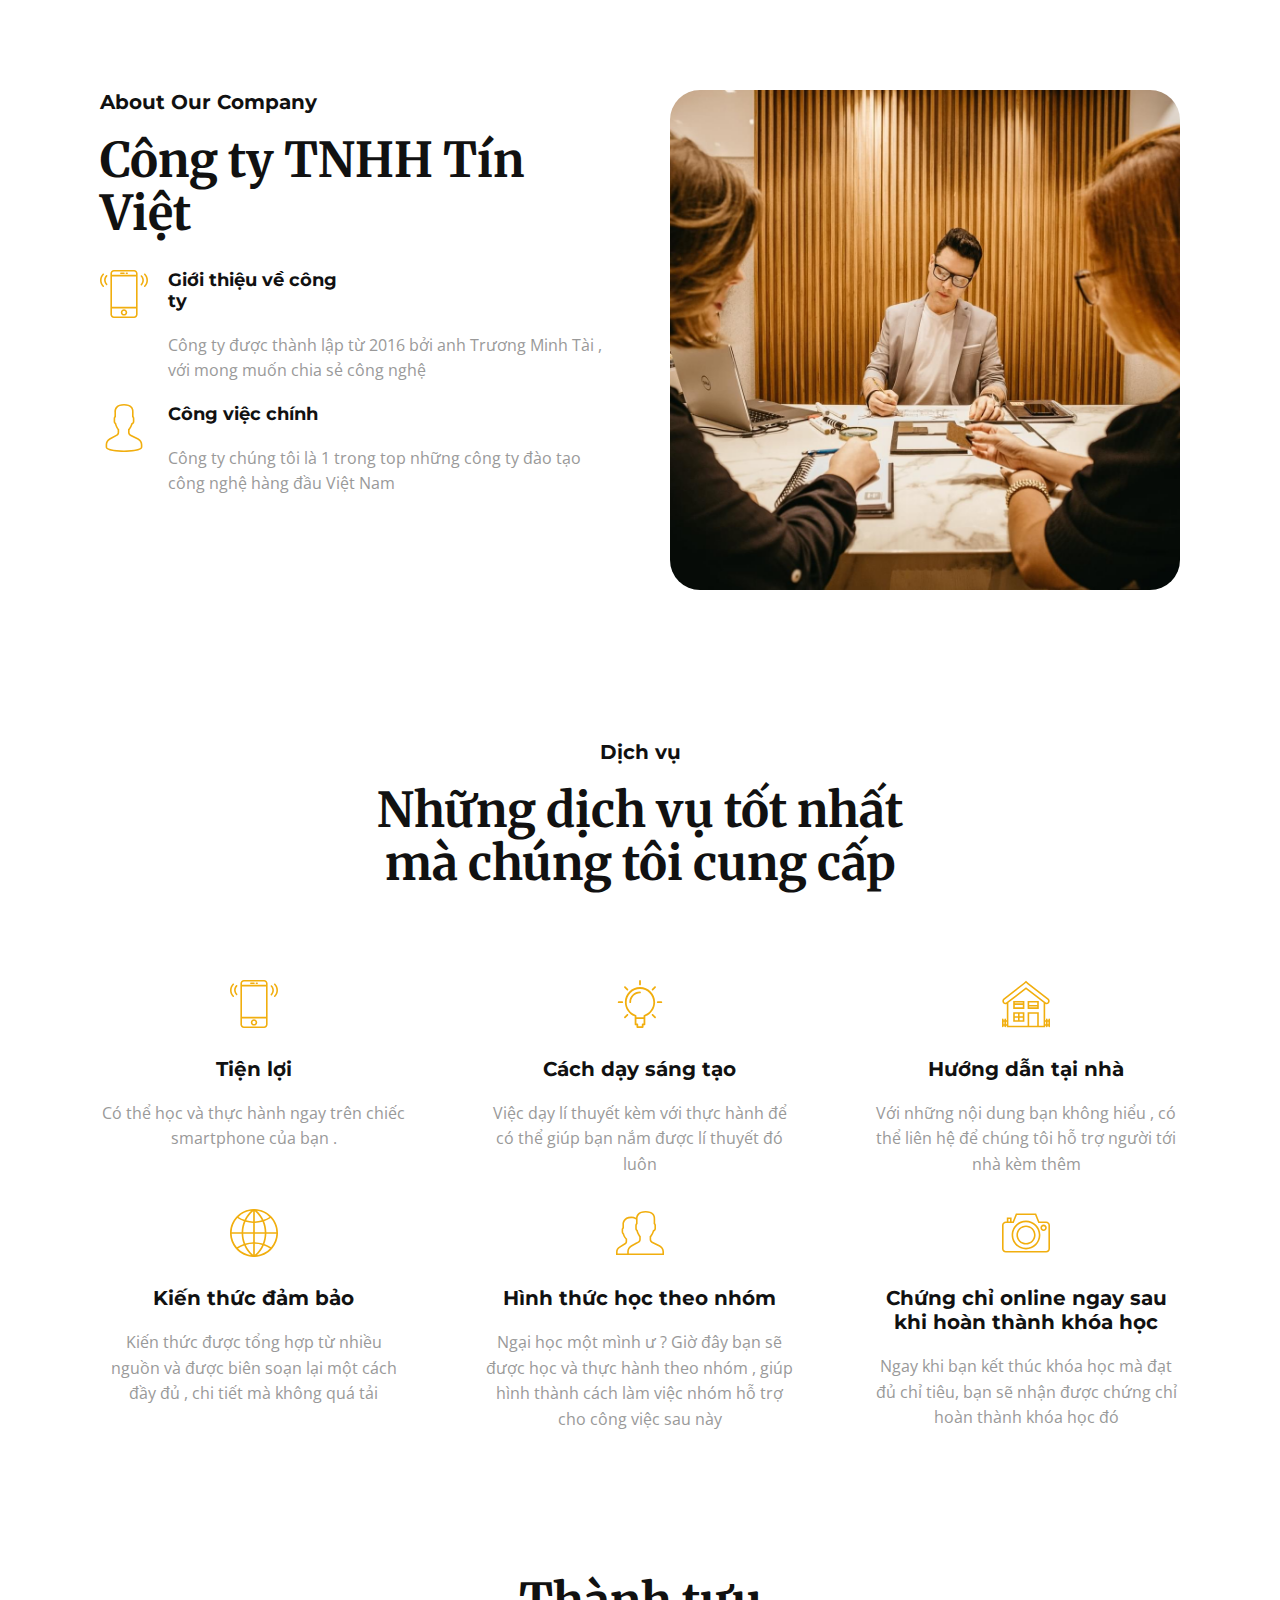
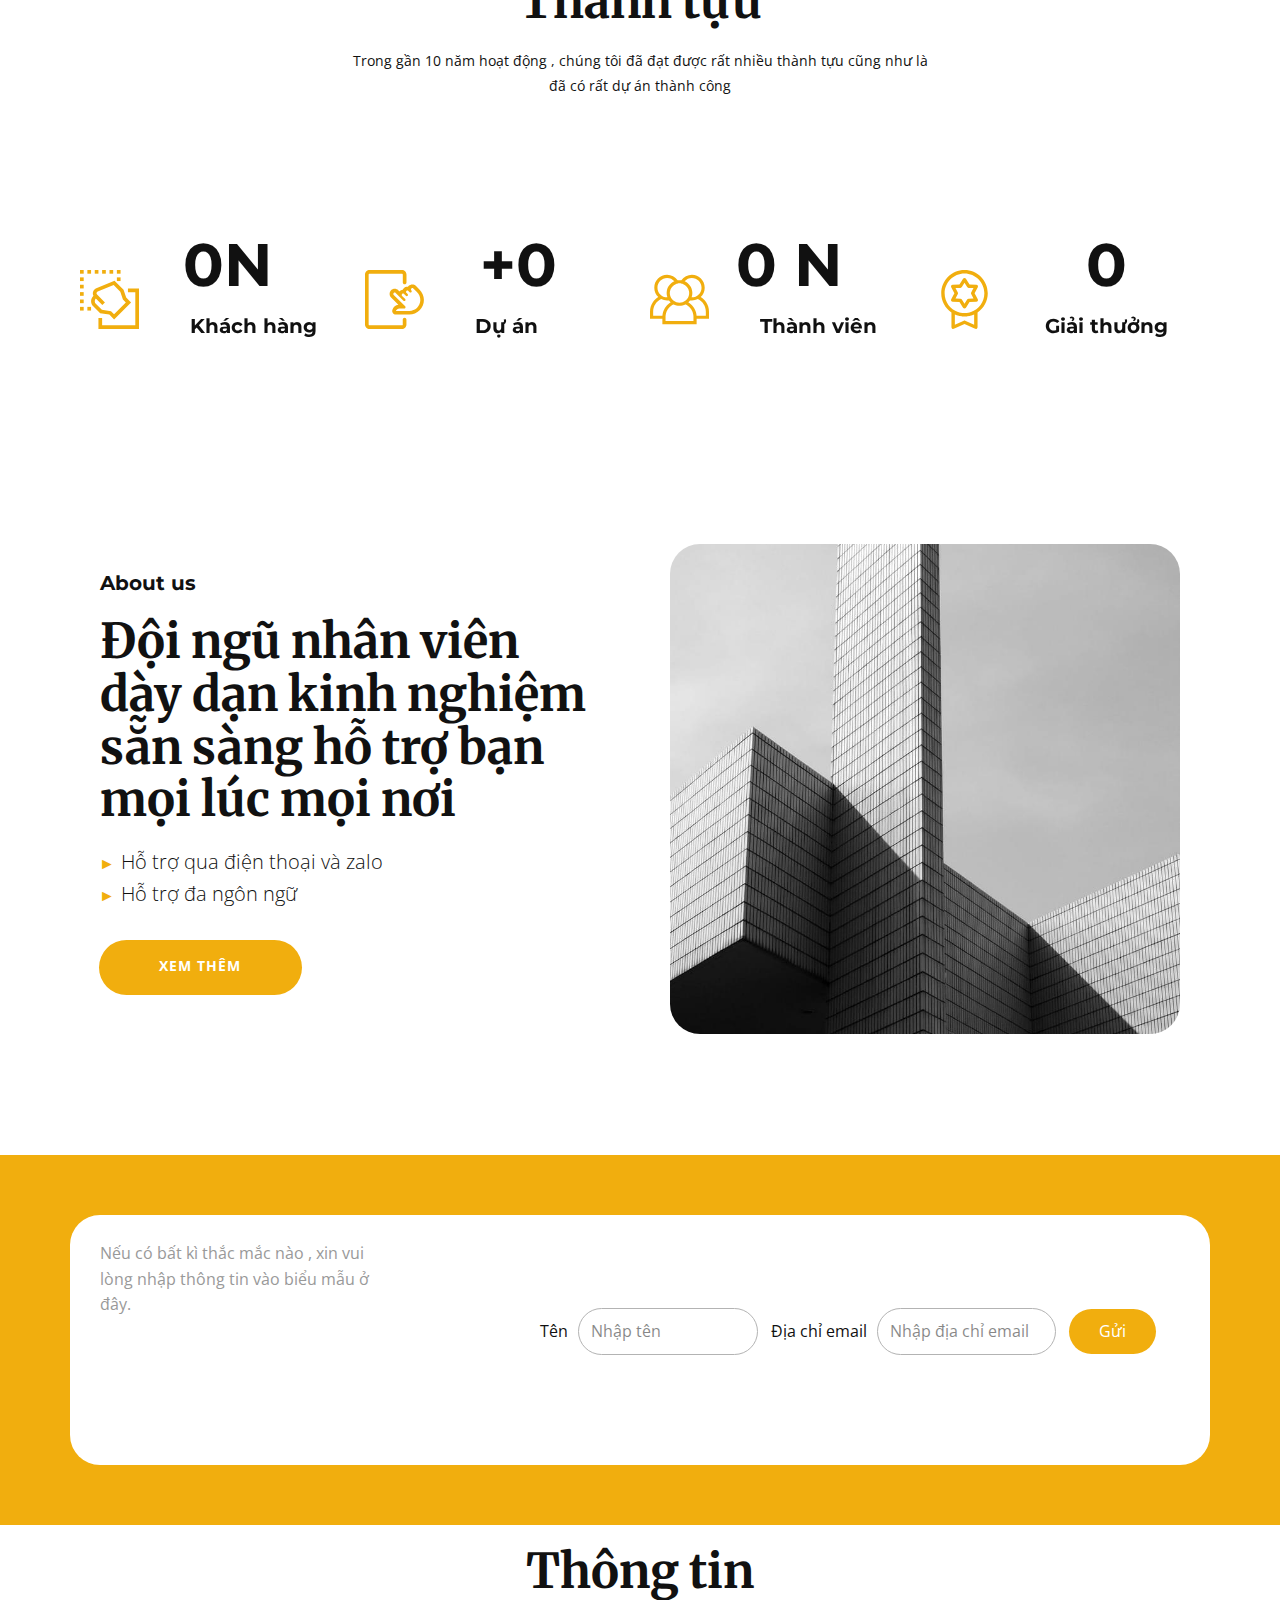
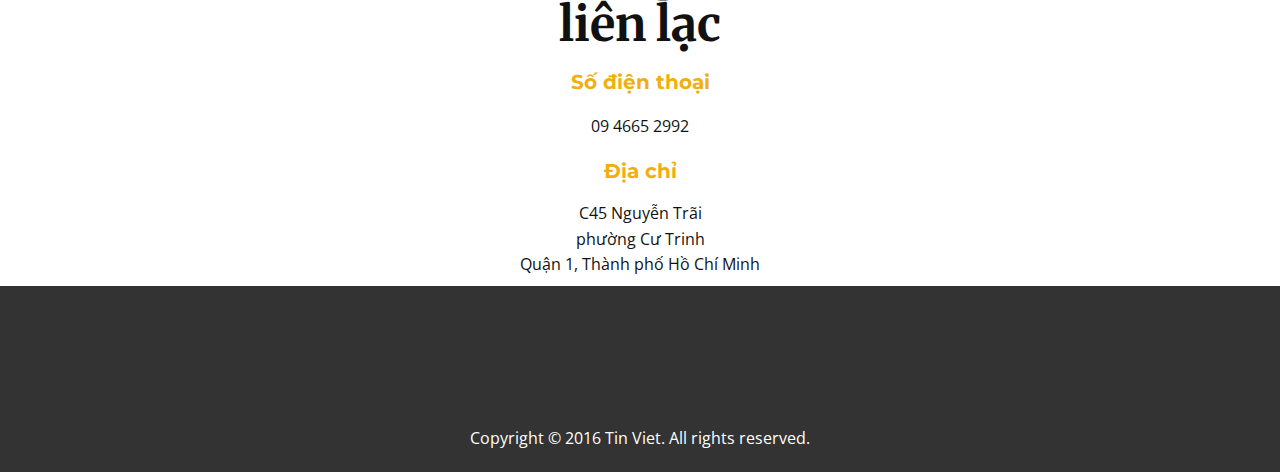
<file: index.html>
<!DOCTYPE html>
<html style="font-size: 16px;" lang="en">

<head>
  <meta name="viewport" content="width=device-width, initial-scale=1.0">
  <meta charset="utf-8">
  <meta name="keywords"
    content="Sample ​Best IT-Solutions company near the world, ​We run all kinds of IT services that vow your success, 01, 02, ​World Best IT-Services We Provide, ​Check Out Our Work Process">
  <meta name="description" content="">
  <title>Tín Việt Company</title>
  <link rel="stylesheet" href="nicepage.css" media="screen">
  <link rel="stylesheet" href="Contact-1.css" media="screen">
  <script class="u-script" type="text/javascript" src="jquery-1.9.1.min.js" defer=""></script>
  <script class="u-script" type="text/javascript" src="nicepage.js" defer=""></script>
  <meta name="generator" content="Nicepage 5.7.11, nicepage.com">
  <meta name="referrer" content="origin">
  <link id="u-theme-google-font" rel="stylesheet"
    href="https://fonts.googleapis.com/css?family=Roboto:100,100i,300,300i,400,400i,500,500i,700,700i,900,900i|Open+Sans:300,300i,400,400i,500,500i,600,600i,700,700i,800,800i">
  <link id="u-page-google-font" rel="stylesheet"
    href="https://fonts.googleapis.com/css?family=Montserrat:100,100i,200,200i,300,300i,400,400i,500,500i,600,600i,700,700i,800,800i,900,900i|Merriweather:300,300i,400,400i,700,700i,900,900i">

    <script type="application/ld+json">
    {
		"@context": "http://schema.org",
		"@type": "Organization",
		"name": ""
    }   
    </script>

  <meta name="theme-color" content="#478ac9">
  <meta property="og:title" content="Contact 1">
  <meta property="og:type" content="website">
  <meta data-intl-tel-input-cdn-path="intlTelInput/">
</head>

<body data-home-page="https://website4428359.nicepage.io/Contact-1.html?version=52f12595-98c5-4153-aae6-fd06139cc42e"
  data-home-page-title="Contact 1" class="u-body u-xl-mode" data-lang="en">

<!-- HEADER-->

  <!-- <header class="u-clearfix u-header u-header" id="sec-27fa">
    <div class="u-clearfix u-sheet u-sheet-1">
      <nav class="u-align-left u-menu u-menu-hamburger u-offcanvas u-menu-1" data-responsive-from="XL">

        <div class="menu-collapse">
          <a class="u-button-style u-nav-link" href="#" style="padding: 4px 0px; font-size: calc(1em + 8px);">
            <svg class="u-svg-link" preserveAspectRatio="xMidYMin slice" viewBox="0 0 302 302" style="">
              <use xlink:href="#svg-5c50"></use>
            </svg>
            <svg xmlns="http://www.w3.org/2000/svg" xmlns:xlink="http://www.w3.org/1999/xlink" version="1.1"
              id="svg-5c50" x="0px" y="0px" viewBox="0 0 302 302" style="enable-background:new 0 0 302 302;"
              xml:space="preserve" class="u-svg-content">
              <g>
                <rect x="0" y="36" width="302" height="30"></rect>
                <rect x="0" y="236" width="302" height="30"></rect>
                <rect x="0" y="136" width="302" height="30"></rect>
              </g>
              <g></g>
              <g></g>
              <g></g>
              <g></g>
              <g></g>
              <g></g>
              <g></g>
              <g></g>
              <g></g>
              <g></g>
              <g></g>
              <g></g>
              <g></g>
              <g></g>
              <g></g>
            </svg>
          </a>
        </div>

        <div class="u-custom-menu u-nav-container">
          <ul class="u-nav u-unstyled u-nav-1">
            <li class="u-nav-item"><a
                class="u-button-style u-nav-link u-text-active-palette-1-base u-text-hover-palette-2-base" href="#"
                style="padding: 10px 20px;">Home</a>
            </li>
          </ul>
        </div>
        <div class="u-custom-menu u-nav-container-collapse">
          <div
            class="u-align-center u-black u-container-style u-inner-container-layout u-opacity u-opacity-95 u-sidenav">
            <div class="u-inner-container-layout u-sidenav-overflow">
              <div class="u-menu-close"></div>
              <ul class="u-align-center u-nav u-popupmenu-items u-unstyled u-nav-2">
                <li class="u-nav-item"><a class="u-button-style u-nav-link" href="#"
                    style="padding: 10px 20px;">Home</a>
                </li>
              </ul>
            </div>
          </div>
          <div class="u-black u-menu-overlay u-opacity u-opacity-70"></div>
        </div>
        <style class="darkreader darkreader--sync" media="screen"></style>
      </nav>
    </div>
    <style class="darkreader darkreader--sync" media="screen"></style>
    <style class="darkreader darkreader--sync" media="screen"></style>
    <style class="darkreader darkreader--sync" media="screen"></style>
    <style class="darkreader darkreader--sync" media="screen"></style>
    <style class="darkreader darkreader--sync" media="screen"></style>
    <style class="darkreader darkreader--sync" media="screen"></style>
  </header> -->

<!------------------------------------------------------------------------------------------------------->

<!-- SECTION 1 -->

  <style class="darkreader darkreader--sync" media="screen"></style>
  <style class="darkreader darkreader--sync" media="screen"></style>
  <style class="darkreader darkreader--sync" media="screen"></style>

  <section class="u-clearfix u-section-1" id="carousel_6966">
    <div class="u-clearfix u-sheet u-valign-middle u-sheet-1">
      <div class="u-clearfix u-expanded-width u-layout-wrap u-layout-wrap-1">
        <div class="u-layout">
          <div class="u-layout-row">
            <div class="u-align-left u-container-style u-layout-cell u-size-30 u-layout-cell-1">
              <div class="u-container-layout u-container-layout-1">
                <h5 class="u-custom-font u-font-montserrat u-text u-text-default u-text-1"> About Our Company</h5>
                <h2 class="u-custom-font u-font-merriweather u-text u-text-default u-text-2">Công ty TNHH Tín Việt</h2>
                <p class="u-text u-text-default u-text-grey-40 u-text-3"></p><span
                  class="u-align-left u-icon u-text-palette-3-base u-icon-1"><svg class="u-svg-link"
                    preserveAspectRatio="xMidYMin slice" viewBox="0 0 60 60" style="">
                    <use xlink:href="#svg-4692"></use>
                  </svg><svg class="u-svg-content" viewBox="0 0 60 60" x="0px" y="0px" id="svg-4692"
                    style="enable-background:new 0 0 60 60;">
                    <g>
                      <path
                        d="M42.595,0H17.405C14.977,0,13,1.977,13,4.405v51.189C13,58.023,14.977,60,17.405,60h25.189C45.023,60,47,58.023,47,55.595
		V4.405C47,1.977,45.023,0,42.595,0z M15,8h30v38H15V8z M17.405,2h25.189C43.921,2,45,3.079,45,4.405V6H15V4.405
		C15,3.079,16.079,2,17.405,2z M42.595,58H17.405C16.079,58,15,56.921,15,55.595V48h30v7.595C45,56.921,43.921,58,42.595,58z">
                      </path>
                      <path d="M30,49c-2.206,0-4,1.794-4,4s1.794,4,4,4s4-1.794,4-4S32.206,49,30,49z M30,55c-1.103,0-2-0.897-2-2s0.897-2,2-2
		s2,0.897,2,2S31.103,55,30,55z"></path>
                      <path d="M26,5h4c0.553,0,1-0.447,1-1s-0.447-1-1-1h-4c-0.553,0-1,0.447-1,1S25.447,5,26,5z"></path>
                      <path d="M33,5h1c0.553,0,1-0.447,1-1s-0.447-1-1-1h-1c-0.553,0-1,0.447-1,1S32.447,5,33,5z"></path>
                      <path d="M56.612,4.569c-0.391-0.391-1.023-0.391-1.414,0s-0.391,1.023,0,1.414c3.736,3.736,3.736,9.815,0,13.552
		c-0.391,0.391-0.391,1.023,0,1.414c0.195,0.195,0.451,0.293,0.707,0.293s0.512-0.098,0.707-0.293
		C61.128,16.434,61.128,9.085,56.612,4.569z"></path>
                      <path d="M52.401,6.845c-0.391-0.391-1.023-0.391-1.414,0s-0.391,1.023,0,1.414c1.237,1.237,1.918,2.885,1.918,4.639
		s-0.681,3.401-1.918,4.638c-0.391,0.391-0.391,1.023,0,1.414c0.195,0.195,0.451,0.293,0.707,0.293s0.512-0.098,0.707-0.293
		c1.615-1.614,2.504-3.764,2.504-6.052S54.017,8.459,52.401,6.845z"></path>
                      <path d="M4.802,5.983c0.391-0.391,0.391-1.023,0-1.414s-1.023-0.391-1.414,0c-4.516,4.516-4.516,11.864,0,16.38
		c0.195,0.195,0.451,0.293,0.707,0.293s0.512-0.098,0.707-0.293c0.391-0.391,0.391-1.023,0-1.414
		C1.065,15.799,1.065,9.72,4.802,5.983z"></path>
                      <path d="M9.013,6.569c-0.391-0.391-1.023-0.391-1.414,0c-1.615,1.614-2.504,3.764-2.504,6.052s0.889,4.438,2.504,6.053
		c0.195,0.195,0.451,0.293,0.707,0.293s0.512-0.098,0.707-0.293c0.391-0.391,0.391-1.023,0-1.414
		c-1.237-1.237-1.918-2.885-1.918-4.639S7.775,9.22,9.013,7.983C9.403,7.593,9.403,6.96,9.013,6.569z"></path>
                    </g>
                  </svg></span>
                <h6 class="u-align-left-xl u-custom-font u-font-montserrat u-text u-text-4">Giới thiệu về công ty </h6>
                <p class="u-align-left-xl u-text u-text-grey-40 u-text-5">Công ty được thành lập từ 2016 bởi anh Trương Minh Tài , với mong muốn chia sẻ công nghệ </p><span
                  class="u-icon u-text-palette-3-base u-icon-2"><svg class="u-svg-link"
                    preserveAspectRatio="xMidYMin slice" viewBox="0 0 60 60" style="">
                    <use xlink:href="#svg-8d17"></use>
                  </svg><svg class="u-svg-content" viewBox="0 0 60 60" x="0px" y="0px" id="svg-8d17"
                    style="enable-background:new 0 0 60 60;">
                    <path d="M48.014,42.889l-9.553-4.776C37.56,37.662,37,36.756,37,35.748v-3.381c0.229-0.28,0.47-0.599,0.719-0.951
	c1.239-1.75,2.232-3.698,2.954-5.799C42.084,24.97,43,23.575,43,22v-4c0-0.963-0.36-1.896-1-2.625v-5.319
	c0.056-0.55,0.276-3.824-2.092-6.525C37.854,1.188,34.521,0,30,0s-7.854,1.188-9.908,3.53C17.724,6.231,17.944,9.506,18,10.056
	v5.319c-0.64,0.729-1,1.662-1,2.625v4c0,1.217,0.553,2.352,1.497,3.109c0.916,3.627,2.833,6.36,3.503,7.237v3.309
	c0,0.968-0.528,1.856-1.377,2.32l-8.921,4.866C8.801,44.424,7,47.458,7,50.762V54c0,4.746,15.045,6,23,6s23-1.254,23-6v-3.043
	C53,47.519,51.089,44.427,48.014,42.889z M51,54c0,1.357-7.412,4-21,4S9,55.357,9,54v-3.238c0-2.571,1.402-4.934,3.659-6.164
	l8.921-4.866C23.073,38.917,24,37.354,24,35.655v-4.019l-0.233-0.278c-0.024-0.029-2.475-2.994-3.41-7.065l-0.091-0.396l-0.341-0.22
	C19.346,23.303,19,22.676,19,22v-4c0-0.561,0.238-1.084,0.67-1.475L20,16.228V10l-0.009-0.131c-0.003-0.027-0.343-2.799,1.605-5.021
	C23.253,2.958,26.081,2,30,2c3.905,0,6.727,0.951,8.386,2.828c1.947,2.201,1.625,5.017,1.623,5.041L40,16.228l0.33,0.298
	C40.762,16.916,41,17.439,41,18v4c0,0.873-0.572,1.637-1.422,1.899l-0.498,0.153l-0.16,0.495c-0.669,2.081-1.622,4.003-2.834,5.713
	c-0.297,0.421-0.586,0.794-0.837,1.079L35,31.623v4.125c0,1.77,0.983,3.361,2.566,4.153l9.553,4.776
	C49.513,45.874,51,48.28,51,50.957V54z"></path>
                  </svg></span>
                <h6 class="u-custom-font u-font-montserrat u-text u-text-default u-text-6"> Công việc chính</h6>
                <p class="u-text u-text-grey-40 u-text-7">Công ty chúng tôi là 1 trong top những công ty đào tạo công nghệ hàng đầu Việt Nam</p>
                <!-- <a href=""
                  class="u-active-none u-btn u-button-style u-hover-none u-none u-text-hover-palette-3-base u-btn-1"><span
                    class="u-icon u-text-palette-3-base"><svg class="u-svg-content" viewBox="0 0 405.333 405.333"
                      x="0px" y="0px" style="width: 1em; height: 1em;">
                      <path
                        d="M373.333,266.88c-25.003,0-49.493-3.904-72.704-11.563c-11.328-3.904-24.192-0.896-31.637,6.699l-46.016,34.752    c-52.8-28.181-86.592-61.952-114.389-114.368l33.813-44.928c8.512-8.512,11.563-20.971,7.915-32.64    C142.592,81.472,138.667,56.96,138.667,32c0-17.643-14.357-32-32-32H32C14.357,0,0,14.357,0,32    c0,205.845,167.488,373.333,373.333,373.333c17.643,0,32-14.357,32-32V298.88C405.333,281.237,390.976,266.88,373.333,266.88z"> 
                      </path>
                    </svg></span>&nbsp;(+84) 946-652-992
                </a> -->
              </div>
            </div>
            <div class="u-container-style u-layout-cell u-size-30 u-layout-cell-2">
              <div
                class="u-container-layout u-valign-middle-lg u-valign-middle-md u-valign-middle-xl u-valign-top-sm u-valign-top-xs u-container-layout-2">
                <img class="u-expanded-width u-image u-image-round u-radius-30 u-image-1"
                  src="images/pexels-photo-3285196.jpeg" alt="" data-image-width="1620" data-image-height="1080">
              </div>
            </div>
          </div>
        </div>
      </div>
    </div>
    <style class="darkreader darkreader--sync" media="screen"></style>
    <style class="darkreader darkreader--sync" media="screen"></style>
    <style class="darkreader darkreader--sync" media="screen"></style>
    <style class="darkreader darkreader--sync" media="screen"></style>
    <style class="darkreader darkreader--sync" media="screen"></style>
  </section>

<!------------------------------------------------------------------------------------------------------->

<!-- SECTION 2 -->

  <section class="u-align-center u-clearfix u-section-4" id="carousel_5bff">
    <div class="u-clearfix u-sheet u-sheet-1">
      <h5 class="u-custom-font u-font-montserrat u-text u-text-default u-text-1">Dịch vụ</h5>
      <h2 class="u-custom-font u-font-merriweather u-text u-text-2"> Những dịch vụ tốt nhất mà chúng tôi cung cấp</h2>
      <div class="u-expanded-width u-list u-list-1">
        <div class="u-repeater u-repeater-1">
          <div class="u-align-center u-container-style u-list-item u-repeater-item u-shape-rectangle u-list-item-1">
            <div class="u-container-layout u-similar-container u-valign-top u-container-layout-1"><span
                class="u-icon u-text-palette-3-base u-icon-1"><svg class="u-svg-link"
                  preserveAspectRatio="xMidYMin slice" viewBox="0 0 60 60" style="">
                  <use xlink:href="#svg-5f09"></use>
                </svg><svg class="u-svg-content" viewBox="0 0 60 60" x="0px" y="0px" id="svg-5f09"
                  style="enable-background:new 0 0 60 60;">
                  <g>
                    <path
                      d="M42.595,0H17.405C14.977,0,13,1.977,13,4.405v51.189C13,58.023,14.977,60,17.405,60h25.189C45.023,60,47,58.023,47,55.595
		V4.405C47,1.977,45.023,0,42.595,0z M15,8h30v38H15V8z M17.405,2h25.189C43.921,2,45,3.079,45,4.405V6H15V4.405
		C15,3.079,16.079,2,17.405,2z M42.595,58H17.405C16.079,58,15,56.921,15,55.595V48h30v7.595C45,56.921,43.921,58,42.595,58z">
                    </path>
                    <path d="M30,49c-2.206,0-4,1.794-4,4s1.794,4,4,4s4-1.794,4-4S32.206,49,30,49z M30,55c-1.103,0-2-0.897-2-2s0.897-2,2-2
		s2,0.897,2,2S31.103,55,30,55z"></path>
                    <path d="M26,5h4c0.553,0,1-0.447,1-1s-0.447-1-1-1h-4c-0.553,0-1,0.447-1,1S25.447,5,26,5z"></path>
                    <path d="M33,5h1c0.553,0,1-0.447,1-1s-0.447-1-1-1h-1c-0.553,0-1,0.447-1,1S32.447,5,33,5z"></path>
                    <path d="M56.612,4.569c-0.391-0.391-1.023-0.391-1.414,0s-0.391,1.023,0,1.414c3.736,3.736,3.736,9.815,0,13.552
		c-0.391,0.391-0.391,1.023,0,1.414c0.195,0.195,0.451,0.293,0.707,0.293s0.512-0.098,0.707-0.293
		C61.128,16.434,61.128,9.085,56.612,4.569z"></path>
                    <path d="M52.401,6.845c-0.391-0.391-1.023-0.391-1.414,0s-0.391,1.023,0,1.414c1.237,1.237,1.918,2.885,1.918,4.639
		s-0.681,3.401-1.918,4.638c-0.391,0.391-0.391,1.023,0,1.414c0.195,0.195,0.451,0.293,0.707,0.293s0.512-0.098,0.707-0.293
		c1.615-1.614,2.504-3.764,2.504-6.052S54.017,8.459,52.401,6.845z"></path>
                    <path d="M4.802,5.983c0.391-0.391,0.391-1.023,0-1.414s-1.023-0.391-1.414,0c-4.516,4.516-4.516,11.864,0,16.38
		c0.195,0.195,0.451,0.293,0.707,0.293s0.512-0.098,0.707-0.293c0.391-0.391,0.391-1.023,0-1.414
		C1.065,15.799,1.065,9.72,4.802,5.983z"></path>
                    <path d="M9.013,6.569c-0.391-0.391-1.023-0.391-1.414,0c-1.615,1.614-2.504,3.764-2.504,6.052s0.889,4.438,2.504,6.053
		c0.195,0.195,0.451,0.293,0.707,0.293s0.512-0.098,0.707-0.293c0.391-0.391,0.391-1.023,0-1.414
		c-1.237-1.237-1.918-2.885-1.918-4.639S7.775,9.22,9.013,7.983C9.403,7.593,9.403,6.96,9.013,6.569z"></path>
                  </g>
                </svg></span>
              <h5 class="u-custom-font u-font-montserrat u-text u-text-default u-text-3"> Tiện lợi</h5>
              <p class="u-text u-text-grey-40 u-text-4">Có thể học và thực hành ngay trên chiếc smartphone của bạn . </p>
            </div>
          </div>
          <div class="u-align-center u-container-style u-list-item u-repeater-item u-shape-rectangle u-list-item-2">
            <div class="u-container-layout u-similar-container u-valign-top u-container-layout-2"><span
                class="u-icon u-text-palette-3-base u-icon-2"><svg class="u-svg-link"
                  preserveAspectRatio="xMidYMin slice" viewBox="0 0 54 54" style="">
                  <use xlink:href="#svg-c927"></use>
                </svg><svg class="u-svg-content" viewBox="0 0 54 54" x="0px" y="0px" id="svg-c927"
                  style="enable-background:new 0 0 54 54;">
                  <g>
                    <path d="M27,8c-9.374,0-17,7.626-17,17c0,7.112,4.391,13.412,11,15.9V50c0,0.553,0.447,1,1,1h1v2c0,0.553,0.447,1,1,1h6
		c0.553,0,1-0.447,1-1v-2h1c0.553,0,1-0.447,1-1v-9.1c6.609-2.488,11-8.788,11-15.9C44,15.626,36.374,8,27,8z M30,49
		c-0.553,0-1,0.447-1,1v2h-4v-2c0-0.553-0.447-1-1-1h-1v-5h8v5H30z M31.688,39.242C31.277,39.377,31,39.761,31,40.192V42h-8v-1.808
		c0-0.432-0.277-0.815-0.688-0.95C16.145,37.214,12,31.49,12,25c0-8.271,6.729-15,15-15s15,6.729,15,15
		C42,31.49,37.855,37.214,31.688,39.242z"></path>
                    <path d="M27,6c0.553,0,1-0.447,1-1V1c0-0.553-0.447-1-1-1s-1,0.447-1,1v4C26,5.553,26.447,6,27,6z">
                    </path>
                    <path d="M51,24h-4c-0.553,0-1,0.447-1,1s0.447,1,1,1h4c0.553,0,1-0.447,1-1S51.553,24,51,24z"></path>
                    <path d="M7,24H3c-0.553,0-1,0.447-1,1s0.447,1,1,1h4c0.553,0,1-0.447,1-1S7.553,24,7,24z"></path>
                    <path d="M43.264,7.322l-2.828,2.828c-0.391,0.391-0.391,1.023,0,1.414c0.195,0.195,0.451,0.293,0.707,0.293
		s0.512-0.098,0.707-0.293l2.828-2.828c0.391-0.391,0.391-1.023,0-1.414S43.654,6.932,43.264,7.322z"></path>
                    <path d="M12.15,38.436l-2.828,2.828c-0.391,0.391-0.391,1.023,0,1.414c0.195,0.195,0.451,0.293,0.707,0.293
		s0.512-0.098,0.707-0.293l2.828-2.828c0.391-0.391,0.391-1.023,0-1.414S12.541,38.045,12.15,38.436z"></path>
                    <path d="M41.85,38.436c-0.391-0.391-1.023-0.391-1.414,0s-0.391,1.023,0,1.414l2.828,2.828c0.195,0.195,0.451,0.293,0.707,0.293
		s0.512-0.098,0.707-0.293c0.391-0.391,0.391-1.023,0-1.414L41.85,38.436z"></path>
                    <path d="M12.15,11.564c0.195,0.195,0.451,0.293,0.707,0.293s0.512-0.098,0.707-0.293c0.391-0.391,0.391-1.023,0-1.414l-2.828-2.828
		c-0.391-0.391-1.023-0.391-1.414,0s-0.391,1.023,0,1.414L12.15,11.564z"></path>
                    <path d="M27,13c-6.617,0-12,5.383-12,12c0,0.553,0.447,1,1,1s1-0.447,1-1c0-5.514,4.486-10,10-10c0.553,0,1-0.447,1-1
		S27.553,13,27,13z"></path>
                  </g>
                </svg></span>
              <h5 class="u-custom-font u-font-montserrat u-text u-text-default u-text-5">Cách dạy sáng tạo</h5>
              <p class="u-text u-text-grey-40 u-text-6">Việc dạy lí thuyết kèm với thực hành để có thể giúp bạn nắm được lí thuyết đó luôn</p>
            </div>
          </div>
          <div class="u-align-center u-container-style u-list-item u-repeater-item u-shape-rectangle u-list-item-3">
            <div class="u-container-layout u-similar-container u-valign-top u-container-layout-3"><span
                class="u-icon u-text-palette-3-base u-icon-3"><svg class="u-svg-link"
                  preserveAspectRatio="xMidYMin slice" viewBox="0 0 60 60" style="">
                  <use xlink:href="#svg-0772"></use>
                </svg><svg class="u-svg-content" viewBox="0 0 60 60" x="0px" y="0px" id="svg-0772"
                  style="enable-background:new 0 0 60 60;">
                  <g>
                    <path d="M14,36.182h14v-10H14V36.182z M16,34.182v-3h10v3H16z M26,28.182v1H16v-1H26z"></path>
                    <path d="M14,40.182v12h14v-12H14z M20,42.182v3h-4v-3H20z M16,47.182h4v3h-4V47.182z M22,50.182v-3h4v3H22z M26,45.182h-4v-3h4
		V45.182z"></path>
                    <path d="M32,36.182h14v-10H32V36.182z M34,34.182v-1h10v1H34z M44,28.182v3H34v-3H44z"></path>
                    <path d="M59,48.182c-0.553,0-1,0.448-1,1v1h-1v-1c0-0.552-0.447-1-1-1s-1,0.448-1,1v1h-1V29.978
		c0.521,0.234,1.073,0.363,1.626,0.363c1.073,0,2.139-0.436,2.927-1.284c0.76-0.818,1.145-1.925,1.057-3.038
		c-0.089-1.112-0.644-2.145-1.522-2.833L32.722,3.345L30,0.818L27.343,3.29L1.913,23.186c-0.879,0.688-1.434,1.721-1.522,2.833
		c-0.088,1.113,0.297,2.22,1.057,3.038c1.194,1.286,3.021,1.61,4.553,0.922v20.204H5v-1c0-0.552-0.447-1-1-1s-1,0.448-1,1v1H2v-1
		c0-0.552-0.447-1-1-1s-1,0.448-1,1v9c0,0.552,0.447,1,1,1s1-0.448,1-1v-1h1v1c0,0.552,0.447,1,1,1s1-0.448,1-1v-1h1v2h26h14h8v-2h1
		v1c0,0.552,0.447,1,1,1s1-0.448,1-1v-1h1v1c0,0.552,0.447,1,1,1s1-0.448,1-1v-9C60,48.63,59.553,48.182,59,48.182z M2.912,27.695
		c-0.385-0.415-0.572-0.954-0.527-1.518c0.045-0.564,0.314-1.067,0.761-1.416L28.64,4.811l1.361-1.265l1.424,1.319l25.43,19.896
		c0.446,0.349,0.716,0.852,0.761,1.416c0.045,0.564-0.143,1.104-0.527,1.518c-0.708,0.762-1.861,0.858-2.686,0.223L54,27.608v0
		l-24-18.5l-23.61,18.2l-0.001,0.001l-0.791,0.609C4.772,28.553,3.62,28.457,2.912,27.695z M2,55.182v-3h1v3H2z M5,55.182v-3h1v3H5z
		 M34,57.182v-15h10v15H34z M52,57.182h-6v-17H32v17H8V28.591l22-16.959l22,16.959V57.182z M54,55.182v-3h1v3H54z M57,55.182v-3h1v3
		H57z"></path>
                  </g>
                </svg></span>
              <h5 class="u-custom-font u-font-montserrat u-text u-text-default u-text-7"> Hướng dẫn tại nhà</h5>
              <p class="u-text u-text-grey-40 u-text-8"> Với những nội dung bạn không hiểu , có thể liên hệ để chúng tôi hỗ trợ người tới nhà kèm thêm </p>
            </div>
          </div>
          <div class="u-align-center u-container-style u-list-item u-repeater-item u-shape-rectangle u-list-item-4">
            <div class="u-container-layout u-similar-container u-valign-top u-container-layout-4"><span
                class="u-icon u-text-palette-3-base u-icon-4"><svg class="u-svg-link"
                  preserveAspectRatio="xMidYMin slice" viewBox="0 0 58 58" style="">
                  <use xlink:href="#svg-2f7b"></use>
                </svg><svg class="u-svg-content" viewBox="0 0 58 58" x="0px" y="0px" id="svg-2f7b"
                  style="enable-background:new 0 0 58 58;">
                  <path d="M50.688,48.222C55.232,43.101,58,36.369,58,29c0-7.667-2.996-14.643-7.872-19.834c0,0,0-0.001,0-0.001
	c-0.004-0.006-0.01-0.008-0.013-0.013c-5.079-5.399-12.195-8.855-20.11-9.126l-0.001-0.001L29.439,0.01C29.293,0.005,29.147,0,29,0
	s-0.293,0.005-0.439,0.01l-0.563,0.015l-0.001,0.001c-7.915,0.271-15.031,3.727-20.11,9.126c-0.004,0.005-0.01,0.007-0.013,0.013
	c0,0,0,0.001-0.001,0.002C2.996,14.357,0,21.333,0,29c0,7.369,2.768,14.101,7.312,19.222c0.006,0.009,0.006,0.019,0.013,0.028
	c0.018,0.025,0.044,0.037,0.063,0.06c5.106,5.708,12.432,9.385,20.608,9.665l0.001,0.001l0.563,0.015C28.707,57.995,28.853,58,29,58
	s0.293-0.005,0.439-0.01l0.563-0.015l0.001-0.001c8.185-0.281,15.519-3.965,20.625-9.685c0.013-0.017,0.034-0.022,0.046-0.04
	C50.682,48.241,50.682,48.231,50.688,48.222z M2.025,30h12.003c0.113,4.239,0.941,8.358,2.415,12.217
	c-2.844,1.029-5.563,2.409-8.111,4.131C4.585,41.891,2.253,36.21,2.025,30z M8.878,11.023c2.488,1.618,5.137,2.914,7.9,3.882
	C15.086,19.012,14.15,23.44,14.028,28H2.025C2.264,21.493,4.812,15.568,8.878,11.023z M55.975,28H43.972
	c-0.122-4.56-1.058-8.988-2.75-13.095c2.763-0.968,5.412-2.264,7.9-3.882C53.188,15.568,55.736,21.493,55.975,28z M28,14.963
	c-2.891-0.082-5.729-0.513-8.471-1.283C21.556,9.522,24.418,5.769,28,2.644V14.963z M28,16.963V28H16.028
	c0.123-4.348,1.035-8.565,2.666-12.475C21.7,16.396,24.821,16.878,28,16.963z M30,16.963c3.179-0.085,6.3-0.566,9.307-1.438
	c1.631,3.91,2.543,8.127,2.666,12.475H30V16.963z M30,14.963V2.644c3.582,3.125,6.444,6.878,8.471,11.036
	C35.729,14.45,32.891,14.881,30,14.963z M40.409,13.072c-1.921-4.025-4.587-7.692-7.888-10.835
	c5.856,0.766,11.125,3.414,15.183,7.318C45.4,11.017,42.956,12.193,40.409,13.072z M17.591,13.072
	c-2.547-0.879-4.991-2.055-7.294-3.517c4.057-3.904,9.327-6.552,15.183-7.318C22.178,5.38,19.512,9.047,17.591,13.072z M16.028,30
	H28v10.038c-3.307,0.088-6.547,0.604-9.661,1.541C16.932,37.924,16.141,34.019,16.028,30z M28,42.038v13.318
	c-3.834-3.345-6.84-7.409-8.884-11.917C21.983,42.594,24.961,42.124,28,42.038z M30,55.356V42.038
	c3.039,0.085,6.017,0.556,8.884,1.4C36.84,47.947,33.834,52.011,30,55.356z M30,40.038V30h11.972
	c-0.113,4.019-0.904,7.924-2.312,11.58C36.547,40.642,33.307,40.126,30,40.038z M43.972,30h12.003
	c-0.228,6.21-2.559,11.891-6.307,16.348c-2.548-1.722-5.267-3.102-8.111-4.131C43.032,38.358,43.859,34.239,43.972,30z
	 M9.691,47.846c2.366-1.572,4.885-2.836,7.517-3.781c1.945,4.36,4.737,8.333,8.271,11.698C19.328,54.958,13.823,52.078,9.691,47.846
	z M32.521,55.763c3.534-3.364,6.326-7.337,8.271-11.698c2.632,0.945,5.15,2.209,7.517,3.781
	C44.177,52.078,38.672,54.958,32.521,55.763z"></path>
                </svg></span>
              <h5 class="u-custom-font u-font-montserrat u-text u-text-default u-text-9"> Kiến thức đảm bảo</h5>
              <p class="u-text u-text-grey-40 u-text-10">Kiến thức được tổng hợp từ nhiều nguồn và được biên soạn lại một cách đầy đủ , chi tiết mà không quá tải</p>
            </div> 
          </div>
          <div class="u-align-center u-container-style u-list-item u-repeater-item u-shape-rectangle u-list-item-5">
            <div class="u-container-layout u-similar-container u-valign-top u-container-layout-5"><span
                class="u-icon u-text-palette-3-base u-icon-5"><svg class="u-svg-link"
                  preserveAspectRatio="xMidYMin slice" viewBox="0 0 60 60" style="">
                  <use xlink:href="#svg-701d"></use>
                </svg><svg class="u-svg-content" viewBox="0 0 60 60" x="0px" y="0px" id="svg-701d"
                  style="enable-background:new 0 0 60 60;">
                  <path d="M55.014,45.389l-9.553-4.776C44.56,40.162,44,39.256,44,38.248v-3.381c0.229-0.28,0.47-0.599,0.719-0.951
	c1.239-1.75,2.232-3.698,2.954-5.799C49.084,27.47,50,26.075,50,24.5v-4c0-0.963-0.36-1.896-1-2.625v-5.319
	c0.056-0.55,0.276-3.824-2.092-6.525C44.854,3.688,41.521,2.5,37,2.5s-7.854,1.188-9.908,3.53c-1.435,1.637-1.918,3.481-2.064,4.805
	C23.314,9.949,21.294,9.5,19,9.5c-10.389,0-10.994,8.855-11,9v4.579c-0.648,0.706-1,1.521-1,2.33v3.454
	c0,1.079,0.483,2.085,1.311,2.765c0.825,3.11,2.854,5.46,3.644,6.285v2.743c0,0.787-0.428,1.509-1.171,1.915l-6.653,4.173
	C1.583,48.134,0,50.801,0,53.703V57.5h14h2h44v-4.043C60,50.019,58.089,46.927,55.014,45.389z M14,53.262V55.5H2v-1.797
	c0-2.17,1.184-4.164,3.141-5.233l6.652-4.173c1.333-0.727,2.161-2.121,2.161-3.641v-3.591l-0.318-0.297
	c-0.026-0.024-2.683-2.534-3.468-5.955l-0.091-0.396l-0.342-0.22C9.275,29.899,9,29.4,9,28.863v-3.454
	c0-0.36,0.245-0.788,0.671-1.174L10,23.938l-0.002-5.38C10.016,18.271,10.537,11.5,19,11.5c2.393,0,4.408,0.553,6,1.644v4.731
	c-0.64,0.729-1,1.662-1,2.625v4c0,0.304,0.035,0.603,0.101,0.893c0.027,0.116,0.081,0.222,0.118,0.334
	c0.055,0.168,0.099,0.341,0.176,0.5c0.001,0.002,0.002,0.003,0.003,0.005c0.256,0.528,0.629,1,1.099,1.377
	c0.005,0.019,0.011,0.036,0.016,0.054c0.06,0.229,0.123,0.457,0.191,0.68l0.081,0.261c0.014,0.046,0.031,0.093,0.046,0.139
	c0.035,0.108,0.069,0.215,0.105,0.321c0.06,0.175,0.123,0.356,0.196,0.553c0.031,0.082,0.065,0.156,0.097,0.237
	c0.082,0.209,0.164,0.411,0.25,0.611c0.021,0.048,0.039,0.1,0.06,0.147l0.056,0.126c0.026,0.058,0.053,0.11,0.079,0.167
	c0.098,0.214,0.194,0.421,0.294,0.621c0.016,0.032,0.031,0.067,0.047,0.099c0.063,0.125,0.126,0.243,0.189,0.363
	c0.108,0.206,0.214,0.4,0.32,0.588c0.052,0.092,0.103,0.182,0.154,0.269c0.144,0.246,0.281,0.472,0.414,0.682
	c0.029,0.045,0.057,0.092,0.085,0.135c0.242,0.375,0.452,0.679,0.626,0.916c0.046,0.063,0.086,0.117,0.125,0.17
	c0.022,0.029,0.052,0.071,0.071,0.097v3.309c0,0.968-0.528,1.856-1.377,2.32l-2.646,1.443l-0.461-0.041l-0.188,0.395l-5.626,3.069
	C15.801,46.924,14,49.958,14,53.262z M58,55.5H16v-2.238c0-2.571,1.402-4.934,3.659-6.164l8.921-4.866
	C30.073,41.417,31,39.854,31,38.155v-4.018v-0.001l-0.194-0.232l-0.038-0.045c-0.002-0.003-0.064-0.078-0.165-0.21
	c-0.006-0.008-0.012-0.016-0.019-0.024c-0.053-0.069-0.115-0.152-0.186-0.251c-0.001-0.002-0.002-0.003-0.003-0.005
	c-0.149-0.207-0.336-0.476-0.544-0.8c-0.005-0.007-0.009-0.015-0.014-0.022c-0.098-0.153-0.202-0.32-0.308-0.497
	c-0.008-0.013-0.016-0.026-0.024-0.04c-0.226-0.379-0.466-0.808-0.705-1.283c0,0-0.001-0.001-0.001-0.002
	c-0.127-0.255-0.254-0.523-0.378-0.802l0,0c-0.017-0.039-0.035-0.077-0.052-0.116h0c-0.055-0.125-0.11-0.256-0.166-0.391
	c-0.02-0.049-0.04-0.1-0.06-0.15c-0.052-0.131-0.105-0.263-0.161-0.414c-0.102-0.272-0.198-0.556-0.29-0.849l-0.055-0.178
	c-0.006-0.02-0.013-0.04-0.019-0.061c-0.094-0.316-0.184-0.639-0.26-0.971l-0.091-0.396l-0.341-0.22
	C26.346,25.803,26,25.176,26,24.5v-4c0-0.561,0.238-1.084,0.67-1.475L27,18.728V12.5v-0.354l-0.027-0.021
	c-0.034-0.722,0.009-2.935,1.623-4.776C30.253,5.458,33.081,4.5,37,4.5c3.905,0,6.727,0.951,8.386,2.828
	c1.947,2.201,1.625,5.017,1.623,5.041L47,18.728l0.33,0.298C47.762,19.416,48,19.939,48,20.5v4c0,0.873-0.572,1.637-1.422,1.899
	l-0.498,0.153l-0.16,0.495c-0.669,2.081-1.622,4.003-2.834,5.713c-0.297,0.421-0.586,0.794-0.837,1.079L42,34.123v4.125
	c0,1.77,0.983,3.361,2.566,4.153l9.553,4.776C56.513,48.374,58,50.78,58,53.457V55.5z"></path>
                </svg></span>
              <h5 class="u-custom-font u-font-montserrat u-text u-text-default u-text-11"> Hình thức học theo nhóm</h5>
              <p class="u-text u-text-grey-40 u-text-12">Ngại học một mình ư ? Giờ đây bạn sẽ được học và thực hành theo nhóm , giúp hình thành cách làm việc nhóm hỗ trợ cho công việc sau này</p>
            </div>
          </div>
          <div class="u-align-center u-container-style u-list-item u-repeater-item u-shape-rectangle u-list-item-6">
            <div class="u-container-layout u-similar-container u-valign-top u-container-layout-6"><span
                class="u-icon u-text-palette-3-base u-icon-6"><svg class="u-svg-link"
                  preserveAspectRatio="xMidYMin slice" viewBox="0 0 60 60" style="">
                  <use xlink:href="#svg-206d"></use>
                </svg><svg class="u-svg-content" viewBox="0 0 60 60" x="0px" y="0px" id="svg-206d"
                  style="enable-background:new 0 0 60 60;">
                  <g>
                    <path d="M55.201,15.5h-8.524l-4-10H17.323l-4,10H12v-5H6v5H4.799C2.152,15.5,0,17.652,0,20.299v29.368
		C0,52.332,2.168,54.5,4.833,54.5h50.334c2.665,0,4.833-2.168,4.833-4.833V20.299C60,17.652,57.848,15.5,55.201,15.5z M8,12.5h2v3H8
		V12.5z M58,49.667c0,1.563-1.271,2.833-2.833,2.833H4.833C3.271,52.5,2,51.229,2,49.667V20.299C2,18.756,3.256,17.5,4.799,17.5H6h6
		h2.677l4-10h22.646l4,10h9.878c1.543,0,2.799,1.256,2.799,2.799V49.667z"></path>
                    <path d="M30,14.5c-9.925,0-18,8.075-18,18s8.075,18,18,18s18-8.075,18-18S39.925,14.5,30,14.5z M30,48.5c-8.822,0-16-7.178-16-16
		s7.178-16,16-16s16,7.178,16,16S38.822,48.5,30,48.5z"></path>
                    <path d="M30,20.5c-6.617,0-12,5.383-12,12s5.383,12,12,12s12-5.383,12-12S36.617,20.5,30,20.5z M30,42.5c-5.514,0-10-4.486-10-10
		s4.486-10,10-10s10,4.486,10,10S35.514,42.5,30,42.5z"></path>
                    <path d="M52,19.5c-2.206,0-4,1.794-4,4s1.794,4,4,4s4-1.794,4-4S54.206,19.5,52,19.5z M52,25.5c-1.103,0-2-0.897-2-2s0.897-2,2-2
		s2,0.897,2,2S53.103,25.5,52,25.5z"></path>
                  </g>
                </svg></span>
              <h5 class="u-custom-font u-font-montserrat u-text u-text-default u-text-13">Chứng chỉ online ngay sau khi hoàn thành khóa học</h5>
              <p class="u-text u-text-grey-40 u-text-14">Ngay khi bạn kết thúc khóa học mà đạt đủ chỉ tiêu, bạn sẽ nhận được chứng chỉ hoàn thành khóa học đó </p>
            </div>
          </div>
        </div>
      </div>
    </div>
    <style class="darkreader darkreader--sync" media="screen"></style>
    <style class="darkreader darkreader--sync" media="screen"></style>
    <style class="darkreader darkreader--sync" media="screen"></style>
    <style class="darkreader darkreader--sync" media="screen"></style>
    <style class="darkreader darkreader--sync" media="screen"></style>
  </section>

<!------------------------------------------------------------------------------------------------------->

<!-- SECTION 3 -->

  <!-- <section class="u-clearfix u-section-3" id="carousel_4816">
    <div class="u-clearfix u-sheet u-sheet-1">
      <div class="u-clearfix u-expanded-width u-layout-wrap u-layout-wrap-1">
        <div class="u-layout">
          <div class="u-layout-row">
            <div class="u-container-style u-layout-cell u-size-30 u-layout-cell-1">
              <div class="u-container-layout u-valign-middle-md u-container-layout-1">
                <img class="u-image u-image-1" src="images/pexels-photo-2102415.jpeg" data-image-width="1000"
                  data-image-height="1500">
                <div class="u-container-style u-group u-palette-3-base u-group-1" data-animation-name="slideIn"
                  data-animation-duration="2000" data-animation-direction="Right">
                  <div class="u-container-layout u-valign-middle-sm u-valign-middle-xs u-container-layout-2">
                    <p class="u-custom-font u-font-merriweather u-text u-text-default u-text-1">Chúng tôi hợp tác với những chuyên gia và giảng viên hàng đầu thế giới để mang lại những trải nghiệm dạy chân thực nhất</p>
                  </div>
                </div>
              </div>
            </div>
            <div class="u-align-left u-container-style u-layout-cell u-size-30 u-layout-cell-2">
              <div class="u-container-layout u-container-layout-3">
                <div class="u-align-center u-black u-container-style u-group u-group-2" data-animation-name="rollIn"
                  data-animation-duration="2000" data-animation-direction="">
                  <div class="u-container-layout u-valign-middle">
                    <h2 class="u-custom-font u-font-montserrat u-text u-text-default u-text-2">01</h2>
                  </div>
                </div>
                <p class="u-text u-text-3">Giảng viên từ đại học Oxford , Cambridge</p>
                <p class="u-text u-text-grey-40 u-text-4"> Giúp bạn phần nào cảm thấy yên tâm hơn về môi trường cũng như kiến thức dạy học </p> 
               <div class="u-align-center u-black u-container-style u-group u-group-3" data-animation-name="rollIn"
                  data-animation-duration="2000" data-animation-direction="">
                  <div class="u-container-layout u-valign-middle">
                    <h2 class="u-custom-font u-font-montserrat u-text u-text-default u-text-5">02</h2>
                  </div>
                </div>
                <p class="u-text u-text-6"> Kiến thức vui tính </p>
              </div>
            </div>
          </div>
        </div>
      </div>
    </div>  
    <style class="darkreader darkreader--sync" media="screen"></style>
    <style class="darkreader darkreader--sync" media="screen"></style>
    <style class="darkreader darkreader--sync" media="screen"></style>
    <style class="darkreader darkreader--sync" media="screen"></style>
    <style class="darkreader darkreader--sync" media="screen"></style>
  </section> -->

<!------------------------------------------------------------------------------------------------------->

<!-- SECTION 4 ( CLOSED) -->

  <!-- <section class="u-align-center u-clearfix u-section-5" id="carousel_7523">
    <div class="u-clearfix u-sheet u-valign-bottom u-sheet-1">
      <h5 class="u-custom-font u-font-montserrat u-text u-text-default u-text-1">What we do</h5>
      <h2 class="u-custom-font u-font-merriweather u-text u-text-default u-text-2"> Check Out Our Work Process</h2>
      <div class="u-expanded-width u-list u-list-1">
        <div class="u-repeater u-repeater-1">
          <div class="u-align-center u-container-style u-list-item u-repeater-item">
            <div class="u-container-layout u-similar-container u-valign-top-md u-container-layout-1">
              <div class="u-image u-image-circle u-image-1" alt="" data-image-width="720" data-image-height="1080">
              </div>
              <div class="u-align-center u-black u-container-style u-group u-shape-circle u-group-1">
                <div class="u-container-layout u-valign-middle">
                  <h3 class="u-custom-font u-font-montserrat u-text u-text-3">01</h3>
                </div>
              </div>
              <p class="u-text u-text-grey-40 u-text-4">Sample text. Click to select the text box. Click again or double
                click to start editing the text.</p>
              <a href="https://nicepage.studio"
                class="u-border-none u-btn u-btn-round u-button-style u-hover-palette-3-light-2 u-palette-3-base u-radius-50 u-btn-1"><span
                  class="u-icon u-text-white"><svg class="u-svg-content" viewBox="0 0 513.64 513.64" x="0px" y="0px"
                    style="width: 1em; height: 1em;">
                    <path
                      d="M499.66,376.96l-71.68-71.68c-25.6-25.6-69.12-15.359-79.36,17.92c-7.68,23.041-33.28,35.841-56.32,30.72 c-51.2-12.8-120.32-79.36-133.12-133.12c-7.68-23.041,7.68-48.641,30.72-56.32c33.28-10.24,43.52-53.76,17.92-79.36l-71.68-71.68 c-20.48-17.92-51.2-17.92-69.12,0l-48.64,48.64c-48.64,51.2,5.12,186.88,125.44,307.2c120.32,120.32,256,176.641,307.2,125.44 l48.64-48.64C517.581,425.6,517.581,394.88,499.66,376.96z">
                    </path>
                  </svg></span>&nbsp;Call now
              </a>
            </div>
          </div>
          <div class="u-align-center u-container-style u-list-item u-repeater-item">
            <div class="u-container-layout u-similar-container u-valign-top-md u-container-layout-3">
              <div class="u-image u-image-circle u-image-2" alt="" data-image-width="1000" data-image-height="1500">
              </div>
              <div class="u-align-center u-black u-container-style u-group u-shape-circle u-group-2">
                <div class="u-container-layout u-valign-middle">
                  <h3 class="u-custom-font u-font-montserrat u-text u-text-default u-text-5">02</h3>
                </div>
              </div>
              <p class="u-text u-text-grey-40 u-text-6">Sample text. Click to select the text box. Click again or double
                click to start editing the text.</p>
              <a href="https://nicepage.dev"
                class="u-border-none u-btn u-btn-round u-button-style u-hover-palette-3-light-2 u-palette-3-base u-radius-50 u-btn-2"><span
                  class="u-icon u-text-white"><svg class="u-svg-content" viewBox="0 0 513.64 513.64" x="0px" y="0px"
                    style="width: 1em; height: 1em;">
                    <path
                      d="M499.66,376.96l-71.68-71.68c-25.6-25.6-69.12-15.359-79.36,17.92c-7.68,23.041-33.28,35.841-56.32,30.72 c-51.2-12.8-120.32-79.36-133.12-133.12c-7.68-23.041,7.68-48.641,30.72-56.32c33.28-10.24,43.52-53.76,17.92-79.36l-71.68-71.68 c-20.48-17.92-51.2-17.92-69.12,0l-48.64,48.64c-48.64,51.2,5.12,186.88,125.44,307.2c120.32,120.32,256,176.641,307.2,125.44 l48.64-48.64C517.581,425.6,517.581,394.88,499.66,376.96z">
                    </path>
                  </svg></span>&nbsp;Call now
              </a>
            </div>
          </div>
          <div class="u-align-center u-container-style u-list-item u-repeater-item">
            <div class="u-container-layout u-similar-container u-valign-top-md u-container-layout-5">
              <div class="u-image u-image-circle u-image-3" alt="" data-image-width="1620" data-image-height="1080">
              </div>
              <div class="u-align-center u-black u-container-style u-group u-shape-circle u-group-3">
                <div class="u-container-layout u-valign-middle">
                  <h3 class="u-custom-font u-font-montserrat u-text u-text-default u-text-7">03</h3>
                </div>
              </div>
              <p class="u-text u-text-grey-40 u-text-8">Sample text. Click to select the text box. Click again or double
                click to start editing the text.</p>
              <a href="https://nicepage.com/c/food-restaurant-website-templates"
                class="u-border-none u-btn u-btn-round u-button-style u-hover-palette-3-light-2 u-palette-3-base u-radius-50 u-btn-3"><span
                  class="u-icon u-text-white"><svg class="u-svg-content" viewBox="0 0 513.64 513.64" x="0px" y="0px"
                    style="width: 1em; height: 1em;">
                    <path
                      d="M499.66,376.96l-71.68-71.68c-25.6-25.6-69.12-15.359-79.36,17.92c-7.68,23.041-33.28,35.841-56.32,30.72 c-51.2-12.8-120.32-79.36-133.12-133.12c-7.68-23.041,7.68-48.641,30.72-56.32c33.28-10.24,43.52-53.76,17.92-79.36l-71.68-71.68 c-20.48-17.92-51.2-17.92-69.12,0l-48.64,48.64c-48.64,51.2,5.12,186.88,125.44,307.2c120.32,120.32,256,176.641,307.2,125.44 l48.64-48.64C517.581,425.6,517.581,394.88,499.66,376.96z">
                    </path>
                  </svg></span>&nbsp;Call now
              </a>
            </div>
          </div>
        </div>
      </div>
    </div>
    <style class="darkreader darkreader--sync" media="screen"></style>
    <style class="darkreader darkreader--sync" media="screen"></style>
    <style class="darkreader darkreader--sync" media="screen"></style>
    <style class="darkreader darkreader--sync" media="screen"></style>
    <style class="darkreader darkreader--sync" media="screen"></style>
  </section> -->

<!-- ------------------------------------------------------------------------------------------------------------>

<!-- SECTION 5-->

  <section class="u-align-center u-clearfix u-section-8" src="" id="carousel_fa17">
    <div class="u-clearfix u-sheet u-sheet-1">
      <div class="u-align-center u-container-style u-expanded-width-xs u-group u-group-1">
        <div class="u-container-layout u-valign-middle-sm u-valign-middle-xs u-container-layout-1">
          <h2 class="u-custom-font u-font-merriweather u-text u-text-1"> Thành tựu</h2>
          <p class="u-text u-text-2">Trong gần 10 năm hoạt động , chúng tôi đã đạt được rất nhiều thành tựu cũng như là
             đã có rất dự án thành công <br>
          </p>
        </div>
      </div>
      <div class="u-expanded-width u-list u-list-1">
        <div class="u-repeater u-repeater-1">
          <div
            class="u-align-center-lg u-align-center-md u-align-center-sm u-align-center-xs u-container-style u-list-item u-repeater-item u-shape-rectangle"
            data-animation-name="zoomIn" data-animation-duration="2000" data-animation-direction="">
            <div
              class="u-container-layout u-similar-container u-valign-middle-lg u-valign-middle-md u-valign-middle-sm u-valign-middle-xs u-container-layout-2">
              <p class="u-align-center-xl u-custom-font u-font-montserrat u-text u-text-default u-text-3"
                data-animation-name="counter" data-animation-event="scroll" data-animation-duration="3000">45N</p><span
                class="u-icon u-icon-circle u-text-palette-3-base u-icon-1">
                <svg class="u-svg-link" preserveAspectRatio="xMidYMin slice" viewBox="0 0 128 128" style="">
                  <use xlink:href="#svg-5e7a"></use>
                </svg>
                <svg class="u-svg-content" viewBox="0 0 128 128" id="svg-5e7a">
                  <polygon points="104 40 104 48 120 48 120 120 48 120 48 104 40 104 40 128 128 128 128 40"></polygon>
                  <rect x="80" width="8" height="8"></rect>
                  <rect x="16" width="8" height="8"></rect>
                  <rect x="32" width="8" height="8"></rect>
                  <rect x="16" y="80" width="8" height="8"></rect>
                  <rect x="48" width="8" height="8"></rect>
                  <rect x="64" width="8" height="8"></rect>
                  <rect width="8" height="8"></rect>
                  <rect y="48" width="8" height="8"></rect>
                  <rect y="64" width="8" height="8"></rect>
                  <rect y="32" width="8" height="8"></rect>
                  <rect y="16" width="8" height="8"></rect>
                  <rect x="80" y="16" width="8" height="8"></rect>
                  <rect y="80" width="8" height="8"></rect>
                  <path
                    d="m63.6 96.8 10.4 10.4 36.8-36.8-10.6-10.6-5.7-17-19.6-19.5-39.5 16.2c-6.1 2.5-9.1 9.5-6.5 15.7l0.3 0.6-0.5 0.5c-6.2 6.2-6.2 16.4 0 22.6l15.1 15.1 19.8 2.8zm-31.6-29.2c0-2.1 0.8-4.2 2.3-5.7l14.1 14.1 5.7-5.7-17-17c-1.6-1.6-1.6-4.1 0-5.7 0.4-0.4 0.8-0.7 1.3-0.9l34.6-14 14.4 14.4 5.7 17 6.3 6.3-25.5 25.5-6.6-6.6-19.8-2.8-13.2-13.3c-1.5-1.5-2.3-3.5-2.3-5.6z">
                  </path>
                </svg>
              </span>
              <h3 class="u-align-left-xl u-custom-font u-font-montserrat u-text u-text-4">Khách hàng</h3>
            </div>
          </div>
          <div
            class="u-align-center-lg u-align-center-md u-align-center-sm u-align-center-xs u-container-style u-list-item u-repeater-item u-shape-rectangle"
            data-animation-name="zoomIn" data-animation-duration="2000" data-animation-direction="">
            <div
              class="u-container-layout u-similar-container u-valign-middle-lg u-valign-middle-md u-valign-middle-sm u-valign-middle-xs u-container-layout-3">
              <p class="u-align-center-xl u-custom-font u-font-montserrat u-text u-text-default u-text-5"
                data-animation-name="counter" data-animation-event="scroll" data-animation-duration="3000">+100</p><span
                class="u-icon u-icon-circle u-text-palette-3-base u-icon-2">
                <svg class="u-svg-link" preserveAspectRatio="xMidYMin slice" viewBox="0 0 128 128" style="">
                  <use xlink:href="#svg-e6b7"></use>
                </svg>
                <svg class="u-svg-content" viewBox="0 0 128 128" id="svg-e6b7">
                  <path
                    d="m102.7 39.2c0.8 0 1.5 0.3 2.1 0.9l7.8 7.8c4.8 4.8 7.7 11.5 7.4 18.3-0.6 12.6-11 22.6-23.7 22.6h-29c-0.1 0-0.1-0.1-0.1-0.2 1.1-3 4.1-5.2 7.5-5.2h10.5c0.9 0 1.8-0.4 2.3-1.1 0.8-1.1 0.7-2.6-0.3-3.5l-24.9-24.8c-0.6-0.6-0.9-1.3-0.9-2.1s0.3-1.5 0.9-2.1 1.3-0.8 2.1-0.8 1.5 0.3 2.1 0.8l16.9 16.9c0.5 0.5 1.2 0.8 1.9 0.8s1.4-0.3 1.9-0.8 0.8-1.2 0.8-1.9-0.3-1.4-0.8-1.9l-6.7-6.7c-0.6-0.6-0.9-1.3-0.9-2.1s0.3-1.5 0.9-2.1 1.3-0.8 2.1-0.8 1.5 0.3 2.1 0.8l4 4c0.5 0.5 1.2 0.8 1.9 0.8s1.4-0.3 1.9-0.8 0.8-1.2 0.8-1.9-0.3-1.4-0.8-1.9l-2.7-2.7c-0.5-0.5-0.8-1.2-0.8-2s0.3-1.5 0.9-2.1 1.3-0.9 2.1-0.9 1.5 0.3 2.1 0.9l2.7 2.7c0.5 0.5 1.2 0.8 1.9 0.8s1.4-0.3 1.9-0.8 0.8-1.2 0.8-1.9-0.2-1.3-0.7-1.8c-0.8-0.9-1.2-2.1-0.8-3.3 0.5-1.3 1.6-1.9 2.8-1.9m0-8c-2.9 0-5.7 1.1-7.8 3.2-0.7 0.7-1.2 1.4-1.7 2.1 0 0-0.1 0.1-0.1 0-0.4 0-0.8-0.1-1.1-0.1-2.9 0-5.7 1.1-7.8 3.2-1 1-1.8 2.2-2.3 3.4 0 0 0 0.1-0.1 0.1-2.6 0.2-5.1 1.3-6.9 3.2l-0.2 0.2-2.5-2.5c-2-2-4.9-3.2-7.8-3.2s-5.7 1.1-7.8 3.2-3.2 4.9-3.2 7.8c0 3 1.2 5.7 3.2 7.8l15.8 15.8c0.1 0.1 0 0.2-0.1 0.2-5.8 0.8-10.8 4.8-12.8 10.5-1.9 5.2 2 10.7 7.5 10.7h29.1c8.5 0 16.4-3.3 22.4-9.3 6.1-6.1 9.4-14.3 9.3-23-0.1-8.4-3.8-16.4-9.8-22.4l-7.8-7.8c-1.8-2-4.6-3.1-7.5-3.1z">
                  </path>
                  <path
                    d="m82.1 118c0 1.1-0.9 2-2 2h-70.2c-1.1 0-2-0.9-2-2v-108c0-1.1 0.9-2 2-2h70.1c1.1 0 2 0.9 2 2v16.9c0 2.2 1.8 4 4 4s4-1.8 4-4v-16.9c0-5.5-4.5-10-9.9-10h-70.2c-5.4 0-9.9 4.5-9.9 10v108c0 5.5 4.5 10 9.9 10h70.1c5.5 0 9.9-4.5 9.9-10v-10.6c0-2.2-1.8-4-4-4s-4 1.8-4 4v10.6z">
                  </path>
                </svg>
              </span>
              <h3 class="u-align-left-xl u-custom-font u-font-montserrat u-text u-text-6">Dự <span
                  style="font-weight: 700;"></span>án
              </h3>
            </div>
          </div>
          <div
            class="u-align-center-lg u-align-center-md u-align-center-sm u-align-center-xs u-container-style u-list-item u-repeater-item u-shape-rectangle"
            data-animation-name="zoomIn" data-animation-duration="2000" data-animation-direction="">
            <div
              class="u-container-layout u-similar-container u-valign-middle-lg u-valign-middle-md u-valign-middle-sm u-valign-middle-xs u-container-layout-4">
              <p class="u-align-center-xl u-custom-font u-font-montserrat u-text u-text-default u-text-7"
                data-animation-name="counter" data-animation-event="scroll" data-animation-duration="3000">5 N</p><span
                class="u-icon u-icon-circle u-text-palette-3-base u-icon-3"><svg class="u-svg-link"
                  preserveAspectRatio="xMidYMin slice" viewBox="0 0 372.483 372.483" style="">
                  <use xlink:href="#svg-32f8"></use>
                </svg><svg class="u-svg-content" viewBox="0 0 372.483 372.483" x="0px" y="0px" id="svg-32f8"
                  style="enable-background:new 0 0 372.483 372.483;">
                  <g id="XMLID_10_">
                    <g>
                      <path
                        d="M372.482,263.045c0-21.796-6.527-42.842-18.877-60.863c-8.883-12.962-20.322-23.726-33.578-31.725    c15.607-14.78,25.372-35.67,25.372-58.811c0-44.684-36.354-81.038-81.037-81.038c-26.496,0-51.316,13.104-66.392,34.615    c-3.831-0.558-7.745-0.859-11.729-0.859s-7.897,0.302-11.728,0.859c-15.077-21.511-39.897-34.615-66.392-34.615    c-44.684,0-81.038,36.354-81.038,81.038c0,23.141,9.765,44.031,25.373,58.811c-13.257,7.998-24.696,18.763-33.578,31.724    C6.528,220.203,0,241.249,0,263.045v45.075h78.121v33.755h216.242V308.12h78.12v-45.075H372.482z M264.362,50.609    c33.656,0,61.037,27.381,61.037,61.038s-27.381,61.038-61.037,61.038c-0.603,0-1.206-0.009-1.81-0.027    c0.046-0.128,0.084-0.259,0.129-0.387c1.042-2.954,1.911-5.988,2.608-9.087c0.049-0.22,0.105-0.438,0.152-0.659    c0.181-0.836,0.34-1.68,0.495-2.526c0.073-0.4,0.148-0.799,0.215-1.2c0.126-0.755,0.24-1.513,0.345-2.274    c0.073-0.529,0.139-1.058,0.202-1.588c0.079-0.672,0.156-1.345,0.219-2.022c0.064-0.691,0.112-1.383,0.158-2.076    c0.036-0.546,0.081-1.09,0.106-1.639c0.055-1.177,0.086-2.356,0.09-3.536c0-0.087,0.007-0.172,0.007-0.26    c0-0.047-0.004-0.094-0.004-0.141c-0.002-1.205-0.037-2.403-0.091-3.597c-0.016-0.347-0.037-0.693-0.057-1.039    c-0.059-1.015-0.136-2.025-0.231-3.03c-0.022-0.228-0.04-0.456-0.063-0.683c-3.022-29.209-21.475-54.21-48.095-65.774    C230.208,58.253,246.8,50.609,264.362,50.609z M165.122,88.131c0.195-0.071,0.392-0.138,0.587-0.208    c0.607-0.217,1.219-0.423,1.834-0.622c0.466-0.149,0.935-0.293,1.407-0.431c0.343-0.101,0.687-0.198,1.032-0.294    c0.616-0.169,1.235-0.334,1.86-0.485c4.62-1.122,9.438-1.731,14.397-1.731c4.963,0.004,9.783,0.614,14.404,1.736    c0.621,0.15,1.236,0.314,1.849,0.482c0.35,0.097,0.7,0.195,1.047,0.298c0.466,0.137,0.93,0.279,1.391,0.426    c0.623,0.201,1.242,0.409,1.856,0.629c0.189,0.067,0.378,0.131,0.566,0.2c20.413,7.549,35.718,25.716,39.182,47.763    c0.027,0.176,0.053,0.353,0.079,0.53c0.111,0.747,0.204,1.5,0.287,2.255c0.03,0.278,0.062,0.555,0.089,0.834    c0.066,0.689,0.115,1.383,0.159,2.079c0.018,0.298,0.043,0.595,0.057,0.894c0.042,0.889,0.065,1.783,0.068,2.682    c0,0.078,0.005,0.154,0.005,0.232c0,0.036-0.002,0.073-0.002,0.109c-0.002,0.87-0.028,1.734-0.066,2.595    c-0.012,0.271-0.024,0.542-0.04,0.812c-0.047,0.832-0.109,1.66-0.189,2.482c-0.031,0.318-0.073,0.635-0.109,0.952    c-0.061,0.532-0.129,1.063-0.203,1.591c-0.058,0.411-0.116,0.823-0.182,1.232c-0.101,0.623-0.213,1.242-0.333,1.859    c-0.107,0.549-0.224,1.096-0.346,1.642c-0.073,0.329-0.149,0.658-0.228,0.985c-0.195,0.811-0.409,1.617-0.637,2.42    c-0.091,0.319-0.176,0.64-0.272,0.956c-0.139,0.46-0.289,0.916-0.438,1.372c-0.12,0.365-0.243,0.728-0.37,1.09    c-0.144,0.411-0.286,0.823-0.438,1.231c-0.259,0.693-0.531,1.38-0.814,2.061c-0.126,0.304-0.26,0.605-0.391,0.908    c-0.247,0.567-0.501,1.131-0.765,1.689c-0.031,0.066-0.062,0.132-0.093,0.198c-0.095,0.198-0.189,0.397-0.286,0.595    c-0.296,0.604-0.604,1.201-0.92,1.793c-0.123,0.23-0.242,0.463-0.368,0.692c-0.008,0.015-0.016,0.029-0.024,0.043    c-0.346,0.63-0.707,1.25-1.074,1.866c-0.146,0.244-0.29,0.489-0.439,0.73c-0.4,0.649-0.811,1.291-1.234,1.923    c-0.263,0.393-0.538,0.778-0.81,1.165c-0.231,0.328-0.461,0.657-0.698,0.98c-0.307,0.418-0.62,0.831-0.938,1.242    c-0.216,0.279-0.434,0.556-0.654,0.832c-0.336,0.42-0.675,0.838-1.021,1.249c-0.215,0.255-0.436,0.505-0.655,0.756    c-0.36,0.413-0.719,0.827-1.089,1.23c-0.22,0.239-0.448,0.469-0.672,0.705c-0.602,0.635-1.218,1.256-1.846,1.865    c-0.373,0.361-0.744,0.723-1.126,1.074c-0.264,0.243-0.535,0.479-0.804,0.718c-0.438,0.389-0.879,0.774-1.328,1.15    c-0.228,0.191-0.458,0.38-0.689,0.568c-0.543,0.442-1.093,0.875-1.652,1.299c-0.152,0.115-0.302,0.232-0.455,0.346    c-10.16,7.553-22.736,12.03-36.34,12.03c-13.605,0-26.183-4.478-36.343-12.033c-0.15-0.112-0.297-0.227-0.446-0.34    c-0.561-0.425-1.114-0.861-1.659-1.305c-0.229-0.187-0.458-0.374-0.684-0.564c-0.451-0.378-0.893-0.765-1.333-1.155    c-0.267-0.238-0.537-0.472-0.8-0.714c-0.383-0.352-0.755-0.715-1.129-1.076c-0.631-0.611-1.248-1.234-1.852-1.871    c-0.221-0.233-0.447-0.46-0.664-0.696c-0.371-0.404-0.73-0.819-1.09-1.232c-0.219-0.251-0.439-0.5-0.654-0.755    c-0.347-0.411-0.685-0.829-1.021-1.248c-0.22-0.276-0.439-0.553-0.655-0.833c-0.317-0.41-0.63-0.823-0.937-1.241    c-0.237-0.324-0.468-0.654-0.699-0.983c-0.272-0.386-0.546-0.77-0.808-1.162c-0.425-0.635-0.838-1.279-1.239-1.93    c-0.147-0.239-0.289-0.48-0.433-0.721c-0.373-0.625-0.738-1.253-1.089-1.892c-0.129-0.235-0.251-0.474-0.378-0.71    c-0.316-0.594-0.625-1.193-0.922-1.798c-0.106-0.215-0.209-0.432-0.312-0.648c-0.016-0.033-0.031-0.066-0.046-0.099    c-0.277-0.584-0.542-1.174-0.801-1.769c-0.123-0.283-0.248-0.565-0.366-0.849c-0.29-0.696-0.567-1.398-0.832-2.106    c-0.143-0.382-0.275-0.768-0.41-1.153c-0.139-0.395-0.273-0.793-0.404-1.192c-0.141-0.432-0.283-0.864-0.415-1.298    c-0.197-0.649-0.383-1.302-0.558-1.959c-0.123-0.461-0.234-0.926-0.347-1.39c-0.088-0.365-0.173-0.73-0.254-1.097    c-0.1-0.45-0.201-0.899-0.291-1.351c-0.139-0.704-0.266-1.412-0.38-2.124c-0.062-0.384-0.116-0.769-0.171-1.153    c-0.081-0.569-0.154-1.141-0.219-1.715c-0.032-0.283-0.069-0.566-0.098-0.849c-0.083-0.843-0.146-1.692-0.194-2.544    c-0.014-0.245-0.025-0.49-0.036-0.735c-0.041-0.911-0.07-1.825-0.07-2.745c0-0.986,0.028-1.965,0.075-2.94    c0.013-0.265,0.035-0.528,0.05-0.792c0.044-0.732,0.097-1.462,0.167-2.188c0.024-0.253,0.053-0.505,0.08-0.757    c0.086-0.786,0.183-1.568,0.299-2.345c0.022-0.151,0.044-0.303,0.068-0.454C129.393,113.864,144.701,95.685,165.122,88.131z     M47.083,111.647c0-33.656,27.381-61.038,61.038-61.038c17.563,0,34.154,7.645,45.625,20.529    c-26.629,11.568-45.086,36.581-48.099,65.802c-0.021,0.198-0.036,0.397-0.055,0.596c-0.1,1.041-0.179,2.086-0.239,3.137    c-0.018,0.32-0.038,0.639-0.053,0.96c-0.057,1.251-0.096,2.506-0.096,3.77c0,1.276,0.037,2.549,0.097,3.821    c0.024,0.512,0.066,1.019,0.099,1.528c0.049,0.732,0.099,1.464,0.167,2.194c0.06,0.649,0.134,1.294,0.21,1.939    c0.066,0.562,0.136,1.122,0.214,1.682c0.102,0.735,0.212,1.467,0.333,2.196c0.073,0.433,0.153,0.865,0.232,1.297    c0.15,0.816,0.303,1.63,0.477,2.437c0.058,0.266,0.124,0.53,0.184,0.795c0.679,3.003,1.522,5.943,2.526,8.81    c0.064,0.185,0.12,0.372,0.185,0.556c-0.603,0.018-1.207,0.027-1.809,0.027C74.464,172.684,47.083,145.303,47.083,111.647z     M94.888,239.148c-0.22,0.347-0.43,0.7-0.646,1.049c-0.457,0.738-0.91,1.478-1.348,2.225c-0.245,0.417-0.481,0.837-0.719,1.257    c-0.394,0.693-0.783,1.388-1.161,2.089c-0.238,0.441-0.472,0.884-0.704,1.327c-0.364,0.697-0.719,1.398-1.067,2.101    c-0.219,0.442-0.437,0.883-0.649,1.327c-0.354,0.741-0.695,1.488-1.032,2.236c-0.183,0.407-0.371,0.811-0.548,1.22    c-0.39,0.896-0.762,1.799-1.127,2.705c-0.107,0.265-0.221,0.527-0.325,0.792c-0.463,1.177-0.906,2.362-1.326,3.553    c-0.096,0.273-0.182,0.549-0.277,0.822c-0.316,0.918-0.624,1.839-0.915,2.764c-0.133,0.425-0.256,0.852-0.384,1.278    c-0.235,0.784-0.466,1.569-0.683,2.359c-0.129,0.47-0.252,0.941-0.375,1.413c-0.198,0.758-0.388,1.518-0.568,2.281    c-0.115,0.483-0.227,0.966-0.334,1.45c-0.172,0.773-0.333,1.549-0.488,2.326c-0.093,0.467-0.189,0.934-0.276,1.403    c-0.157,0.846-0.298,1.696-0.435,2.547c-0.064,0.4-0.135,0.798-0.195,1.198c-0.186,1.25-0.355,2.503-0.497,3.762    c-0.002,0.015-0.003,0.03-0.004,0.045c-0.129,1.145-0.24,2.292-0.333,3.443H20v-25.075c0-34.258,19.694-65.013,50.548-79.631    c11.24,5.908,24.017,9.271,37.572,9.271c3.92,0,7.852-0.29,11.754-0.864c0.608,0.867,1.226,1.725,1.866,2.567    c0.216,0.283,0.44,0.559,0.66,0.839c0.632,0.808,1.273,1.607,1.935,2.39c0.271,0.321,0.549,0.635,0.825,0.952    c0.62,0.712,1.25,1.415,1.894,2.104c0.338,0.363,0.682,0.72,1.026,1.077c0.589,0.607,1.186,1.205,1.793,1.794    c0.228,0.221,0.443,0.455,0.673,0.674c-0.869,0.525-1.73,1.063-2.583,1.612c-0.139,0.089-0.275,0.183-0.413,0.273    c-0.853,0.554-1.697,1.12-2.533,1.697c-0.289,0.2-0.577,0.402-0.865,0.604c-0.745,0.525-1.482,1.059-2.213,1.602    c-0.231,0.172-0.465,0.34-0.694,0.514c-0.93,0.703-1.849,1.419-2.756,2.151c-0.198,0.16-0.392,0.325-0.59,0.487    c-0.722,0.591-1.437,1.192-2.143,1.802c-0.274,0.236-0.546,0.474-0.818,0.713c-0.707,0.623-1.405,1.255-2.096,1.896    c-0.18,0.167-0.364,0.331-0.543,0.5c-0.848,0.798-1.683,1.611-2.506,2.438c-0.214,0.215-0.423,0.434-0.635,0.65    c-0.63,0.643-1.253,1.293-1.868,1.952c-0.244,0.262-0.488,0.524-0.73,0.789c-0.692,0.756-1.374,1.522-2.045,2.299    c-0.105,0.122-0.214,0.24-0.319,0.363c-0.765,0.893-1.513,1.803-2.251,2.722c-0.206,0.256-0.407,0.516-0.61,0.775    c-0.555,0.705-1.102,1.417-1.64,2.136c-0.208,0.278-0.417,0.554-0.622,0.834c-0.704,0.96-1.399,1.928-2.074,2.913    C96.274,236.998,95.572,238.069,94.888,239.148z M98.121,321.876v-13.755v-11.32c0-1.11,0.021-2.216,0.062-3.319    c0.013-0.363,0.042-0.723,0.06-1.085c0.036-0.736,0.07-1.473,0.124-2.206c0.033-0.445,0.083-0.886,0.123-1.33    c0.058-0.646,0.11-1.293,0.182-1.935c0.053-0.47,0.122-0.937,0.182-1.406c0.078-0.611,0.151-1.223,0.241-1.831    c0.073-0.484,0.161-0.964,0.241-1.446c0.098-0.586,0.189-1.174,0.299-1.757c0.093-0.493,0.201-0.981,0.302-1.472    c0.116-0.566,0.227-1.134,0.354-1.696c0.112-0.496,0.24-0.987,0.36-1.481c0.135-0.55,0.264-1.103,0.409-1.65    c0.132-0.497,0.278-0.989,0.418-1.482c0.152-0.537,0.3-1.075,0.462-1.608c0.151-0.496,0.317-0.988,0.476-1.481    c0.17-0.523,0.335-1.047,0.514-1.566c0.17-0.491,0.353-0.978,0.531-1.465c0.188-0.514,0.372-1.03,0.569-1.54    c0.188-0.485,0.388-0.964,0.583-1.446c0.205-0.503,0.407-1.009,0.621-1.508c0.207-0.481,0.425-0.957,0.64-1.433    c0.221-0.491,0.44-0.984,0.67-1.47c0.225-0.475,0.461-0.944,0.694-1.415c0.238-0.48,0.473-0.961,0.719-1.436    c0.243-0.468,0.496-0.93,0.747-1.393c0.254-0.469,0.505-0.938,0.767-1.402c0.26-0.46,0.53-0.913,0.797-1.368    c0.27-0.458,0.538-0.917,0.817-1.371c0.277-0.451,0.563-0.895,0.848-1.341c0.286-0.447,0.57-0.894,0.864-1.336    s0.596-0.878,0.898-1.314c0.301-0.435,0.601-0.87,0.909-1.3c0.31-0.432,0.629-0.858,0.948-1.285    c0.316-0.423,0.631-0.846,0.954-1.263c0.326-0.421,0.66-0.836,0.994-1.252c0.331-0.412,0.663-0.823,1.001-1.229    c0.341-0.408,0.689-0.811,1.037-1.213c0.347-0.401,0.695-0.802,1.05-1.198c0.355-0.396,0.718-0.786,1.08-1.176    c0.362-0.389,0.724-0.776,1.093-1.158c0.37-0.384,0.747-0.762,1.125-1.139c0.377-0.377,0.756-0.752,1.14-1.123    c0.383-0.369,0.772-0.733,1.163-1.096c0.392-0.364,0.786-0.727,1.185-1.085c0.398-0.356,0.8-0.707,1.205-1.056    c0.406-0.351,0.815-0.7,1.228-1.044c0.411-0.342,0.826-0.679,1.244-1.014c0.421-0.338,0.845-0.673,1.273-1.004    c0.423-0.326,0.85-0.648,1.279-0.968c0.436-0.325,0.875-0.646,1.319-0.963c0.434-0.311,0.872-0.617,1.313-0.921    c0.452-0.311,0.906-0.618,1.364-0.921c0.445-0.294,0.894-0.585,1.345-0.872c0.467-0.297,0.937-0.59,1.41-0.878    c0.456-0.278,0.915-0.553,1.377-0.823c0.48-0.281,0.964-0.558,1.451-0.831c0.467-0.262,0.937-0.521,1.41-0.775    c0.495-0.266,0.994-0.527,1.496-0.785c0.476-0.245,0.954-0.486,1.436-0.723c0.379-0.186,0.762-0.366,1.145-0.547    c11.239,5.908,24.018,9.27,37.572,9.27c13.555,0,26.333-3.362,37.572-9.27c0.38,0.18,0.76,0.359,1.136,0.543    c0.488,0.24,0.971,0.484,1.453,0.731c0.496,0.255,0.99,0.513,1.48,0.776c0.478,0.257,0.953,0.519,1.425,0.784    c0.481,0.27,0.959,0.543,1.433,0.821c0.469,0.274,0.934,0.553,1.396,0.835c0.467,0.285,0.93,0.573,1.39,0.866    c0.458,0.291,0.912,0.585,1.363,0.884c0.453,0.299,0.902,0.603,1.348,0.91c0.445,0.307,0.888,0.616,1.327,0.93    c0.439,0.314,0.873,0.632,1.305,0.954c0.434,0.322,0.865,0.647,1.292,0.977c0.424,0.328,0.844,0.66,1.262,0.995    c0.42,0.337,0.838,0.676,1.252,1.02c0.411,0.342,0.817,0.689,1.221,1.038c0.407,0.351,0.812,0.704,1.212,1.063    c0.396,0.355,0.787,0.715,1.176,1.076c0.394,0.366,0.787,0.734,1.174,1.107c0.381,0.367,0.756,0.739,1.129,1.112    c0.38,0.38,0.76,0.761,1.133,1.147c0.366,0.38,0.727,0.764,1.086,1.15c0.366,0.393,0.731,0.787,1.089,1.186    c0.352,0.392,0.697,0.789,1.041,1.187c0.351,0.405,0.702,0.811,1.045,1.223c0.337,0.403,0.666,0.812,0.995,1.221    c0.336,0.418,0.672,0.835,1,1.259c0.322,0.415,0.635,0.836,0.949,1.257c0.32,0.428,0.64,0.857,0.952,1.291    c0.307,0.427,0.606,0.861,0.905,1.294c0.303,0.438,0.607,0.876,0.902,1.32c0.292,0.439,0.574,0.883,0.858,1.327    c0.287,0.449,0.575,0.897,0.854,1.351c0.276,0.449,0.542,0.905,0.81,1.359c0.27,0.458,0.542,0.915,0.803,1.378    c0.261,0.462,0.511,0.93,0.764,1.396c0.252,0.465,0.506,0.929,0.749,1.398c0.246,0.474,0.48,0.955,0.718,1.434    c0.233,0.471,0.47,0.941,0.695,1.417c0.23,0.486,0.448,0.977,0.668,1.467c0.216,0.479,0.435,0.955,0.642,1.438    c0.213,0.495,0.412,0.996,0.616,1.496c0.198,0.486,0.4,0.97,0.589,1.46c0.196,0.507,0.379,1.02,0.566,1.532    c0.179,0.489,0.362,0.976,0.532,1.469c0.18,0.521,0.346,1.048,0.516,1.573c0.159,0.491,0.324,0.98,0.474,1.475    c0.163,0.533,0.31,1.072,0.463,1.609c0.14,0.493,0.286,0.984,0.418,1.481c0.145,0.547,0.274,1.099,0.409,1.65    c0.121,0.493,0.248,0.985,0.36,1.481c0.127,0.562,0.237,1.129,0.354,1.694c0.101,0.491,0.209,0.98,0.302,1.474    c0.109,0.578,0.199,1.161,0.297,1.743c0.081,0.487,0.171,0.971,0.244,1.461c0.09,0.603,0.162,1.211,0.24,1.817    c0.061,0.473,0.131,0.943,0.184,1.418c0.072,0.642,0.124,1.289,0.182,1.935c0.04,0.444,0.09,0.885,0.123,1.33    c0.055,0.733,0.088,1.471,0.124,2.208c0.018,0.361,0.047,0.721,0.06,1.083c0.041,1.103,0.062,2.209,0.062,3.319v11.319v13.757    H98.121z M294.015,288.12c-0.196-2.436-0.478-4.857-0.836-7.263c-0.057-0.381-0.125-0.759-0.186-1.139    c-0.139-0.871-0.284-1.74-0.445-2.606c-0.085-0.456-0.178-0.91-0.269-1.365c-0.157-0.791-0.321-1.58-0.496-2.366    c-0.106-0.474-0.216-0.948-0.328-1.42c-0.183-0.772-0.375-1.541-0.575-2.308c-0.121-0.465-0.242-0.929-0.37-1.393    c-0.219-0.798-0.453-1.592-0.691-2.385c-0.126-0.418-0.246-0.837-0.377-1.254c-0.295-0.939-0.607-1.873-0.928-2.805    c-0.09-0.26-0.172-0.523-0.264-0.783c-0.422-1.195-0.865-2.383-1.33-3.564c-0.1-0.253-0.209-0.503-0.311-0.756    c-0.369-0.917-0.747-1.832-1.142-2.74c-0.175-0.403-0.36-0.801-0.54-1.202c-0.34-0.756-0.684-1.509-1.042-2.257    c-0.209-0.438-0.425-0.873-0.64-1.308c-0.351-0.71-0.71-1.417-1.077-2.12c-0.23-0.44-0.461-0.878-0.697-1.315    c-0.38-0.703-0.77-1.401-1.166-2.097c-0.238-0.418-0.473-0.836-0.716-1.251c-0.44-0.751-0.895-1.494-1.355-2.236    c-0.214-0.346-0.422-0.695-0.64-1.038c-0.685-1.079-1.387-2.15-2.113-3.209c-0.676-0.986-1.371-1.954-2.075-2.914    c-0.204-0.278-0.412-0.553-0.618-0.829c-0.541-0.723-1.09-1.437-1.647-2.145c-0.201-0.255-0.4-0.513-0.604-0.766    c-0.739-0.922-1.49-1.834-2.257-2.729c-0.1-0.116-0.203-0.229-0.303-0.345c-0.676-0.783-1.364-1.555-2.061-2.317    c-0.24-0.262-0.481-0.521-0.723-0.781c-0.618-0.663-1.245-1.318-1.879-1.964c-0.209-0.213-0.414-0.428-0.625-0.639    c-0.825-0.828-1.663-1.644-2.513-2.444c-0.175-0.165-0.355-0.325-0.531-0.489c-0.695-0.645-1.397-1.28-2.107-1.906    c-0.27-0.238-0.542-0.474-0.814-0.71c-0.708-0.611-1.423-1.212-2.146-1.804c-0.197-0.161-0.39-0.326-0.588-0.486    c-0.906-0.732-1.825-1.448-2.754-2.15c-0.232-0.175-0.468-0.345-0.701-0.518c-0.728-0.54-1.461-1.072-2.203-1.594    c-0.291-0.205-0.582-0.409-0.874-0.611c-0.828-0.571-1.663-1.131-2.507-1.679c-0.148-0.096-0.293-0.196-0.441-0.291    c-0.852-0.547-1.71-1.084-2.578-1.608c0.224-0.213,0.434-0.44,0.655-0.656c0.62-0.6,1.229-1.21,1.829-1.83    c0.335-0.346,0.668-0.693,0.996-1.045c0.655-0.7,1.293-1.414,1.923-2.137c0.268-0.307,0.537-0.612,0.8-0.924    c0.671-0.794,1.323-1.605,1.964-2.426c0.21-0.268,0.425-0.532,0.631-0.803c0.643-0.845,1.264-1.707,1.875-2.577    c3.902,0.573,7.834,0.863,11.754,0.863c13.555,0,26.333-3.362,37.572-9.271c30.855,14.618,50.548,45.373,50.548,79.631v25.074    H294.015z">
                      </path>
                    </g>
                  </g>
                </svg>
              </span>
              <h3 class="u-align-left-xl u-custom-font u-font-montserrat u-text u-text-8">Thành viên</h3>
            </div>
          </div>
          <div
            class="u-align-center-lg u-align-center-md u-align-center-sm u-align-center-xs u-container-style u-list-item u-repeater-item u-shape-rectangle"
            data-animation-name="zoomIn" data-animation-duration="2000" data-animation-direction="">
            <div
              class="u-container-layout u-similar-container u-valign-middle-lg u-valign-middle-md u-valign-middle-sm u-valign-middle-xs u-container-layout-5">
              <p class="u-align-center-xl u-custom-font u-font-montserrat u-text u-text-default u-text-9"
                data-animation-name="counter" data-animation-event="scroll" data-animation-duration="3000">36</p><span
                class="u-icon u-icon-circle u-text-palette-3-base u-icon-4"><svg class="u-svg-link"
                  preserveAspectRatio="xMidYMin slice" viewBox="0 0 512 512" style="">
                  <use xlink:href="#svg-1044"></use>
                </svg><svg class="u-svg-content" viewBox="0 0 512 512" x="0px" y="0px" id="svg-1044"
                  style="enable-background:new 0 0 512 512;">
                  <g>
                    <g>
                      <path
                        d="M256,0C144.702,0,54.154,90.547,54.154,201.846c0,69.363,35.172,130.662,88.615,167.011v128.373    c0,5.012,2.541,9.682,6.75,12.402c4.207,2.721,9.509,3.121,14.08,1.066L256,469.119l92.401,41.58c1.935,0.87,4,1.301,6.059,1.301    c2.804,0,5.594-0.798,8.021-2.367c4.208-2.721,6.75-7.391,6.75-12.402V368.858c53.443-36.349,88.615-97.648,88.615-167.011    C457.846,90.547,367.298,0,256,0z M339.692,474.39l-77.632-34.934c-1.927-0.868-3.994-1.302-6.06-1.302s-4.133,0.433-6.06,1.301    l-77.632,34.934v-88.835c7.423,3.384,15.042,6.292,22.805,8.745c0.44,0.14,0.879,0.283,1.321,0.419    c0.991,0.305,1.985,0.599,2.98,0.888c0.737,0.216,1.474,0.43,2.213,0.638c0.803,0.224,1.609,0.441,2.415,0.655    c0.94,0.251,1.882,0.496,2.827,0.734c0.668,0.167,1.337,0.331,2.007,0.49c1.087,0.261,2.177,0.513,3.271,0.756    c0.567,0.126,1.135,0.251,1.703,0.372c1.198,0.256,2.4,0.498,3.607,0.733c0.491,0.095,0.982,0.192,1.474,0.284    c1.278,0.238,2.561,0.461,3.847,0.675c0.441,0.074,0.882,0.15,1.324,0.22c1.327,0.212,2.66,0.407,3.997,0.592    c0.414,0.057,0.827,0.119,1.241,0.174c1.353,0.179,2.712,0.34,4.072,0.492c0.406,0.045,0.81,0.096,1.216,0.14    c1.357,0.144,2.719,0.267,4.084,0.383c0.414,0.035,0.826,0.078,1.241,0.11c1.345,0.106,2.696,0.191,4.049,0.271    c0.434,0.026,0.866,0.06,1.302,0.083c1.367,0.072,2.739,0.121,4.113,0.165c0.414,0.014,0.825,0.036,1.239,0.047    c1.776,0.046,3.558,0.072,5.346,0.072c1.787,0,3.569-0.026,5.345-0.072c0.414-0.011,0.825-0.033,1.239-0.047    c1.374-0.044,2.746-0.094,4.113-0.165c0.434-0.023,0.867-0.057,1.302-0.083c1.353-0.08,2.704-0.164,4.049-0.271    c0.415-0.032,0.827-0.075,1.241-0.11c1.365-0.116,2.727-0.24,4.084-0.383c0.406-0.043,0.81-0.094,1.216-0.14    c1.361-0.153,2.719-0.313,4.072-0.492c0.415-0.055,0.827-0.116,1.241-0.174c1.336-0.185,2.669-0.38,3.997-0.592    c0.442-0.071,0.882-0.147,1.324-0.22c1.286-0.214,2.569-0.437,3.847-0.675c0.492-0.092,0.983-0.188,1.474-0.284    c1.206-0.234,2.408-0.478,3.607-0.733c0.569-0.121,1.136-0.246,1.703-0.372c1.094-0.243,2.184-0.495,3.271-0.756    c0.669-0.16,1.338-0.324,2.007-0.49c0.945-0.237,1.886-0.482,2.827-0.734c0.806-0.215,1.612-0.43,2.415-0.655    c0.739-0.208,1.477-0.422,2.213-0.638c0.995-0.29,1.99-0.583,2.98-0.888c0.442-0.137,0.881-0.28,1.321-0.419    c7.763-2.453,15.382-5.36,22.805-8.744V474.39z M312.229,364.724c-0.589,0.203-1.178,0.407-1.769,0.604    c-0.898,0.3-1.8,0.595-2.705,0.88c-1.053,0.331-2.109,0.65-3.168,0.96c-0.747,0.22-1.495,0.439-2.246,0.649    c-1.401,0.391-2.807,0.765-4.218,1.12c-0.526,0.133-1.054,0.259-1.581,0.387c-1.381,0.334-2.768,0.652-4.158,0.952    c-0.35,0.076-0.697,0.156-1.047,0.228c-1.794,0.375-3.594,0.724-5.401,1.041c-0.184,0.032-0.369,0.06-0.554,0.093    c-1.628,0.281-3.261,0.536-4.897,0.769c-0.369,0.053-0.738,0.105-1.109,0.156c-1.745,0.237-3.493,0.455-5.247,0.639    c-0.066,0.007-0.132,0.016-0.198,0.023c-1.836,0.191-3.679,0.348-5.524,0.479c-0.4,0.029-0.802,0.05-1.203,0.077    c-1.435,0.093-2.87,0.166-4.309,0.224c-0.489,0.02-0.978,0.04-1.467,0.056c-1.807,0.055-3.616,0.093-5.428,0.093    s-3.621-0.037-5.428-0.095c-0.49-0.015-0.979-0.036-1.467-0.056c-1.439-0.057-2.874-0.131-4.309-0.224    c-0.401-0.026-0.802-0.048-1.203-0.077c-1.845-0.132-3.687-0.289-5.524-0.479c-0.066-0.007-0.132-0.016-0.198-0.023    c-1.754-0.184-3.502-0.402-5.247-0.639c-0.369-0.05-0.738-0.102-1.108-0.156c-1.637-0.234-3.27-0.488-4.898-0.769    c-0.184-0.031-0.369-0.06-0.554-0.093c-1.807-0.317-3.608-0.667-5.401-1.041c-0.349-0.073-0.697-0.154-1.047-0.228    c-1.39-0.299-2.777-0.618-4.158-0.952c-0.528-0.128-1.056-0.254-1.581-0.387c-1.411-0.354-2.817-0.73-4.218-1.12    c-0.751-0.21-1.499-0.429-2.246-0.649c-1.058-0.311-2.115-0.629-3.169-0.96c-0.905-0.286-1.806-0.58-2.705-0.88    c-0.592-0.197-1.181-0.401-1.769-0.604c-67.484-23.361-116.078-87.547-116.078-162.876c0-95.01,77.297-172.308,172.308-172.308    s172.308,77.297,172.308,172.308C428.308,277.175,379.713,341.361,312.229,364.724z">
                      </path>
                    </g>
                  </g>
                  <g>
                    <g>
                      <path
                        d="M343.622,201.846l27.741-52.14c2.394-4.497,2.299-9.91-0.248-14.321c-2.547-4.411-7.188-7.2-12.279-7.376l-59.025-2.045    L268.527,75.87c-2.699-4.32-7.433-6.946-12.527-6.946s-9.828,2.626-12.527,6.946l-31.283,50.094l-59.025,2.045    c-5.091,0.176-9.732,2.965-12.279,7.376s-2.642,9.824-0.248,14.321l27.741,52.14l-27.741,52.14    c-2.394,4.497-2.299,9.91,0.248,14.321c2.547,4.411,7.188,7.2,12.279,7.376l59.025,2.045l31.283,50.094    c2.698,4.32,7.433,6.946,12.527,6.946s9.828-2.626,12.527-6.946l31.283-50.094l59.025-2.045c5.091-0.176,9.732-2.965,12.279-7.376    c2.547-4.411,2.642-9.824,0.248-14.321L343.622,201.846z M290.935,248.479c-4.909,0.17-9.414,2.771-12.015,6.938L256,292.118    l-22.919-36.7c-2.602-4.167-7.106-6.767-12.015-6.938l-43.242-1.499l20.323-38.198c2.308-4.337,2.308-9.537,0-13.874    l-20.323-38.198l43.242-1.499c4.909-0.17,9.414-2.771,12.015-6.938L256,111.575l22.919,36.7c2.602,4.167,7.106,6.767,12.015,6.938    l43.242,1.499l-20.323,38.198c-2.307,4.337-2.307,9.538,0.001,13.874l20.323,38.198L290.935,248.479z">
                      </path>
                    </g>
                  </g>
                </svg>
              </span>
              <h3 class="u-align-left-xl u-custom-font u-font-montserrat u-text u-text-10">Giải thưởng</h3>
            </div>
          </div>
        </div>
      </div>
    </div>
    <style class="darkreader darkreader--sync" media="screen"></style>
    <style class="darkreader darkreader--sync" media="screen"></style>
    <style class="darkreader darkreader--sync" media="screen"></style>
    <style class="darkreader darkreader--sync" media="screen"></style>
    <style class="darkreader darkreader--sync" media="screen"></style>
  </section>

<!----------------------------------------------------------------------------------------------------------------->

<!-- SECTION 6 -->

  <section class="u-clearfix u-section-6" id="carousel_4dc7">
    <div class="u-clearfix u-sheet u-valign-middle-xl u-sheet-1">
      <div class="u-clearfix u-expanded-width u-layout-wrap u-layout-wrap-1">
        <div class="u-layout">
          <div class="u-layout-row">
            <div class="u-container-style u-layout-cell u-size-30 u-layout-cell-1">
              <div class="u-container-layout u-container-layout-1">
                <h5 class="u-custom-font u-font-montserrat u-text u-text-1">About us</h5>
                <h2 class="u-custom-font u-font-merriweather u-text u-text-2">Đội ngũ nhân viên dày dạn kinh nghiệm sẵn sàng hỗ trợ bạn mọi lúc mọi nơi </h2>
                <p class="u-text u-text-3"> </p>
                <ul class="u-custom-list u-text u-text-default u-text-4">
                  <li>
                    <div class="u-list-icon u-text-palette-3-base">
                      <div xmlns="http://www.w3.org/2000/svg" xmlns:xlink="http://www.w3.org/1999/xlink" version="1.1"
                        xml:space="preserve" class="u-svg-content">►</div>
                    </div> Hỗ trợ qua điện thoại và zalo
                  </li>
                  <li>
                    <div class="u-list-icon u-text-palette-3-base">
                      <div xmlns="http://www.w3.org/2000/svg" xmlns:xlink="http://www.w3.org/1999/xlink" version="1.1"
                        xml:space="preserve" class="u-svg-content">►</div>
                    </div>Hỗ trợ đa ngôn ngữ
                  </li>
                </ul>
                <a href=""
                  class="u-border-none u-btn u-btn-round u-button-style u-hover-palette-3-light-2 u-palette-3-base u-radius-50 u-btn-1">Xem thêm</a>
              </div>
            </div>
            <div class="u-container-style u-layout-cell u-size-30 u-layout-cell-2">
              <div
                class="u-container-layout u-valign-middle-lg u-valign-middle-md u-valign-middle-sm u-valign-middle-xs u-container-layout-2">
                <img class="u-expanded-width u-image u-image-round u-radius-30 u-image-1"
                  src="images/pexels-photo-6766628.jpeg" alt="" data-image-width="810" data-image-height="1080">
              </div>
            </div>
          </div>
        </div>
      </div>
    </div>
    <style class="darkreader darkreader--sync" media="screen"></style>
    <style class="darkreader darkreader--sync" media="screen"></style>
    <style class="darkreader darkreader--sync" media="screen"></style>
    <style class="darkreader darkreader--sync" media="screen"></style>
    <style class="darkreader darkreader--sync" media="screen"></style>
  </section>

<!------------------------------------------------------------------------------------------------------->

<!-- SECTION 7 -->

  <section class="u-clearfix u-palette-3-base u-section-7" id="carousel_4f8d">
    <div class="u-clearfix u-sheet u-valign-middle-xl u-sheet-1">
      <div
        class="u-align-center-lg u-align-center-md u-align-center-sm u-align-center-xs u-container-style u-expanded-width u-group u-radius-30 u-shape-round u-white u-group-1">
        <div
          class="u-container-layout u-valign-middle-lg u-valign-middle-md u-valign-middle-sm u-valign-middle-xs u-container-layout-1">
          <h2 class="u-custom-font u-font-merriweather u-text u-text-default u-text-1"></h2>
          <p class="u-text u-text-grey-40 u-text-2">Nếu có bất kì thắc mắc nào , xin vui lòng nhập thông tin vào biểu mẫu ở đây.</p>
          <div class="u-form u-radius-30 u-white u-form-1">

            <!-- nhập link lấy thông tin ở đây-->
            <form action="https://forms.nicepagesrv.com/v2/form/process" 

              class="u-clearfix u-form-horizontal u-form-spacing-13 u-inner-form" source="email" name="form"
              style="padding: 11px;">
              <div class="u-form-group u-form-name">
                <label for="name-2e40" class="u-label">Tên</label>
                <input type="text" placeholder="Nhập tên" id="name-2e40" name="name"
                  class="u-input u-input-rectangle u-radius-30" required="">
              </div>
              <div class="u-form-email u-form-group">
                <label for="email-2e40" class="u-label">Địa chỉ email</label>
                <input type="email" placeholder="Nhập địa chỉ email" id="email-2e40" name="email"
                  class="u-input u-input-rectangle u-radius-30" required="">
              </div>
              <div class="u-align-left u-form-group u-form-submit">
                <a href="#"
                  class="u-border-none u-btn u-btn-round u-btn-submit u-button-style u-palette-3-base u-radius-30 u-btn-1">Gửi</a>
                <input type="submit" value="submit" class="u-form-control-hidden">
              </div>
              <div class="u-form-send-message u-form-send-success"> Cảm ơn , chúng tôi sẽ phản hồi lại sớm nhất có thể </div>
              <div class="u-form-send-error u-form-send-message"> Đã có lỗi , vui lòng thử lại sau</div>
              <input type="hidden" value="" name="recaptchaResponse">
              <input type="hidden" name="formServices" value="e6bee24cabc45a3bf330b973fbf070eb">
            </form>
          </div>
        </div>
      </div>
    </div>
    <style class="darkreader darkreader--sync" media="screen"></style>
    <style class="darkreader darkreader--sync" media="screen"></style>
    <style class="darkreader darkreader--sync" media="screen"></style>
    <style class="darkreader darkreader--sync" media="screen"></style>
    <style class="darkreader darkreader--sync" media="screen"></style>
  </section>

<!------------------------------------------------------------------------------------------------------->

<!-- SECTION 8 -->

  <section class="u-align-center u-clearfix u-white u-section-9" id="carousel_3f92">
    <div class="u-clearfix u-sheet u-valign-middle-sm u-valign-middle-xs u-sheet-1">
      <h2 class="u-custom-font u-font-merriweather u-text u-text-1">Thông tin liên lạc</h2>
      <h6 class="u-custom-font u-font-montserrat u-text u-text-palette-3-base u-text-2">Số điện thoại</h6>
      <p class="u-text u-text-3"> 09 4665 2992<br>
      </p>
      <h6 class="u-custom-font u-font-montserrat u-text u-text-palette-3-base u-text-4">Địa chỉ</h6>
      <p class="u-text u-text-5">C45 Nguyễn Trãi <br> phường Cư Trinh<br>Quận 1, Thành phố Hồ Chí Minh
      </p>
    </div>
    <style class="darkreader darkreader--sync" media="screen"></style>
    <style class="darkreader darkreader--sync" media="screen"></style>
    <style class="darkreader darkreader--sync" media="screen"></style>
    <style class="darkreader darkreader--sync" media="screen"></style>
    <style class="darkreader darkreader--sync" media="screen"></style>
  </section>

  <style class="darkreader darkreader--sync" media="screen"></style>

<!------------------------------------------------------------------------------------------------------->

<!-- FOOTER -->

  <footer class="u-align-center u-clearfix u-footer u-grey-80 u-footer" id="sec-a53f">
    <div class="u-clearfix u-sheet u-sheet-1">
      <p class="u-small-text u-text u-text-variant u-text-1"> </p>
    </div>
    <style class="darkreader darkreader--sync" media="screen"></style>
    <style class="darkreader darkreader--sync" media="screen"></style>
    <style class="darkreader darkreader--sync" media="screen"></style>
    <style class="darkreader darkreader--sync" media="screen"></style>
    <style class="darkreader darkreader--sync" media="screen"></style>
    <p style="margin: bottom 0px;"> Copyright © 2016 Tin Viet. All rights reserved.</p>
  </footer>
  
<!------------------------------------------------------------------------------------------------------->

<!-- UNECESSARY -->

  <!-- <section class="u-backlink u-clearfix u-grey-80">
    <a class="u-link" href="https://nicepage.com/website-templates" target="_blank">
      <span>Website Templates</span>
    </a>
    <p class="u-text">
      <span>created with</span>
    </p>
    <a class="u-link" href="" target="_blank">
      <span>Website Builder Software</span>
    </a>.
  </section> -->

</body>

</html>
</file>
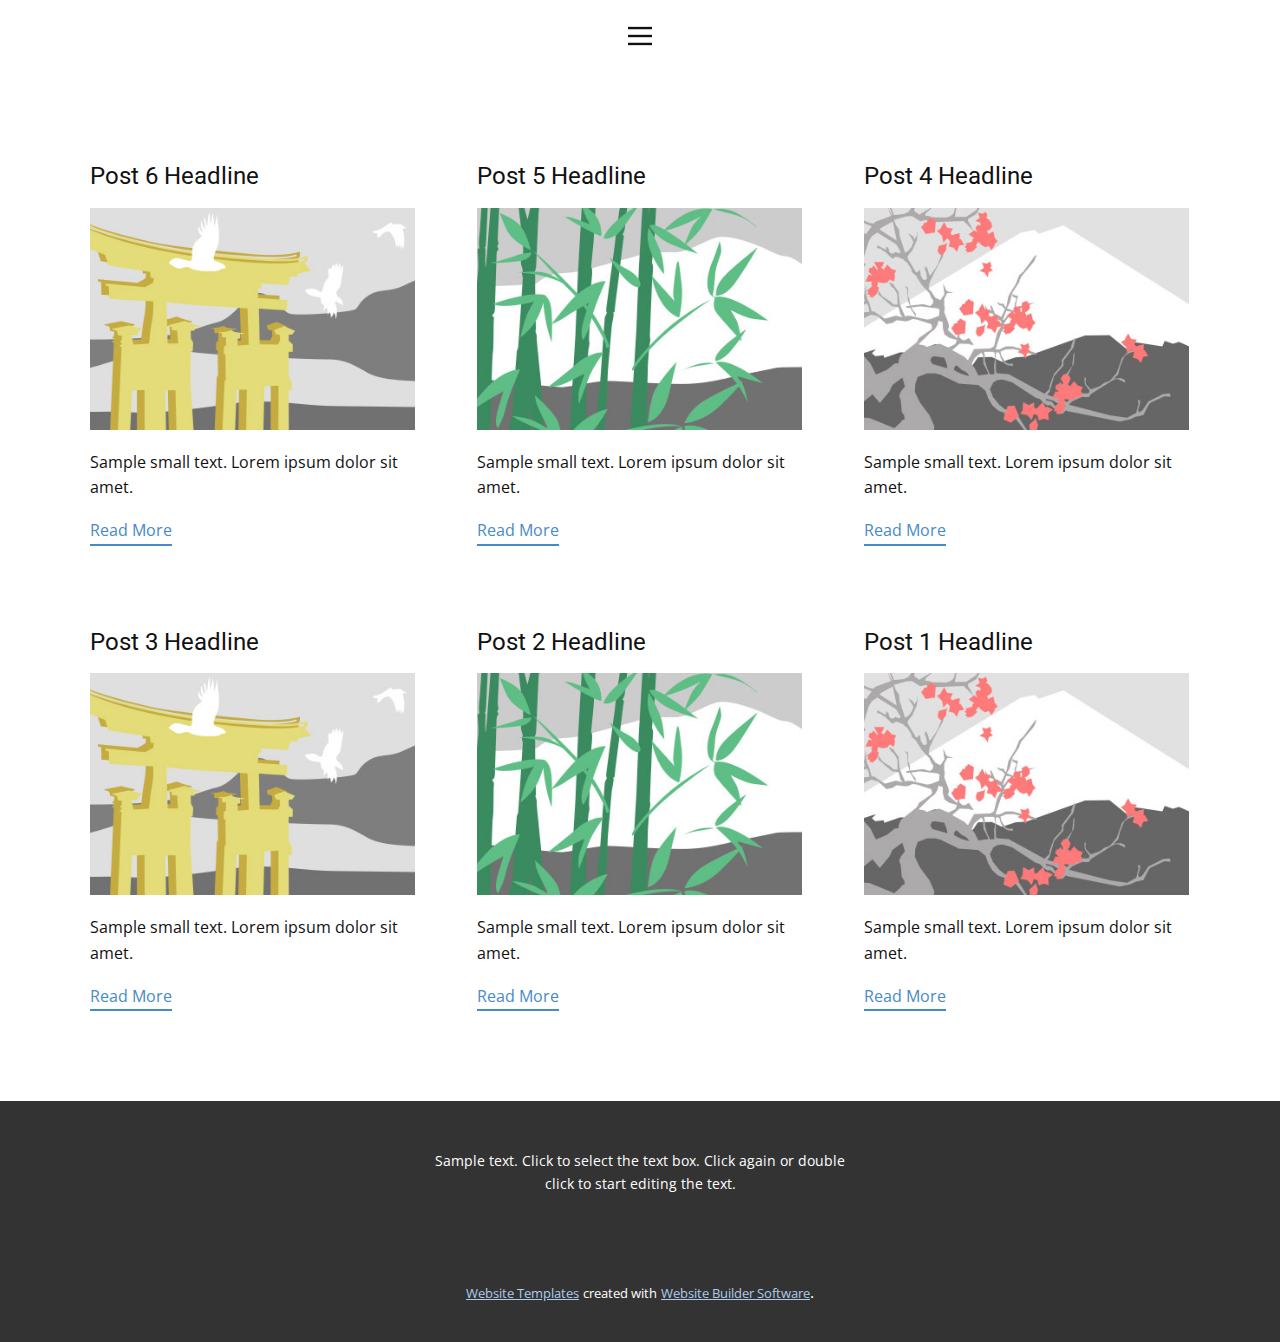
<file: blog/blog.html>
<!DOCTYPE html>
<html style="font-size: 16px;" lang="en"><head>
    <meta name="viewport" content="width=device-width, initial-scale=1.0">
    <meta charset="utf-8">
    <meta name="keywords" content="">
    <meta name="description" content="">
    <title>Blog Template</title>
    <link rel="stylesheet" href="../nicepage.css" media="screen">
<link rel="stylesheet" href="../Blog-Template.css" media="screen">
    <script class="u-script" type="text/javascript" src="../jquery-1.9.1.min.js" defer=""></script>
    <script class="u-script" type="text/javascript" src="../nicepage.js" defer=""></script>
    <meta name="generator" content="Nicepage 5.7.11, nicepage.com">
    <link id="u-theme-google-font" rel="stylesheet" href="https://fonts.googleapis.com/css?family=Roboto:100,100i,300,300i,400,400i,500,500i,700,700i,900,900i|Open+Sans:300,300i,400,400i,500,500i,600,600i,700,700i,800,800i">
    
    
    <script type="application/ld+json">{
		"@context": "http://schema.org",
		"@type": "Organization",
		"name": ""
}</script>
    <meta name="theme-color" content="#478ac9">
  <meta data-intl-tel-input-cdn-path="intlTelInput/"></head>
  <body class="u-body u-xl-mode" data-lang="en"><header class="u-clearfix u-header u-header" id="sec-27fa"><div class="u-clearfix u-sheet u-sheet-1">
        <nav class="u-align-left u-menu u-menu-hamburger u-offcanvas u-menu-1" data-responsive-from="XL">
          <div class="menu-collapse">
            <a class="u-button-style u-nav-link" href="#" style="padding: 4px 0px; font-size: calc(1em + 8px);">
              <svg class="u-svg-link" preserveAspectRatio="xMidYMin slice" viewBox="0 0 302 302" style=""><use xlink:href="#svg-5c50"></use></svg>
              <svg xmlns="http://www.w3.org/2000/svg" xmlns:xlink="http://www.w3.org/1999/xlink" version="1.1" id="svg-5c50" x="0px" y="0px" viewBox="0 0 302 302" style="enable-background:new 0 0 302 302;" xml:space="preserve" class="u-svg-content"><g><rect y="36" width="302" height="30"></rect><rect y="236" width="302" height="30"></rect><rect y="136" width="302" height="30"></rect>
</g><g></g><g></g><g></g><g></g><g></g><g></g><g></g><g></g><g></g><g></g><g></g><g></g><g></g><g></g><g></g></svg>
            </a>
          </div>
          <div class="u-custom-menu u-nav-container">
            <ul class="u-nav u-unstyled u-nav-1"><li class="u-nav-item"><a class="u-button-style u-nav-link u-text-active-palette-1-base u-text-hover-palette-2-base" href="#" style="padding: 10px 20px;">Home</a>
</li></ul>
          </div>
          <div class="u-custom-menu u-nav-container-collapse">
            <div class="u-align-center u-black u-container-style u-inner-container-layout u-opacity u-opacity-95 u-sidenav">
              <div class="u-inner-container-layout u-sidenav-overflow">
                <div class="u-menu-close"></div>
                <ul class="u-align-center u-nav u-popupmenu-items u-unstyled u-nav-2"><li class="u-nav-item"><a class="u-button-style u-nav-link" href="#" style="padding: 10px 20px;">Home</a>
</li></ul>
              </div>
            </div>
            <div class="u-black u-menu-overlay u-opacity u-opacity-70"></div>
          </div>
          <style class="darkreader darkreader--sync" media="screen"></style>
        </nav>
      </div><style class="darkreader darkreader--sync" media="screen"></style><style class="darkreader darkreader--sync" media="screen"></style><style class="darkreader darkreader--sync" media="screen"></style><style class="darkreader darkreader--sync" media="screen"></style><style class="darkreader darkreader--sync" media="screen"></style><style class="darkreader darkreader--sync" media="screen"></style></header>
    <section class="u-clearfix u-section-1" id="sec-35a1">
      <div class="u-clearfix u-sheet u-valign-middle u-sheet-1"><!--blog--><!--blog_options_json--><!--{"type":"Recent","source":"","tags":"","count":""}--><!--/blog_options_json-->
        <div class="u-blog u-expanded-width u-repeater u-repeater-1"><!--blog_post-->
          <div class="u-blog-post u-container-style u-repeater-item u-white u-repeater-item-1">
            <div class="u-container-layout u-similar-container u-valign-top u-container-layout-1"><!--blog_post_header-->
              <h4 class="u-blog-control u-text u-text-1">
                <a class="u-post-header-link" href="../blog/post-5.html">Post 6 Headline</a>
              </h4><!--/blog_post_header--><!--blog_post_image-->
              <a class="u-post-header-link" href="../blog/post-5.html"><img alt="" class="u-blog-control u-expanded-width u-image u-image-default u-image-1" src="../images/8ad73f3c.jpeg"></a><!--/blog_post_image--><!--blog_post_content-->
              <div class="u-blog-control u-post-content u-text u-text-2 fr-view">Sample small text. Lorem ipsum dolor sit amet.</div><!--/blog_post_content--><!--blog_post_readmore-->
              <a href="../blog/post-5.html" class="u-blog-control u-border-2 u-border-palette-1-base u-btn u-btn-rectangle u-button-style u-none u-btn-1"><!--blog_post_readmore_content--><!--options_json--><!--{"content":"","defaultValue":"Read More"}--><!--/options_json-->Read More<!--/blog_post_readmore_content--></a><!--/blog_post_readmore-->
            </div>
          </div><div class="u-blog-post u-container-style u-repeater-item u-video-cover u-white">
            <div class="u-container-layout u-similar-container u-valign-top u-container-layout-2"><!--blog_post_header-->
              <h4 class="u-blog-control u-text u-text-3">
                <a class="u-post-header-link" href="../blog/post-4.html">Post 5 Headline</a>
              </h4><!--/blog_post_header--><!--blog_post_image-->
              <a class="u-post-header-link" href="../blog/post-4.html"><img alt="" class="u-blog-control u-expanded-width u-image u-image-default u-image-2" src="../images/68f64b9d.jpeg"></a><!--/blog_post_image--><!--blog_post_content-->
              <div class="u-blog-control u-post-content u-text u-text-4 fr-view">Sample small text. Lorem ipsum dolor sit amet.</div><!--/blog_post_content--><!--blog_post_readmore-->
              <a href="../blog/post-4.html" class="u-blog-control u-border-2 u-border-palette-1-base u-btn u-btn-rectangle u-button-style u-none u-btn-2"><!--blog_post_readmore_content--><!--options_json--><!--{"content":"","defaultValue":"Read More"}--><!--/options_json-->Read More<!--/blog_post_readmore_content--></a><!--/blog_post_readmore-->
            </div>
          </div><div class="u-blog-post u-container-style u-repeater-item u-video-cover u-white">
            <div class="u-container-layout u-similar-container u-valign-top u-container-layout-3"><!--blog_post_header-->
              <h4 class="u-blog-control u-text u-text-5">
                <a class="u-post-header-link" href="../blog/post-3.html">Post 4 Headline</a>
              </h4><!--/blog_post_header--><!--blog_post_image-->
              <a class="u-post-header-link" href="../blog/post-3.html"><img alt="" class="u-blog-control u-expanded-width u-image u-image-default u-image-3" src="../images/0fd3416c.jpeg"></a><!--/blog_post_image--><!--blog_post_content-->
              <div class="u-blog-control u-post-content u-text u-text-6 fr-view">Sample small text. Lorem ipsum dolor sit amet.</div><!--/blog_post_content--><!--blog_post_readmore-->
              <a href="../blog/post-3.html" class="u-blog-control u-border-2 u-border-palette-1-base u-btn u-btn-rectangle u-button-style u-none u-btn-3"><!--blog_post_readmore_content--><!--options_json--><!--{"content":"","defaultValue":"Read More"}--><!--/options_json-->Read More<!--/blog_post_readmore_content--></a><!--/blog_post_readmore-->
            </div>
          </div><div class="u-blog-post u-container-style u-repeater-item u-white u-repeater-item-1">
            <div class="u-container-layout u-similar-container u-valign-top u-container-layout-1"><!--blog_post_header-->
              <h4 class="u-blog-control u-text u-text-1">
                <a class="u-post-header-link" href="../blog/post-2.html">Post 3 Headline</a>
              </h4><!--/blog_post_header--><!--blog_post_image-->
              <a class="u-post-header-link" href="../blog/post-2.html"><img alt="" class="u-blog-control u-expanded-width u-image u-image-default u-image-1" src="../images/8ad73f3c.jpeg"></a><!--/blog_post_image--><!--blog_post_content-->
              <div class="u-blog-control u-post-content u-text u-text-2 fr-view">Sample small text. Lorem ipsum dolor sit amet.</div><!--/blog_post_content--><!--blog_post_readmore-->
              <a href="../blog/post-2.html" class="u-blog-control u-border-2 u-border-palette-1-base u-btn u-btn-rectangle u-button-style u-none u-btn-1"><!--blog_post_readmore_content--><!--options_json--><!--{"content":"","defaultValue":"Read More"}--><!--/options_json-->Read More<!--/blog_post_readmore_content--></a><!--/blog_post_readmore-->
            </div>
          </div><div class="u-blog-post u-container-style u-repeater-item u-video-cover u-white">
            <div class="u-container-layout u-similar-container u-valign-top u-container-layout-2"><!--blog_post_header-->
              <h4 class="u-blog-control u-text u-text-3">
                <a class="u-post-header-link" href="../blog/post-1.html">Post 2 Headline</a>
              </h4><!--/blog_post_header--><!--blog_post_image-->
              <a class="u-post-header-link" href="../blog/post-1.html"><img alt="" class="u-blog-control u-expanded-width u-image u-image-default u-image-2" src="../images/68f64b9d.jpeg"></a><!--/blog_post_image--><!--blog_post_content-->
              <div class="u-blog-control u-post-content u-text u-text-4 fr-view">Sample small text. Lorem ipsum dolor sit amet.</div><!--/blog_post_content--><!--blog_post_readmore-->
              <a href="../blog/post-1.html" class="u-blog-control u-border-2 u-border-palette-1-base u-btn u-btn-rectangle u-button-style u-none u-btn-2"><!--blog_post_readmore_content--><!--options_json--><!--{"content":"","defaultValue":"Read More"}--><!--/options_json-->Read More<!--/blog_post_readmore_content--></a><!--/blog_post_readmore-->
            </div>
          </div><div class="u-blog-post u-container-style u-repeater-item u-video-cover u-white">
            <div class="u-container-layout u-similar-container u-valign-top u-container-layout-3"><!--blog_post_header-->
              <h4 class="u-blog-control u-text u-text-5">
                <a class="u-post-header-link" href="../blog/post.html">Post 1 Headline</a>
              </h4><!--/blog_post_header--><!--blog_post_image-->
              <a class="u-post-header-link" href="../blog/post.html"><img alt="" class="u-blog-control u-expanded-width u-image u-image-default u-image-3" src="../images/0fd3416c.jpeg"></a><!--/blog_post_image--><!--blog_post_content-->
              <div class="u-blog-control u-post-content u-text u-text-6 fr-view">Sample small text. Lorem ipsum dolor sit amet.</div><!--/blog_post_content--><!--blog_post_readmore-->
              <a href="../blog/post.html" class="u-blog-control u-border-2 u-border-palette-1-base u-btn u-btn-rectangle u-button-style u-none u-btn-3"><!--blog_post_readmore_content--><!--options_json--><!--{"content":"","defaultValue":"Read More"}--><!--/options_json-->Read More<!--/blog_post_readmore_content--></a><!--/blog_post_readmore-->
            </div>
          </div><!--/blog_post--><!--blog_post-->
          <!--/blog_post--><!--blog_post-->
          <!--/blog_post-->
        </div><!--/blog-->
      </div>
    </section>
    
    
    <footer class="u-align-center u-clearfix u-footer u-grey-80 u-footer" id="sec-a53f"><div class="u-clearfix u-sheet u-sheet-1">
        <p class="u-small-text u-text u-text-variant u-text-1">Sample text. Click to select the text box. Click again or double click to start editing the text.</p>
      </div><style class="darkreader darkreader--sync" media="screen"></style><style class="darkreader darkreader--sync" media="screen"></style><style class="darkreader darkreader--sync" media="screen"></style><style class="darkreader darkreader--sync" media="screen"></style><style class="darkreader darkreader--sync" media="screen"></style></footer>
    <section class="u-backlink u-clearfix u-grey-80">
      <a class="u-link" href="https://nicepage.com/website-templates" target="_blank">
        <span>Website Templates</span>
      </a>
      <p class="u-text">
        <span>created with</span>
      </p>
      <a class="u-link" href="" target="_blank">
        <span>Website Builder Software</span>
      </a>. 
    </section>
  
</body></html>
</file>
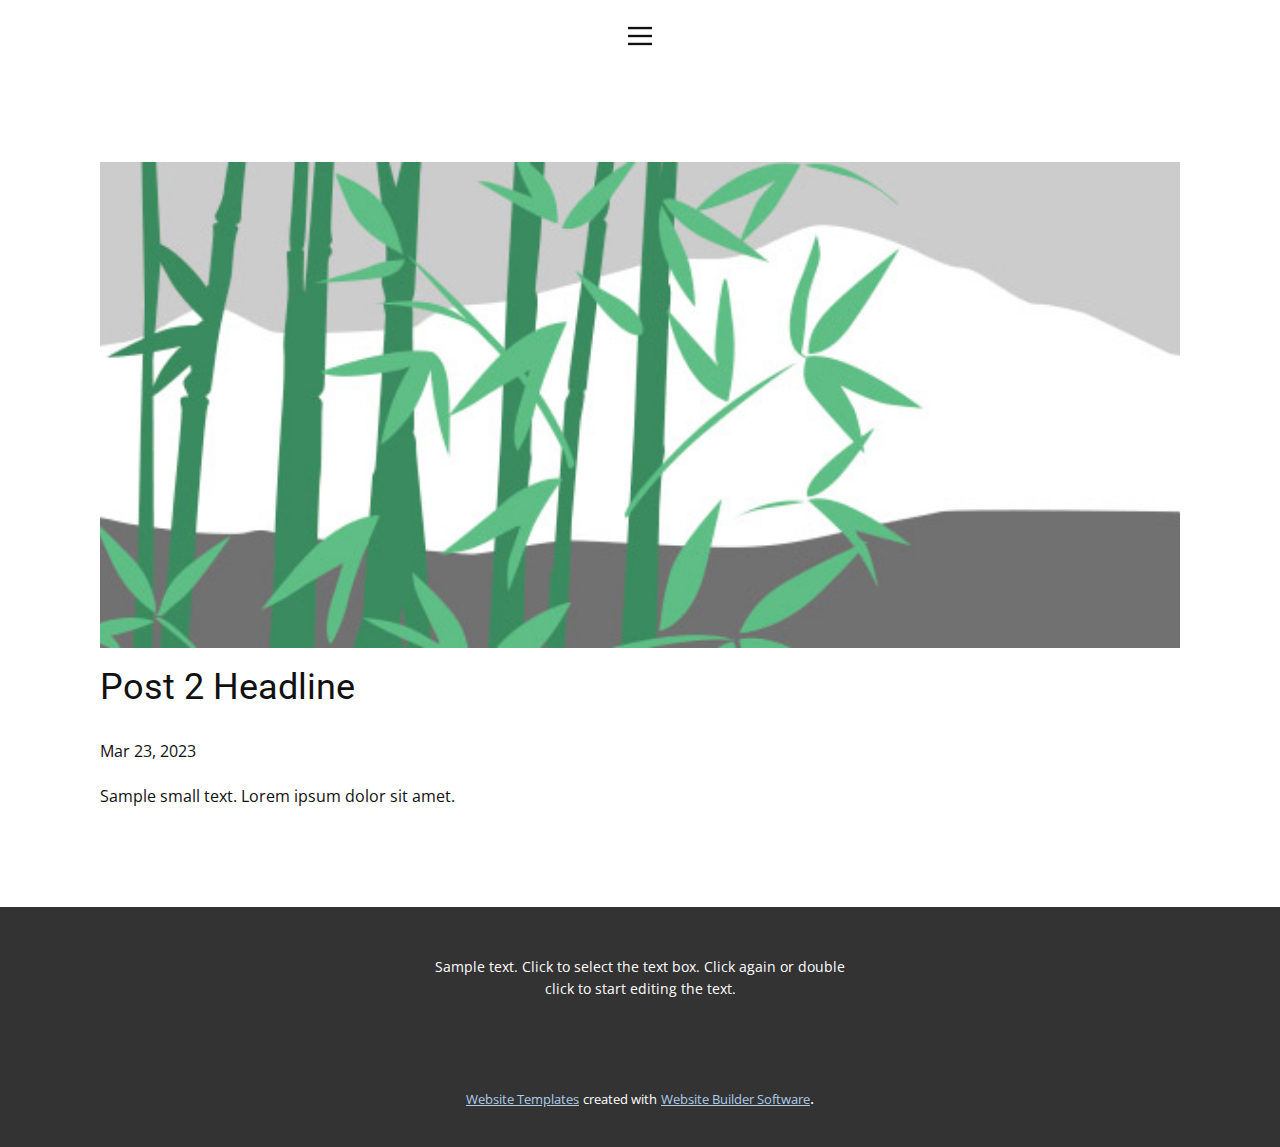
<file: blog/post-1.html>
<!DOCTYPE html>
<html style="font-size: 16px;" lang="en"><head>
    <meta name="viewport" content="width=device-width, initial-scale=1.0">
    <meta charset="utf-8">
    <meta name="keywords" content="Post 1 Headline">
    <meta name="description" content="">
    <title>Post 2 Headline</title>
    <link rel="stylesheet" href="../nicepage.css" media="screen">
<link rel="stylesheet" href="../Post-Template.css" media="screen">
    <script class="u-script" type="text/javascript" src="../jquery-1.9.1.min.js" defer=""></script>
    <script class="u-script" type="text/javascript" src="../nicepage.js" defer=""></script>
    <meta name="generator" content="Nicepage 5.7.11, nicepage.com">
    <link id="u-theme-google-font" rel="stylesheet" href="https://fonts.googleapis.com/css?family=Roboto:100,100i,300,300i,400,400i,500,500i,700,700i,900,900i|Open+Sans:300,300i,400,400i,500,500i,600,600i,700,700i,800,800i">
    
    
    <script type="application/ld+json">{
		"@context": "http://schema.org",
		"@type": "Organization",
		"name": ""
}</script>
    <meta name="theme-color" content="#478ac9">
  <meta data-intl-tel-input-cdn-path="intlTelInput/"></head>
  <body class="u-body u-xl-mode" data-lang="en"><header class="u-clearfix u-header u-header" id="sec-27fa"><div class="u-clearfix u-sheet u-sheet-1">
        <nav class="u-align-left u-menu u-menu-hamburger u-offcanvas u-menu-1" data-responsive-from="XL">
          <div class="menu-collapse">
            <a class="u-button-style u-nav-link" href="#" style="padding: 4px 0px; font-size: calc(1em + 8px);">
              <svg class="u-svg-link" preserveAspectRatio="xMidYMin slice" viewBox="0 0 302 302" style=""><use xlink:href="#svg-5c50"></use></svg>
              <svg xmlns="http://www.w3.org/2000/svg" xmlns:xlink="http://www.w3.org/1999/xlink" version="1.1" id="svg-5c50" x="0px" y="0px" viewBox="0 0 302 302" style="enable-background:new 0 0 302 302;" xml:space="preserve" class="u-svg-content"><g><rect y="36" width="302" height="30"></rect><rect y="236" width="302" height="30"></rect><rect y="136" width="302" height="30"></rect>
</g><g></g><g></g><g></g><g></g><g></g><g></g><g></g><g></g><g></g><g></g><g></g><g></g><g></g><g></g><g></g></svg>
            </a>
          </div>
          <div class="u-custom-menu u-nav-container">
            <ul class="u-nav u-unstyled u-nav-1"><li class="u-nav-item"><a class="u-button-style u-nav-link u-text-active-palette-1-base u-text-hover-palette-2-base" href="#" style="padding: 10px 20px;">Home</a>
</li></ul>
          </div>
          <div class="u-custom-menu u-nav-container-collapse">
            <div class="u-align-center u-black u-container-style u-inner-container-layout u-opacity u-opacity-95 u-sidenav">
              <div class="u-inner-container-layout u-sidenav-overflow">
                <div class="u-menu-close"></div>
                <ul class="u-align-center u-nav u-popupmenu-items u-unstyled u-nav-2"><li class="u-nav-item"><a class="u-button-style u-nav-link" href="#" style="padding: 10px 20px;">Home</a>
</li></ul>
              </div>
            </div>
            <div class="u-black u-menu-overlay u-opacity u-opacity-70"></div>
          </div>
          <style class="darkreader darkreader--sync" media="screen"></style>
        </nav>
      </div><style class="darkreader darkreader--sync" media="screen"></style><style class="darkreader darkreader--sync" media="screen"></style><style class="darkreader darkreader--sync" media="screen"></style><style class="darkreader darkreader--sync" media="screen"></style><style class="darkreader darkreader--sync" media="screen"></style><style class="darkreader darkreader--sync" media="screen"></style></header>
    <section class="u-align-center u-clearfix u-section-1" id="sec-880c">
      <div class="u-clearfix u-sheet u-valign-middle-md u-valign-middle-sm u-valign-middle-xs u-sheet-1"><!--post_details--><!--post_details_options_json--><!--{"source":""}--><!--/post_details_options_json--><!--blog_post-->
        <div class="u-container-style u-expanded-width u-post-details u-post-details-1">
          <div class="u-container-layout u-valign-middle u-container-layout-1"><!--blog_post_image-->
            <img alt="" class="u-blog-control u-expanded-width u-image u-image-default u-image-1" src="../images/68f64b9d.jpeg"><!--/blog_post_image--><!--blog_post_header-->
            <h2 class="u-blog-control u-text u-text-1">Post 2 Headline</h2><!--/blog_post_header--><!--blog_post_metadata-->
            <div class="u-blog-control u-metadata u-metadata-1"><!--blog_post_metadata_date-->
              <span class="u-meta-date u-meta-icon">Mar 23, 2023</span><!--/blog_post_metadata_date--><!--blog_post_metadata_category-->
              <!--/blog_post_metadata_category--><!--blog_post_metadata_comments-->
              <!--/blog_post_metadata_comments-->
            </div><!--/blog_post_metadata--><!--blog_post_content-->
            <div class="u-align-justify u-blog-control u-post-content u-text u-text-2 fr-view">
  Sample small text. Lorem ipsum dolor sit amet.
  </div><!--/blog_post_content-->
          </div>
        </div><!--/blog_post--><!--/post_details-->
      </div>
    </section>
    
    
    <footer class="u-align-center u-clearfix u-footer u-grey-80 u-footer" id="sec-a53f"><div class="u-clearfix u-sheet u-sheet-1">
        <p class="u-small-text u-text u-text-variant u-text-1">Sample text. Click to select the text box. Click again or double click to start editing the text.</p>
      </div><style class="darkreader darkreader--sync" media="screen"></style><style class="darkreader darkreader--sync" media="screen"></style><style class="darkreader darkreader--sync" media="screen"></style><style class="darkreader darkreader--sync" media="screen"></style><style class="darkreader darkreader--sync" media="screen"></style></footer>
    <section class="u-backlink u-clearfix u-grey-80">
      <a class="u-link" href="https://nicepage.com/website-templates" target="_blank">
        <span>Website Templates</span>
      </a>
      <p class="u-text">
        <span>created with</span>
      </p>
      <a class="u-link" href="" target="_blank">
        <span>Website Builder Software</span>
      </a>. 
    </section>
  
</body></html>
</file>
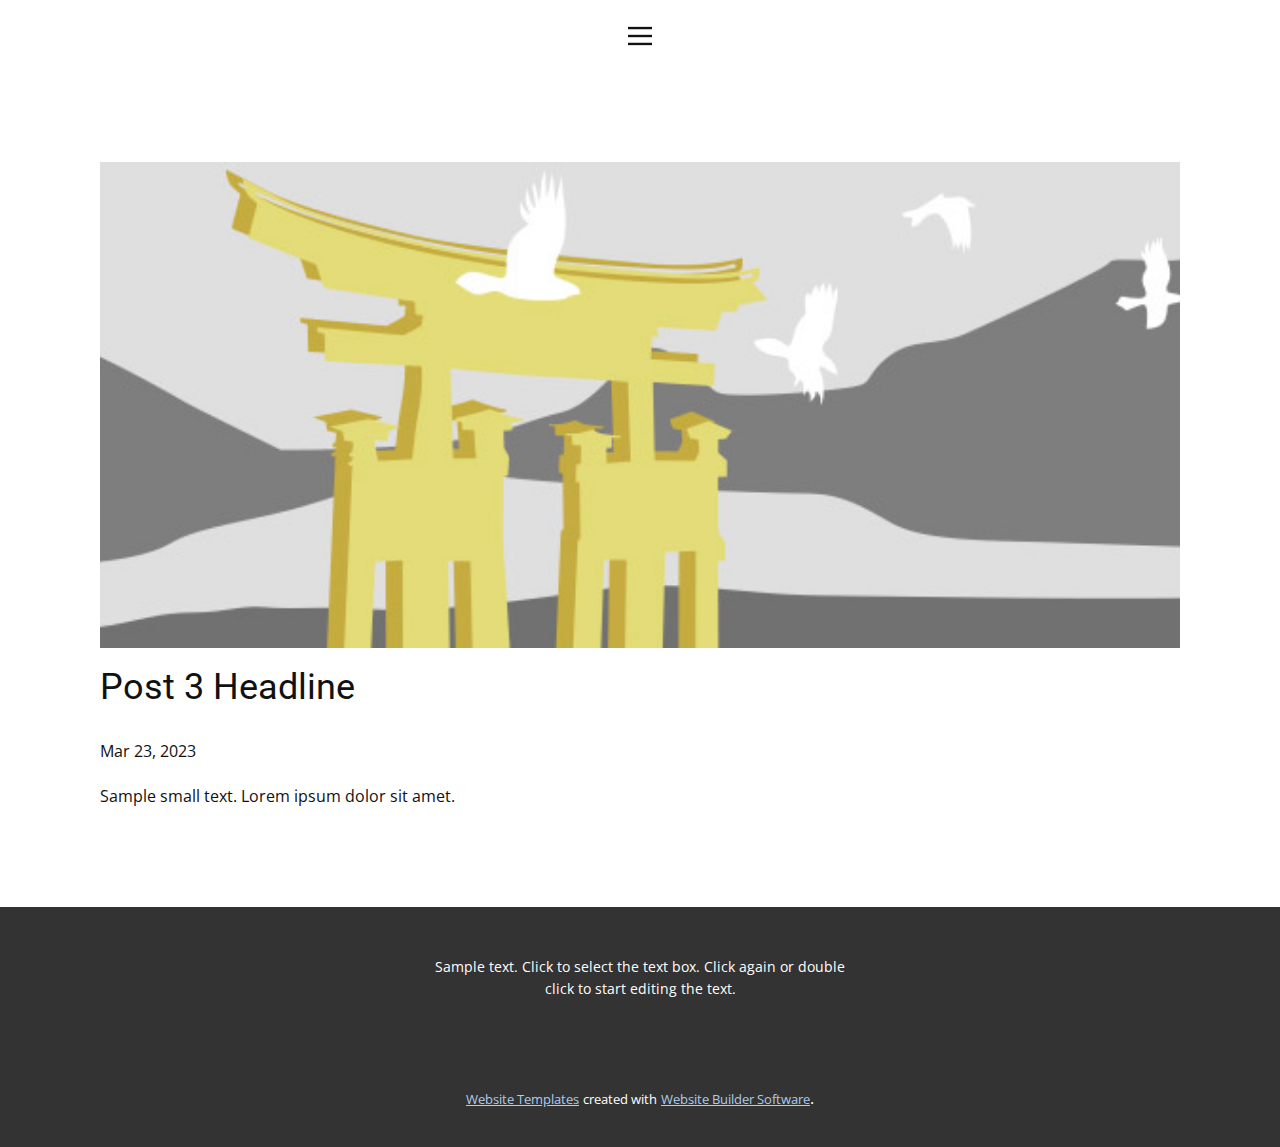
<file: blog/post-2.html>
<!DOCTYPE html>
<html style="font-size: 16px;" lang="en"><head>
    <meta name="viewport" content="width=device-width, initial-scale=1.0">
    <meta charset="utf-8">
    <meta name="keywords" content="Post 1 Headline">
    <meta name="description" content="">
    <title>Post 3 Headline</title>
    <link rel="stylesheet" href="../nicepage.css" media="screen">
<link rel="stylesheet" href="../Post-Template.css" media="screen">
    <script class="u-script" type="text/javascript" src="../jquery-1.9.1.min.js" defer=""></script>
    <script class="u-script" type="text/javascript" src="../nicepage.js" defer=""></script>
    <meta name="generator" content="Nicepage 5.7.11, nicepage.com">
    <link id="u-theme-google-font" rel="stylesheet" href="https://fonts.googleapis.com/css?family=Roboto:100,100i,300,300i,400,400i,500,500i,700,700i,900,900i|Open+Sans:300,300i,400,400i,500,500i,600,600i,700,700i,800,800i">
    
    
    <script type="application/ld+json">{
		"@context": "http://schema.org",
		"@type": "Organization",
		"name": ""
}</script>
    <meta name="theme-color" content="#478ac9">
  <meta data-intl-tel-input-cdn-path="intlTelInput/"></head>
  <body class="u-body u-xl-mode" data-lang="en"><header class="u-clearfix u-header u-header" id="sec-27fa"><div class="u-clearfix u-sheet u-sheet-1">
        <nav class="u-align-left u-menu u-menu-hamburger u-offcanvas u-menu-1" data-responsive-from="XL">
          <div class="menu-collapse">
            <a class="u-button-style u-nav-link" href="#" style="padding: 4px 0px; font-size: calc(1em + 8px);">
              <svg class="u-svg-link" preserveAspectRatio="xMidYMin slice" viewBox="0 0 302 302" style=""><use xlink:href="#svg-5c50"></use></svg>
              <svg xmlns="http://www.w3.org/2000/svg" xmlns:xlink="http://www.w3.org/1999/xlink" version="1.1" id="svg-5c50" x="0px" y="0px" viewBox="0 0 302 302" style="enable-background:new 0 0 302 302;" xml:space="preserve" class="u-svg-content"><g><rect y="36" width="302" height="30"></rect><rect y="236" width="302" height="30"></rect><rect y="136" width="302" height="30"></rect>
</g><g></g><g></g><g></g><g></g><g></g><g></g><g></g><g></g><g></g><g></g><g></g><g></g><g></g><g></g><g></g></svg>
            </a>
          </div>
          <div class="u-custom-menu u-nav-container">
            <ul class="u-nav u-unstyled u-nav-1"><li class="u-nav-item"><a class="u-button-style u-nav-link u-text-active-palette-1-base u-text-hover-palette-2-base" href="#" style="padding: 10px 20px;">Home</a>
</li></ul>
          </div>
          <div class="u-custom-menu u-nav-container-collapse">
            <div class="u-align-center u-black u-container-style u-inner-container-layout u-opacity u-opacity-95 u-sidenav">
              <div class="u-inner-container-layout u-sidenav-overflow">
                <div class="u-menu-close"></div>
                <ul class="u-align-center u-nav u-popupmenu-items u-unstyled u-nav-2"><li class="u-nav-item"><a class="u-button-style u-nav-link" href="#" style="padding: 10px 20px;">Home</a>
</li></ul>
              </div>
            </div>
            <div class="u-black u-menu-overlay u-opacity u-opacity-70"></div>
          </div>
          <style class="darkreader darkreader--sync" media="screen"></style>
        </nav>
      </div><style class="darkreader darkreader--sync" media="screen"></style><style class="darkreader darkreader--sync" media="screen"></style><style class="darkreader darkreader--sync" media="screen"></style><style class="darkreader darkreader--sync" media="screen"></style><style class="darkreader darkreader--sync" media="screen"></style><style class="darkreader darkreader--sync" media="screen"></style></header>
    <section class="u-align-center u-clearfix u-section-1" id="sec-880c">
      <div class="u-clearfix u-sheet u-valign-middle-md u-valign-middle-sm u-valign-middle-xs u-sheet-1"><!--post_details--><!--post_details_options_json--><!--{"source":""}--><!--/post_details_options_json--><!--blog_post-->
        <div class="u-container-style u-expanded-width u-post-details u-post-details-1">
          <div class="u-container-layout u-valign-middle u-container-layout-1"><!--blog_post_image-->
            <img alt="" class="u-blog-control u-expanded-width u-image u-image-default u-image-1" src="../images/8ad73f3c.jpeg"><!--/blog_post_image--><!--blog_post_header-->
            <h2 class="u-blog-control u-text u-text-1">Post 3 Headline</h2><!--/blog_post_header--><!--blog_post_metadata-->
            <div class="u-blog-control u-metadata u-metadata-1"><!--blog_post_metadata_date-->
              <span class="u-meta-date u-meta-icon">Mar 23, 2023</span><!--/blog_post_metadata_date--><!--blog_post_metadata_category-->
              <!--/blog_post_metadata_category--><!--blog_post_metadata_comments-->
              <!--/blog_post_metadata_comments-->
            </div><!--/blog_post_metadata--><!--blog_post_content-->
            <div class="u-align-justify u-blog-control u-post-content u-text u-text-2 fr-view">
  Sample small text. Lorem ipsum dolor sit amet.
  </div><!--/blog_post_content-->
          </div>
        </div><!--/blog_post--><!--/post_details-->
      </div>
    </section>
    
    
    <footer class="u-align-center u-clearfix u-footer u-grey-80 u-footer" id="sec-a53f"><div class="u-clearfix u-sheet u-sheet-1">
        <p class="u-small-text u-text u-text-variant u-text-1">Sample text. Click to select the text box. Click again or double click to start editing the text.</p>
      </div><style class="darkreader darkreader--sync" media="screen"></style><style class="darkreader darkreader--sync" media="screen"></style><style class="darkreader darkreader--sync" media="screen"></style><style class="darkreader darkreader--sync" media="screen"></style><style class="darkreader darkreader--sync" media="screen"></style></footer>
    <section class="u-backlink u-clearfix u-grey-80">
      <a class="u-link" href="https://nicepage.com/website-templates" target="_blank">
        <span>Website Templates</span>
      </a>
      <p class="u-text">
        <span>created with</span>
      </p>
      <a class="u-link" href="" target="_blank">
        <span>Website Builder Software</span>
      </a>. 
    </section>
  
</body></html>
</file>
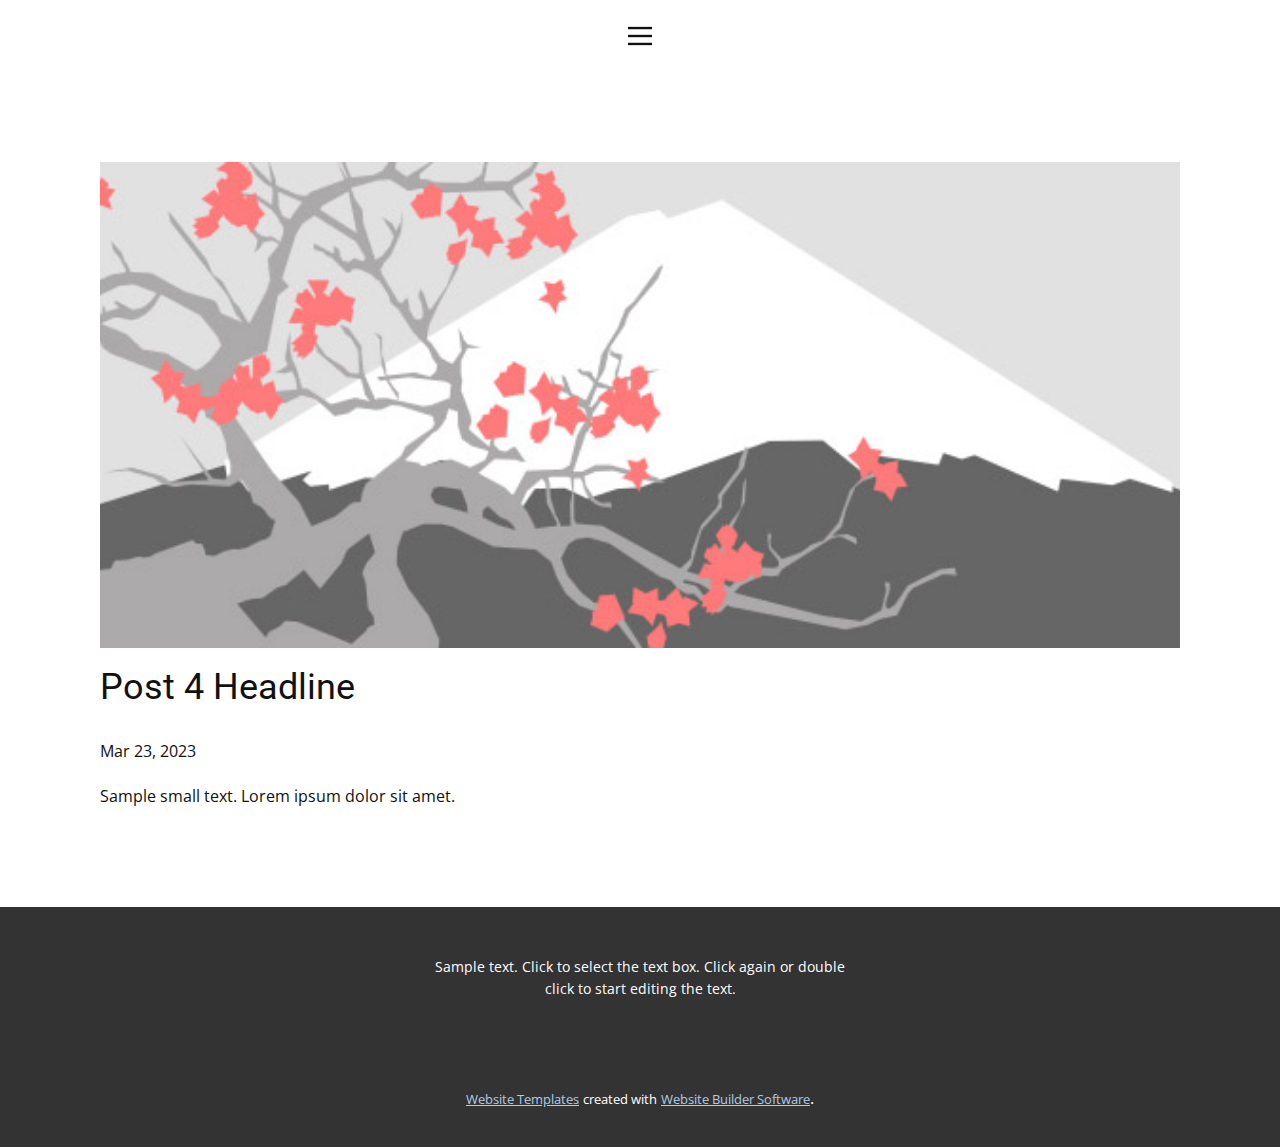
<file: blog/post-3.html>
<!DOCTYPE html>
<html style="font-size: 16px;" lang="en"><head>
    <meta name="viewport" content="width=device-width, initial-scale=1.0">
    <meta charset="utf-8">
    <meta name="keywords" content="Post 1 Headline">
    <meta name="description" content="">
    <title>Post 4 Headline</title>
    <link rel="stylesheet" href="../nicepage.css" media="screen">
<link rel="stylesheet" href="../Post-Template.css" media="screen">
    <script class="u-script" type="text/javascript" src="../jquery-1.9.1.min.js" defer=""></script>
    <script class="u-script" type="text/javascript" src="../nicepage.js" defer=""></script>
    <meta name="generator" content="Nicepage 5.7.11, nicepage.com">
    <link id="u-theme-google-font" rel="stylesheet" href="https://fonts.googleapis.com/css?family=Roboto:100,100i,300,300i,400,400i,500,500i,700,700i,900,900i|Open+Sans:300,300i,400,400i,500,500i,600,600i,700,700i,800,800i">
    
    
    <script type="application/ld+json">{
		"@context": "http://schema.org",
		"@type": "Organization",
		"name": ""
}</script>
    <meta name="theme-color" content="#478ac9">
  <meta data-intl-tel-input-cdn-path="intlTelInput/"></head>
  <body class="u-body u-xl-mode" data-lang="en"><header class="u-clearfix u-header u-header" id="sec-27fa"><div class="u-clearfix u-sheet u-sheet-1">
        <nav class="u-align-left u-menu u-menu-hamburger u-offcanvas u-menu-1" data-responsive-from="XL">
          <div class="menu-collapse">
            <a class="u-button-style u-nav-link" href="#" style="padding: 4px 0px; font-size: calc(1em + 8px);">
              <svg class="u-svg-link" preserveAspectRatio="xMidYMin slice" viewBox="0 0 302 302" style=""><use xlink:href="#svg-5c50"></use></svg>
              <svg xmlns="http://www.w3.org/2000/svg" xmlns:xlink="http://www.w3.org/1999/xlink" version="1.1" id="svg-5c50" x="0px" y="0px" viewBox="0 0 302 302" style="enable-background:new 0 0 302 302;" xml:space="preserve" class="u-svg-content"><g><rect y="36" width="302" height="30"></rect><rect y="236" width="302" height="30"></rect><rect y="136" width="302" height="30"></rect>
</g><g></g><g></g><g></g><g></g><g></g><g></g><g></g><g></g><g></g><g></g><g></g><g></g><g></g><g></g><g></g></svg>
            </a>
          </div>
          <div class="u-custom-menu u-nav-container">
            <ul class="u-nav u-unstyled u-nav-1"><li class="u-nav-item"><a class="u-button-style u-nav-link u-text-active-palette-1-base u-text-hover-palette-2-base" href="#" style="padding: 10px 20px;">Home</a>
</li></ul>
          </div>
          <div class="u-custom-menu u-nav-container-collapse">
            <div class="u-align-center u-black u-container-style u-inner-container-layout u-opacity u-opacity-95 u-sidenav">
              <div class="u-inner-container-layout u-sidenav-overflow">
                <div class="u-menu-close"></div>
                <ul class="u-align-center u-nav u-popupmenu-items u-unstyled u-nav-2"><li class="u-nav-item"><a class="u-button-style u-nav-link" href="#" style="padding: 10px 20px;">Home</a>
</li></ul>
              </div>
            </div>
            <div class="u-black u-menu-overlay u-opacity u-opacity-70"></div>
          </div>
          <style class="darkreader darkreader--sync" media="screen"></style>
        </nav>
      </div><style class="darkreader darkreader--sync" media="screen"></style><style class="darkreader darkreader--sync" media="screen"></style><style class="darkreader darkreader--sync" media="screen"></style><style class="darkreader darkreader--sync" media="screen"></style><style class="darkreader darkreader--sync" media="screen"></style><style class="darkreader darkreader--sync" media="screen"></style></header>
    <section class="u-align-center u-clearfix u-section-1" id="sec-880c">
      <div class="u-clearfix u-sheet u-valign-middle-md u-valign-middle-sm u-valign-middle-xs u-sheet-1"><!--post_details--><!--post_details_options_json--><!--{"source":""}--><!--/post_details_options_json--><!--blog_post-->
        <div class="u-container-style u-expanded-width u-post-details u-post-details-1">
          <div class="u-container-layout u-valign-middle u-container-layout-1"><!--blog_post_image-->
            <img alt="" class="u-blog-control u-expanded-width u-image u-image-default u-image-1" src="../images/0fd3416c.jpeg"><!--/blog_post_image--><!--blog_post_header-->
            <h2 class="u-blog-control u-text u-text-1">Post 4 Headline</h2><!--/blog_post_header--><!--blog_post_metadata-->
            <div class="u-blog-control u-metadata u-metadata-1"><!--blog_post_metadata_date-->
              <span class="u-meta-date u-meta-icon">Mar 23, 2023</span><!--/blog_post_metadata_date--><!--blog_post_metadata_category-->
              <!--/blog_post_metadata_category--><!--blog_post_metadata_comments-->
              <!--/blog_post_metadata_comments-->
            </div><!--/blog_post_metadata--><!--blog_post_content-->
            <div class="u-align-justify u-blog-control u-post-content u-text u-text-2 fr-view">
  Sample small text. Lorem ipsum dolor sit amet.
  </div><!--/blog_post_content-->
          </div>
        </div><!--/blog_post--><!--/post_details-->
      </div>
    </section>
    
    
    <footer class="u-align-center u-clearfix u-footer u-grey-80 u-footer" id="sec-a53f"><div class="u-clearfix u-sheet u-sheet-1">
        <p class="u-small-text u-text u-text-variant u-text-1">Sample text. Click to select the text box. Click again or double click to start editing the text.</p>
      </div><style class="darkreader darkreader--sync" media="screen"></style><style class="darkreader darkreader--sync" media="screen"></style><style class="darkreader darkreader--sync" media="screen"></style><style class="darkreader darkreader--sync" media="screen"></style><style class="darkreader darkreader--sync" media="screen"></style></footer>
    <section class="u-backlink u-clearfix u-grey-80">
      <a class="u-link" href="https://nicepage.com/website-templates" target="_blank">
        <span>Website Templates</span>
      </a>
      <p class="u-text">
        <span>created with</span>
      </p>
      <a class="u-link" href="" target="_blank">
        <span>Website Builder Software</span>
      </a>. 
    </section>
  
</body></html>
</file>
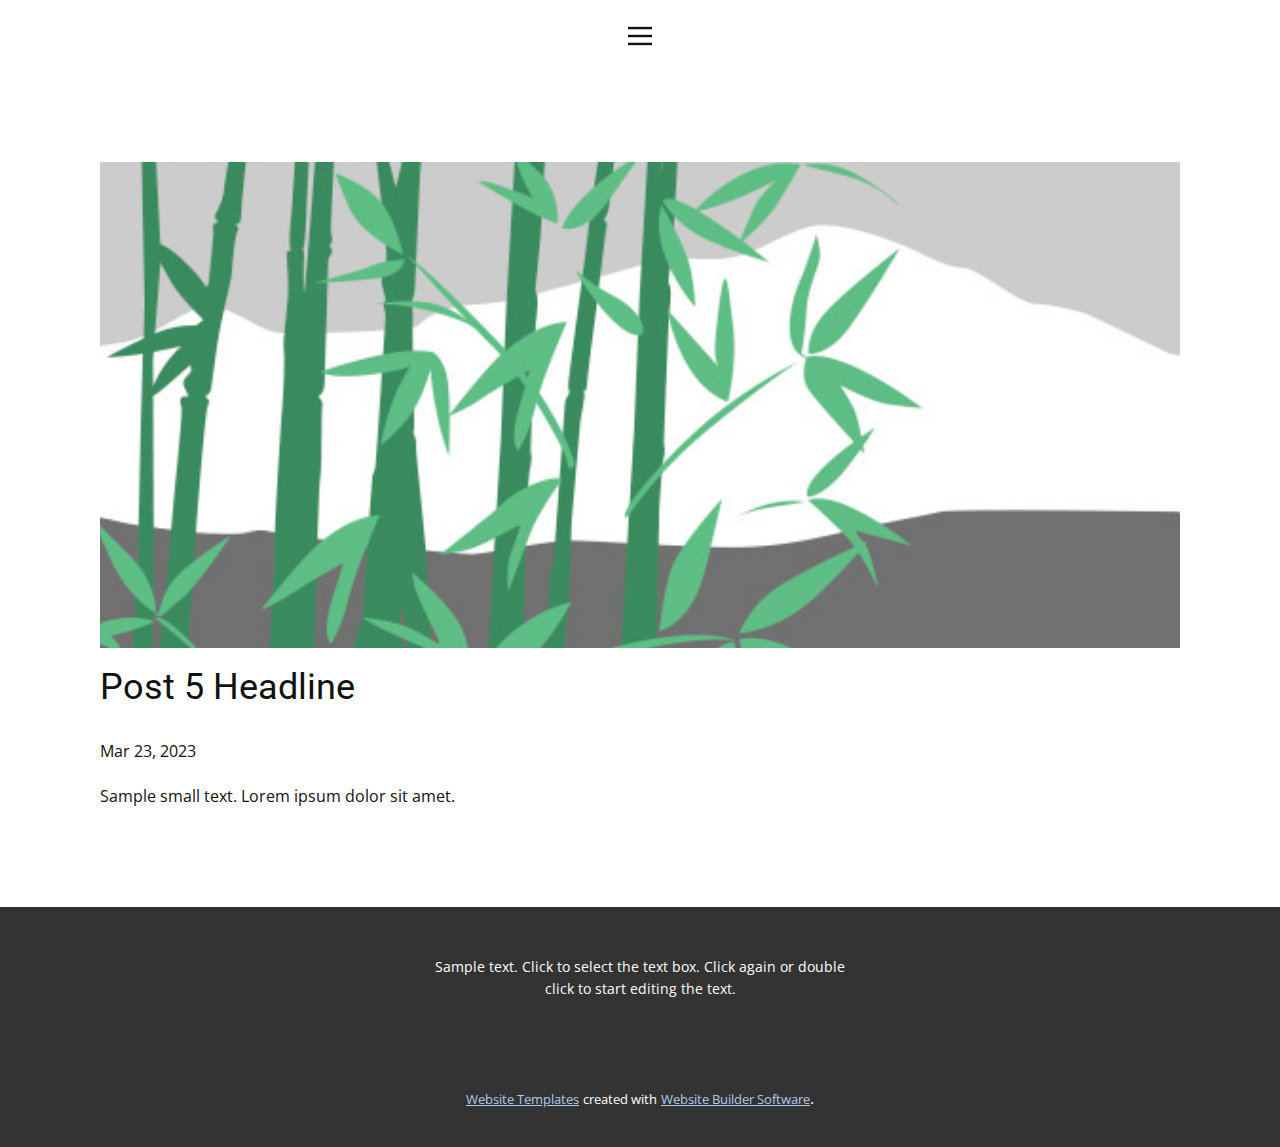
<file: blog/post-4.html>
<!DOCTYPE html>
<html style="font-size: 16px;" lang="en"><head>
    <meta name="viewport" content="width=device-width, initial-scale=1.0">
    <meta charset="utf-8">
    <meta name="keywords" content="Post 1 Headline">
    <meta name="description" content="">
    <title>Post 5 Headline</title>
    <link rel="stylesheet" href="../nicepage.css" media="screen">
<link rel="stylesheet" href="../Post-Template.css" media="screen">
    <script class="u-script" type="text/javascript" src="../jquery-1.9.1.min.js" defer=""></script>
    <script class="u-script" type="text/javascript" src="../nicepage.js" defer=""></script>
    <meta name="generator" content="Nicepage 5.7.11, nicepage.com">
    <link id="u-theme-google-font" rel="stylesheet" href="https://fonts.googleapis.com/css?family=Roboto:100,100i,300,300i,400,400i,500,500i,700,700i,900,900i|Open+Sans:300,300i,400,400i,500,500i,600,600i,700,700i,800,800i">
    
    
    <script type="application/ld+json">{
		"@context": "http://schema.org",
		"@type": "Organization",
		"name": ""
}</script>
    <meta name="theme-color" content="#478ac9">
  <meta data-intl-tel-input-cdn-path="intlTelInput/"></head>
  <body class="u-body u-xl-mode" data-lang="en"><header class="u-clearfix u-header u-header" id="sec-27fa"><div class="u-clearfix u-sheet u-sheet-1">
        <nav class="u-align-left u-menu u-menu-hamburger u-offcanvas u-menu-1" data-responsive-from="XL">
          <div class="menu-collapse">
            <a class="u-button-style u-nav-link" href="#" style="padding: 4px 0px; font-size: calc(1em + 8px);">
              <svg class="u-svg-link" preserveAspectRatio="xMidYMin slice" viewBox="0 0 302 302" style=""><use xlink:href="#svg-5c50"></use></svg>
              <svg xmlns="http://www.w3.org/2000/svg" xmlns:xlink="http://www.w3.org/1999/xlink" version="1.1" id="svg-5c50" x="0px" y="0px" viewBox="0 0 302 302" style="enable-background:new 0 0 302 302;" xml:space="preserve" class="u-svg-content"><g><rect y="36" width="302" height="30"></rect><rect y="236" width="302" height="30"></rect><rect y="136" width="302" height="30"></rect>
</g><g></g><g></g><g></g><g></g><g></g><g></g><g></g><g></g><g></g><g></g><g></g><g></g><g></g><g></g><g></g></svg>
            </a>
          </div>
          <div class="u-custom-menu u-nav-container">
            <ul class="u-nav u-unstyled u-nav-1"><li class="u-nav-item"><a class="u-button-style u-nav-link u-text-active-palette-1-base u-text-hover-palette-2-base" href="#" style="padding: 10px 20px;">Home</a>
</li></ul>
          </div>
          <div class="u-custom-menu u-nav-container-collapse">
            <div class="u-align-center u-black u-container-style u-inner-container-layout u-opacity u-opacity-95 u-sidenav">
              <div class="u-inner-container-layout u-sidenav-overflow">
                <div class="u-menu-close"></div>
                <ul class="u-align-center u-nav u-popupmenu-items u-unstyled u-nav-2"><li class="u-nav-item"><a class="u-button-style u-nav-link" href="#" style="padding: 10px 20px;">Home</a>
</li></ul>
              </div>
            </div>
            <div class="u-black u-menu-overlay u-opacity u-opacity-70"></div>
          </div>
          <style class="darkreader darkreader--sync" media="screen"></style>
        </nav>
      </div><style class="darkreader darkreader--sync" media="screen"></style><style class="darkreader darkreader--sync" media="screen"></style><style class="darkreader darkreader--sync" media="screen"></style><style class="darkreader darkreader--sync" media="screen"></style><style class="darkreader darkreader--sync" media="screen"></style><style class="darkreader darkreader--sync" media="screen"></style></header>
    <section class="u-align-center u-clearfix u-section-1" id="sec-880c">
      <div class="u-clearfix u-sheet u-valign-middle-md u-valign-middle-sm u-valign-middle-xs u-sheet-1"><!--post_details--><!--post_details_options_json--><!--{"source":""}--><!--/post_details_options_json--><!--blog_post-->
        <div class="u-container-style u-expanded-width u-post-details u-post-details-1">
          <div class="u-container-layout u-valign-middle u-container-layout-1"><!--blog_post_image-->
            <img alt="" class="u-blog-control u-expanded-width u-image u-image-default u-image-1" src="../images/68f64b9d.jpeg"><!--/blog_post_image--><!--blog_post_header-->
            <h2 class="u-blog-control u-text u-text-1">Post 5 Headline</h2><!--/blog_post_header--><!--blog_post_metadata-->
            <div class="u-blog-control u-metadata u-metadata-1"><!--blog_post_metadata_date-->
              <span class="u-meta-date u-meta-icon">Mar 23, 2023</span><!--/blog_post_metadata_date--><!--blog_post_metadata_category-->
              <!--/blog_post_metadata_category--><!--blog_post_metadata_comments-->
              <!--/blog_post_metadata_comments-->
            </div><!--/blog_post_metadata--><!--blog_post_content-->
            <div class="u-align-justify u-blog-control u-post-content u-text u-text-2 fr-view">
  Sample small text. Lorem ipsum dolor sit amet.
  </div><!--/blog_post_content-->
          </div>
        </div><!--/blog_post--><!--/post_details-->
      </div>
    </section>
    
    
    <footer class="u-align-center u-clearfix u-footer u-grey-80 u-footer" id="sec-a53f"><div class="u-clearfix u-sheet u-sheet-1">
        <p class="u-small-text u-text u-text-variant u-text-1">Sample text. Click to select the text box. Click again or double click to start editing the text.</p>
      </div><style class="darkreader darkreader--sync" media="screen"></style><style class="darkreader darkreader--sync" media="screen"></style><style class="darkreader darkreader--sync" media="screen"></style><style class="darkreader darkreader--sync" media="screen"></style><style class="darkreader darkreader--sync" media="screen"></style></footer>
    <section class="u-backlink u-clearfix u-grey-80">
      <a class="u-link" href="https://nicepage.com/website-templates" target="_blank">
        <span>Website Templates</span>
      </a>
      <p class="u-text">
        <span>created with</span>
      </p>
      <a class="u-link" href="" target="_blank">
        <span>Website Builder Software</span>
      </a>. 
    </section>
  
</body></html>
</file>
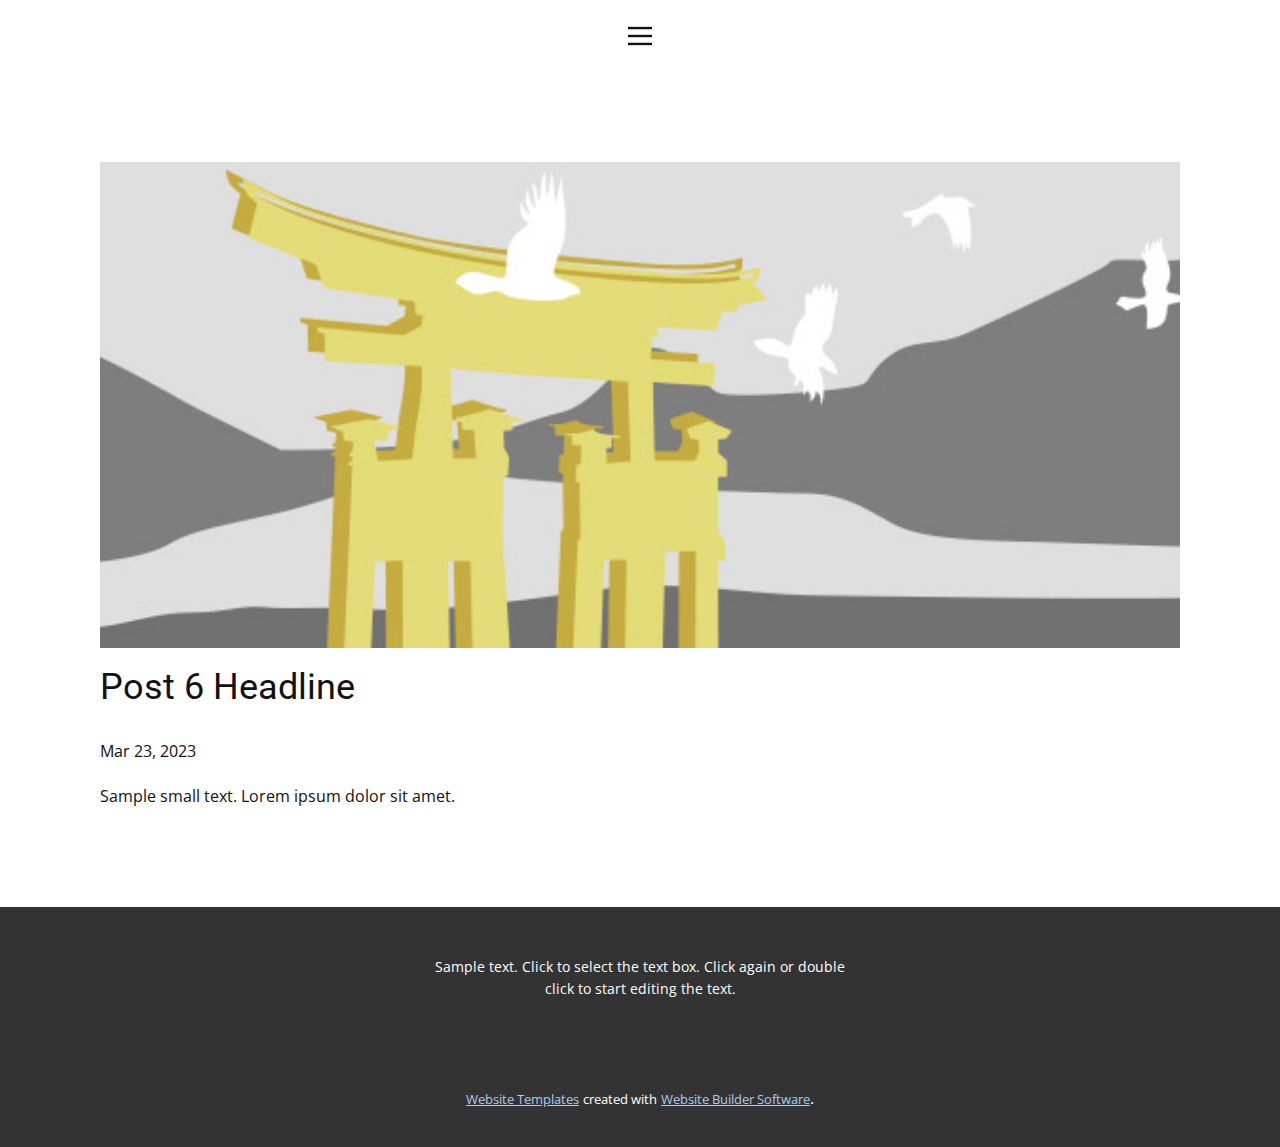
<file: blog/post-5.html>
<!DOCTYPE html>
<html style="font-size: 16px;" lang="en"><head>
    <meta name="viewport" content="width=device-width, initial-scale=1.0">
    <meta charset="utf-8">
    <meta name="keywords" content="Post 1 Headline">
    <meta name="description" content="">
    <title>Post 6 Headline</title>
    <link rel="stylesheet" href="../nicepage.css" media="screen">
<link rel="stylesheet" href="../Post-Template.css" media="screen">
    <script class="u-script" type="text/javascript" src="../jquery-1.9.1.min.js" defer=""></script>
    <script class="u-script" type="text/javascript" src="../nicepage.js" defer=""></script>
    <meta name="generator" content="Nicepage 5.7.11, nicepage.com">
    <link id="u-theme-google-font" rel="stylesheet" href="https://fonts.googleapis.com/css?family=Roboto:100,100i,300,300i,400,400i,500,500i,700,700i,900,900i|Open+Sans:300,300i,400,400i,500,500i,600,600i,700,700i,800,800i">
    
    
    <script type="application/ld+json">{
		"@context": "http://schema.org",
		"@type": "Organization",
		"name": ""
}</script>
    <meta name="theme-color" content="#478ac9">
  <meta data-intl-tel-input-cdn-path="intlTelInput/"></head>
  <body class="u-body u-xl-mode" data-lang="en"><header class="u-clearfix u-header u-header" id="sec-27fa"><div class="u-clearfix u-sheet u-sheet-1">
        <nav class="u-align-left u-menu u-menu-hamburger u-offcanvas u-menu-1" data-responsive-from="XL">
          <div class="menu-collapse">
            <a class="u-button-style u-nav-link" href="#" style="padding: 4px 0px; font-size: calc(1em + 8px);">
              <svg class="u-svg-link" preserveAspectRatio="xMidYMin slice" viewBox="0 0 302 302" style=""><use xlink:href="#svg-5c50"></use></svg>
              <svg xmlns="http://www.w3.org/2000/svg" xmlns:xlink="http://www.w3.org/1999/xlink" version="1.1" id="svg-5c50" x="0px" y="0px" viewBox="0 0 302 302" style="enable-background:new 0 0 302 302;" xml:space="preserve" class="u-svg-content"><g><rect y="36" width="302" height="30"></rect><rect y="236" width="302" height="30"></rect><rect y="136" width="302" height="30"></rect>
</g><g></g><g></g><g></g><g></g><g></g><g></g><g></g><g></g><g></g><g></g><g></g><g></g><g></g><g></g><g></g></svg>
            </a>
          </div>
          <div class="u-custom-menu u-nav-container">
            <ul class="u-nav u-unstyled u-nav-1"><li class="u-nav-item"><a class="u-button-style u-nav-link u-text-active-palette-1-base u-text-hover-palette-2-base" href="#" style="padding: 10px 20px;">Home</a>
</li></ul>
          </div>
          <div class="u-custom-menu u-nav-container-collapse">
            <div class="u-align-center u-black u-container-style u-inner-container-layout u-opacity u-opacity-95 u-sidenav">
              <div class="u-inner-container-layout u-sidenav-overflow">
                <div class="u-menu-close"></div>
                <ul class="u-align-center u-nav u-popupmenu-items u-unstyled u-nav-2"><li class="u-nav-item"><a class="u-button-style u-nav-link" href="#" style="padding: 10px 20px;">Home</a>
</li></ul>
              </div>
            </div>
            <div class="u-black u-menu-overlay u-opacity u-opacity-70"></div>
          </div>
          <style class="darkreader darkreader--sync" media="screen"></style>
        </nav>
      </div><style class="darkreader darkreader--sync" media="screen"></style><style class="darkreader darkreader--sync" media="screen"></style><style class="darkreader darkreader--sync" media="screen"></style><style class="darkreader darkreader--sync" media="screen"></style><style class="darkreader darkreader--sync" media="screen"></style><style class="darkreader darkreader--sync" media="screen"></style></header>
    <section class="u-align-center u-clearfix u-section-1" id="sec-880c">
      <div class="u-clearfix u-sheet u-valign-middle-md u-valign-middle-sm u-valign-middle-xs u-sheet-1"><!--post_details--><!--post_details_options_json--><!--{"source":""}--><!--/post_details_options_json--><!--blog_post-->
        <div class="u-container-style u-expanded-width u-post-details u-post-details-1">
          <div class="u-container-layout u-valign-middle u-container-layout-1"><!--blog_post_image-->
            <img alt="" class="u-blog-control u-expanded-width u-image u-image-default u-image-1" src="../images/8ad73f3c.jpeg"><!--/blog_post_image--><!--blog_post_header-->
            <h2 class="u-blog-control u-text u-text-1">Post 6 Headline</h2><!--/blog_post_header--><!--blog_post_metadata-->
            <div class="u-blog-control u-metadata u-metadata-1"><!--blog_post_metadata_date-->
              <span class="u-meta-date u-meta-icon">Mar 23, 2023</span><!--/blog_post_metadata_date--><!--blog_post_metadata_category-->
              <!--/blog_post_metadata_category--><!--blog_post_metadata_comments-->
              <!--/blog_post_metadata_comments-->
            </div><!--/blog_post_metadata--><!--blog_post_content-->
            <div class="u-align-justify u-blog-control u-post-content u-text u-text-2 fr-view">
  Sample small text. Lorem ipsum dolor sit amet.
  </div><!--/blog_post_content-->
          </div>
        </div><!--/blog_post--><!--/post_details-->
      </div>
    </section>
    
    
    <footer class="u-align-center u-clearfix u-footer u-grey-80 u-footer" id="sec-a53f"><div class="u-clearfix u-sheet u-sheet-1">
        <p class="u-small-text u-text u-text-variant u-text-1">Sample text. Click to select the text box. Click again or double click to start editing the text.</p>
      </div><style class="darkreader darkreader--sync" media="screen"></style><style class="darkreader darkreader--sync" media="screen"></style><style class="darkreader darkreader--sync" media="screen"></style><style class="darkreader darkreader--sync" media="screen"></style><style class="darkreader darkreader--sync" media="screen"></style></footer>
    <section class="u-backlink u-clearfix u-grey-80">
      <a class="u-link" href="https://nicepage.com/website-templates" target="_blank">
        <span>Website Templates</span>
      </a>
      <p class="u-text">
        <span>created with</span>
      </p>
      <a class="u-link" href="" target="_blank">
        <span>Website Builder Software</span>
      </a>. 
    </section>
  
</body></html>
</file>
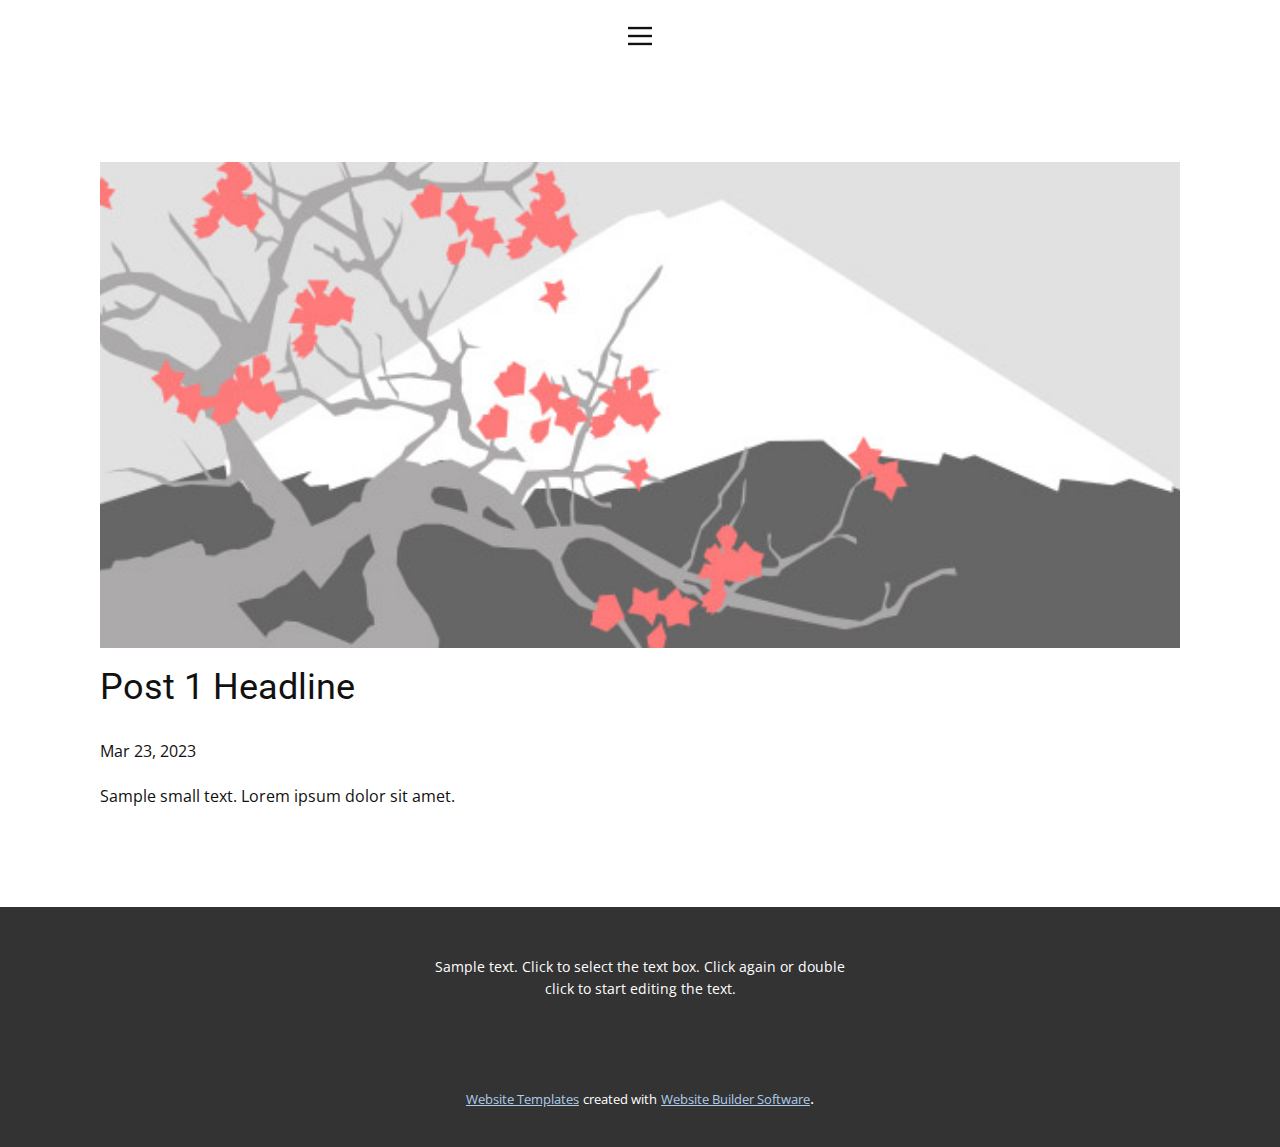
<file: blog/post.html>
<!DOCTYPE html>
<html style="font-size: 16px;" lang="en"><head>
    <meta name="viewport" content="width=device-width, initial-scale=1.0">
    <meta charset="utf-8">
    <meta name="keywords" content="Post 1 Headline">
    <meta name="description" content="">
    <title>Post 1 Headline</title>
    <link rel="stylesheet" href="../nicepage.css" media="screen">
<link rel="stylesheet" href="../Post-Template.css" media="screen">
    <script class="u-script" type="text/javascript" src="../jquery-1.9.1.min.js" defer=""></script>
    <script class="u-script" type="text/javascript" src="../nicepage.js" defer=""></script>
    <meta name="generator" content="Nicepage 5.7.11, nicepage.com">
    <link id="u-theme-google-font" rel="stylesheet" href="https://fonts.googleapis.com/css?family=Roboto:100,100i,300,300i,400,400i,500,500i,700,700i,900,900i|Open+Sans:300,300i,400,400i,500,500i,600,600i,700,700i,800,800i">
    
    
    <script type="application/ld+json">{
		"@context": "http://schema.org",
		"@type": "Organization",
		"name": ""
}</script>
    <meta name="theme-color" content="#478ac9">
  <meta data-intl-tel-input-cdn-path="intlTelInput/"></head>
  <body class="u-body u-xl-mode" data-lang="en"><header class="u-clearfix u-header u-header" id="sec-27fa"><div class="u-clearfix u-sheet u-sheet-1">
        <nav class="u-align-left u-menu u-menu-hamburger u-offcanvas u-menu-1" data-responsive-from="XL">
          <div class="menu-collapse">
            <a class="u-button-style u-nav-link" href="#" style="padding: 4px 0px; font-size: calc(1em + 8px);">
              <svg class="u-svg-link" preserveAspectRatio="xMidYMin slice" viewBox="0 0 302 302" style=""><use xlink:href="#svg-5c50"></use></svg>
              <svg xmlns="http://www.w3.org/2000/svg" xmlns:xlink="http://www.w3.org/1999/xlink" version="1.1" id="svg-5c50" x="0px" y="0px" viewBox="0 0 302 302" style="enable-background:new 0 0 302 302;" xml:space="preserve" class="u-svg-content"><g><rect y="36" width="302" height="30"></rect><rect y="236" width="302" height="30"></rect><rect y="136" width="302" height="30"></rect>
</g><g></g><g></g><g></g><g></g><g></g><g></g><g></g><g></g><g></g><g></g><g></g><g></g><g></g><g></g><g></g></svg>
            </a>
          </div>
          <div class="u-custom-menu u-nav-container">
            <ul class="u-nav u-unstyled u-nav-1"><li class="u-nav-item"><a class="u-button-style u-nav-link u-text-active-palette-1-base u-text-hover-palette-2-base" href="#" style="padding: 10px 20px;">Home</a>
</li></ul>
          </div>
          <div class="u-custom-menu u-nav-container-collapse">
            <div class="u-align-center u-black u-container-style u-inner-container-layout u-opacity u-opacity-95 u-sidenav">
              <div class="u-inner-container-layout u-sidenav-overflow">
                <div class="u-menu-close"></div>
                <ul class="u-align-center u-nav u-popupmenu-items u-unstyled u-nav-2"><li class="u-nav-item"><a class="u-button-style u-nav-link" href="#" style="padding: 10px 20px;">Home</a>
</li></ul>
              </div>
            </div>
            <div class="u-black u-menu-overlay u-opacity u-opacity-70"></div>
          </div>
          <style class="darkreader darkreader--sync" media="screen"></style>
        </nav>
      </div><style class="darkreader darkreader--sync" media="screen"></style><style class="darkreader darkreader--sync" media="screen"></style><style class="darkreader darkreader--sync" media="screen"></style><style class="darkreader darkreader--sync" media="screen"></style><style class="darkreader darkreader--sync" media="screen"></style><style class="darkreader darkreader--sync" media="screen"></style></header>
    <section class="u-align-center u-clearfix u-section-1" id="sec-880c">
      <div class="u-clearfix u-sheet u-valign-middle-md u-valign-middle-sm u-valign-middle-xs u-sheet-1"><!--post_details--><!--post_details_options_json--><!--{"source":""}--><!--/post_details_options_json--><!--blog_post-->
        <div class="u-container-style u-expanded-width u-post-details u-post-details-1">
          <div class="u-container-layout u-valign-middle u-container-layout-1"><!--blog_post_image-->
            <img alt="" class="u-blog-control u-expanded-width u-image u-image-default u-image-1" src="../images/0fd3416c.jpeg"><!--/blog_post_image--><!--blog_post_header-->
            <h2 class="u-blog-control u-text u-text-1">Post 1 Headline</h2><!--/blog_post_header--><!--blog_post_metadata-->
            <div class="u-blog-control u-metadata u-metadata-1"><!--blog_post_metadata_date-->
              <span class="u-meta-date u-meta-icon">Mar 23, 2023</span><!--/blog_post_metadata_date--><!--blog_post_metadata_category-->
              <!--/blog_post_metadata_category--><!--blog_post_metadata_comments-->
              <!--/blog_post_metadata_comments-->
            </div><!--/blog_post_metadata--><!--blog_post_content-->
            <div class="u-align-justify u-blog-control u-post-content u-text u-text-2 fr-view">
  Sample small text. Lorem ipsum dolor sit amet.
  </div><!--/blog_post_content-->
          </div>
        </div><!--/blog_post--><!--/post_details-->
      </div>
    </section>
    
    
    <footer class="u-align-center u-clearfix u-footer u-grey-80 u-footer" id="sec-a53f"><div class="u-clearfix u-sheet u-sheet-1">
        <p class="u-small-text u-text u-text-variant u-text-1">Sample text. Click to select the text box. Click again or double click to start editing the text.</p>
      </div><style class="darkreader darkreader--sync" media="screen"></style><style class="darkreader darkreader--sync" media="screen"></style><style class="darkreader darkreader--sync" media="screen"></style><style class="darkreader darkreader--sync" media="screen"></style><style class="darkreader darkreader--sync" media="screen"></style></footer>
    <section class="u-backlink u-clearfix u-grey-80">
      <a class="u-link" href="https://nicepage.com/website-templates" target="_blank">
        <span>Website Templates</span>
      </a>
      <p class="u-text">
        <span>created with</span>
      </p>
      <a class="u-link" href="" target="_blank">
        <span>Website Builder Software</span>
      </a>. 
    </section>
  
</body></html>
</file>
<file: Contact-1.css>
.u-section-1 .u-sheet-1 {
  min-height: 680px;
}

.u-section-1 .u-layout-wrap-1 {
  margin-top: 60px;
  margin-bottom: 60px;
}

.u-section-1 .u-layout-cell-1 {
  min-height: 560px;
}

.u-section-1 .u-container-layout-1 {
  padding: 30px;
}

.u-section-1 .u-text-1 {
  letter-spacing: 0px;
  font-weight: 700;
  text-transform: none;
  margin: 0 auto 0 0;
}

.u-section-1 .u-text-2 {
  font-weight: 700;
  font-size: 3rem;
  margin: 20px auto 0 0;
}

.u-section-1 .u-text-3 {
  margin: 20px auto 0 0;
}

.u-section-1 .u-icon-1 {
  width: 48px;
  height: 48px;
  margin: 30px auto 0 0;
}

.u-section-1 .u-text-4 {
  font-weight: 700;
  margin: -48px 250px 0 68px;
}

.u-section-1 .u-text-5 {
  margin: 20px 0 0 68px;
}

.u-section-1 .u-icon-2 {
  width: 48px;
  height: 48px;
  margin: 20px auto 0 0;
}

.u-section-1 .u-text-6 {
  font-weight: 700;
  margin: -48px auto 0 68px;
}

.u-section-1 .u-text-7 {
  margin: 20px 0 0 68px;
}

.u-section-1 .u-btn-1 {
  border-style: none;
  font-weight: 700;
  font-size: 2.25rem;
  letter-spacing: 1px;
  margin: 30px auto 0 0;
  padding: 0;
}

.u-section-1 .u-layout-cell-2 {
  min-height: 560px;
}

.u-section-1 .u-container-layout-2 {
  padding: 30px;
}

.u-section-1 .u-image-1 {
  height: 500px;
  margin-top: 0;
  margin-bottom: 0;
}

@media (max-width: 1199px) {
  .u-section-1 .u-sheet-1 {
    min-height: 582px;
  }

  .u-section-1 .u-layout-cell-1 {
    min-height: 714px;
  }

  .u-section-1 .u-text-4 {
    width: auto;
    margin-right: 148px;
  }

  .u-section-1 .u-text-5 {
    width: auto;
    margin-left: 66px;
  }

  .u-section-1 .u-icon-2 {
    margin-top: 21px;
  }

  .u-section-1 .u-layout-cell-2 {
    min-height: 462px;
  }

  .u-section-1 .u-image-1 {
    height: 402px;
  }
}

@media (max-width: 991px) {
  .u-section-1 .u-sheet-1 {
    min-height: 474px;
  }

  .u-section-1 .u-layout-cell-1 {
    min-height: 732px;
  }

  .u-section-1 .u-container-layout-1 {
    padding-left: 23px;
    padding-right: 23px;
  }

  .u-section-1 .u-text-1 {
    margin-left: 7px;
  }

  .u-section-1 .u-text-2 {
    margin-left: 7px;
    font-size: 2.25rem;
  }

  .u-section-1 .u-text-3 {
    margin-left: 7px;
  }

  .u-section-1 .u-icon-1 {
    margin-left: 7px;
  }

  .u-section-1 .u-text-4 {
    margin-right: 7px;
    margin-left: 75px;
  }

  .u-section-1 .u-text-5 {
    margin-right: 7px;
    margin-left: 75px;
  }

  .u-section-1 .u-icon-2 {
    margin-left: 7px;
  }

  .u-section-1 .u-text-6 {
    margin-left: 75px;
  }

  .u-section-1 .u-text-7 {
    margin-right: 7px;
    margin-left: 75px;
  }

  .u-section-1 .u-btn-1 {
    font-size: 1.875rem;
    margin-left: 7px;
  }

  .u-section-1 .u-layout-cell-2 {
    min-height: 732px;
  }

  .u-section-1 .u-image-1 {
    height: 294px;
  }
}

@media (max-width: 767px) {
  .u-section-1 .u-sheet-1 {
    min-height: 1122px;
  }

  .u-section-1 .u-layout-wrap-1 {
    margin-top: 0;
  }

  .u-section-1 .u-layout-cell-1 {
    min-height: 100px;
  }

  .u-section-1 .u-container-layout-1 {
    padding-left: 10px;
    padding-right: 10px;
  }

  .u-section-1 .u-layout-cell-2 {
    min-height: 554px;
  }

  .u-section-1 .u-container-layout-2 {
    padding-left: 10px;
    padding-right: 10px;
  }

  .u-section-1 .u-image-1 {
    height: 510px;
  }
}

@media (max-width: 575px) {
  .u-section-1 .u-sheet-1 {
    min-height: 788px;
  }

  .u-section-1 .u-layout-cell-1 {
    min-height: 690px;
  }

  .u-section-1 .u-text-4 {
    margin-right: 0;
  }

  .u-section-1 .u-text-5 {
    margin-right: 0;
  }

  .u-section-1 .u-icon-2 {
    margin-top: 88px;
  }

  .u-section-1 .u-text-7 {
    margin-right: 0;
  }

  .u-section-1 .u-btn-1 {
    margin-left: 0;
  }

  .u-section-1 .u-layout-cell-2 {
    min-height: 349px;
  }

  .u-section-1 .u-image-1 {
    height: 314px;
  }
} .u-section-2 {
  background-image: none;
  
}

.u-section-2 .u-sheet-1 {
  min-height: 462px;
}

.u-section-2 .u-text-1 {
  letter-spacing: 0px;
  font-weight: 700;
  text-transform: none;
  margin: 60px auto 0;
}

.u-section-2 .u-text-2 {
  width: 595px;
  font-weight: 700;
  font-size: 3rem;
  margin: 20px auto 0;
}

.u-section-2 .u-list-1 {
  margin-bottom: -126px;
  margin-top: 30px;
}

.u-section-2 .u-repeater-1 {
  grid-template-columns: repeat(3, calc(33.3333% - 6.66667px));
  min-height: 110px;
  grid-gap: 10px;
}

.u-section-2 .u-list-item-1 {
  background-image: none;
  
}

.u-section-2 .u-container-layout-1 {
  padding: 10px;
}

.u-section-2 .u-icon-1 {
  width: 48px;
  height: 48px;
  margin: 21px auto 0 0;
}

.u-section-2 .u-text-3 {
  font-weight: 700;
  font-size: 1.25rem;
  margin: -36px auto 0 78px;
}

.u-section-2 .u-list-item-2 {
  background-image: none;
  
}

.u-section-2 .u-container-layout-2 {
  padding: 10px;
}

.u-section-2 .u-icon-2 {
  width: 48px;
  height: 48px;
  margin: 21px auto 0 0;
}

.u-section-2 .u-text-4 {
  font-weight: 700;
  font-size: 1.25rem;
  margin: -36px auto 0 78px;
}

.u-section-2 .u-list-item-3 {
  background-image: none;
  
}

.u-section-2 .u-container-layout-3 {
  padding: 10px;
}

.u-section-2 .u-icon-3 {
  width: 48px;
  height: 48px;
  margin: 21px auto 0 0;
}

.u-section-2 .u-text-5 {
  font-weight: 700;
  font-size: 1.25rem;
  margin: -36px auto 0 78px;
}

@media (max-width: 1199px) {
  .u-section-2 .u-sheet-1 {
    min-height: 383px;
  }

  .u-section-2 .u-list-1 {
    margin-bottom: 60px;
  }

  .u-section-2 .u-repeater-1 {
    min-height: 92px;
  }

  .u-section-2 .u-icon-1 {
    margin-top: 12px;
  }

  .u-section-2 .u-icon-2 {
    margin-top: 12px;
  }

  .u-section-2 .u-icon-3 {
    margin-top: 12px;
  }
}

@media (max-width: 991px) {
  .u-section-2 .u-sheet-1 {
    min-height: 462px;
  }

  .u-section-2 .u-text-2 {
    font-size: 2.25rem;
  }

  .u-section-2 .u-repeater-1 {
    grid-template-columns: repeat(2, calc(50% - 5px));
    min-height: 211px;
  }
}

@media (max-width: 767px) {
  .u-section-2 .u-sheet-1 {
    min-height: 595px;
  }

  .u-section-2 .u-text-2 {
    width: 540px;
  }

  .u-section-2 .u-repeater-1 {
    grid-template-columns: 100%;
    min-height: 325px;
  }

  .u-section-2 .u-icon-1 {
    margin-top: 17px;
  }

  .u-section-2 .u-icon-2 {
    margin-top: 17px;
  }

  .u-section-2 .u-icon-3 {
    margin-top: 17px;
  }
}

@media (max-width: 575px) {
  .u-section-2 .u-sheet-1 {
    min-height: 618px;
  }

  .u-section-2 .u-text-2 {
    width: auto;
    margin-top: 22px;
    margin-left: 0;
    margin-right: 0;
  }

  .u-section-2 .u-list-1 {
    margin-top: 28px;
  }
}.u-section-3 .u-sheet-1 {
  min-height: 675px;
}

.u-section-3 .u-layout-wrap-1 {
  margin-top: 60px;
  margin-bottom: 60px;
  margin-left: auto;
}

.u-section-3 .u-layout-cell-1 {
  min-height: 608px;
}

.u-section-3 .u-container-layout-1 {
  padding: 0;
}

.u-section-3 .u-image-1 {
  width: 481px;
  height: 528px;
  margin: 0 auto 0 0;
}

.u-section-3 .u-group-1 {
  width: 369px;
  min-height: 254px;
  margin: -174px 0 0 auto;
}

.u-section-3 .u-container-layout-2 {
  padding: 50px;
}

.u-section-3 .u-text-1 {
  font-size: 1.5rem;
  font-weight: 700;
  margin: 0 auto;
}

.u-section-3 .u-layout-cell-2 {
  min-height: 608px;
}

.u-section-3 .u-container-layout-3 {
  padding: 29px 23px 29px 80px;
}

.u-section-3 .u-group-2 {
  width: 73px;
  min-height: 65px;
  margin: 11px auto 0 0;
}

.u-section-3 .u-text-2 {
  font-size: 3rem;
  font-weight: 700;
  margin: 0 auto;
}

.u-section-3 .u-text-3 {
  font-weight: 700;
  margin: 56px 0 0;
}

.u-section-3 .u-text-4 {
  font-size: 1.125rem;
  margin: 18px 0 0;
}

.u-section-3 .u-group-3 {
  width: 73px;
  min-height: 65px;
  margin: 46px auto 0 0;
}

.u-section-3 .u-text-5 {
  font-size: 3rem;
  font-weight: 700;
  margin: 0 auto;
}

.u-section-3 .u-text-6 {
  font-weight: 700;
  margin: 46px 0 0;
}

@media (max-width: 1199px) {
  .u-section-3 .u-sheet-1 {
    min-height: 729px;
  }

  .u-section-3 .u-layout-wrap-1 {
    margin-bottom: 0;
    margin-left: initial;
  }

  .u-section-3 .u-layout-cell-1 {
    min-height: 669px;
    background-position: 50% 50%;
  }

  .u-section-3 .u-image-1 {
    height: 516px;
    width: 409px;
  }

  .u-section-3 .u-group-1 {
    margin-top: -162px;
  }

  .u-section-3 .u-layout-cell-2 {
    min-height: 501px;
  }

  .u-section-3 .u-container-layout-3 {
    padding-left: 40px;
  }
}

@media (max-width: 991px) {
  .u-section-3 .u-sheet-1 {
    min-height: 419px;
  }

  .u-section-3 .u-layout-cell-1 {
    min-height: 754px;
  }

  .u-section-3 .u-image-1 {
    height: 454px;
    width: 300px;
  }

  .u-section-3 .u-group-1 {
    width: 284px;
    margin-top: -83px;
  }

  .u-section-3 .u-container-layout-2 {
    padding: 30px;
  }

  .u-section-3 .u-layout-cell-2 {
    min-height: 754px;
  }

  .u-section-3 .u-container-layout-3 {
    padding-left: 30px;
  }
}

@media (max-width: 767px) {
  .u-section-3 .u-sheet-1 {
    min-height: 695px;
  }

  .u-section-3 .u-layout-cell-1 {
    min-height: 625px;
  }

  .u-section-3 .u-image-1 {
    width: 398px;
    height: 498px;
  }

  .u-section-3 .u-group-1 {
    margin-top: -127px;
  }

  .u-section-3 .u-container-layout-2 {
    padding-left: 10px;
    padding-right: 10px;
  }

  .u-section-3 .u-layout-cell-2 {
    min-height: 100px;
  }

  .u-section-3 .u-container-layout-3 {
    padding-right: 10px;
    padding-left: 10px;
  }
}

@media (max-width: 575px) {
  .u-section-3 .u-sheet-1 {
    min-height: 499px;
  }

  .u-section-3 .u-layout-cell-1 {
    min-height: 484px;
  }

  .u-section-3 .u-image-1 {
    width: 340px;
    height: 425px;
  }

  .u-section-3 .u-group-1 {
    margin-top: -54px;
  }

  .u-section-3 .u-text-2 {
    font-size: 1.5rem;
  }

  .u-section-3 .u-text-5 {
    font-size: 1.5rem;
  }
}.u-section-4 .u-sheet-1 {
  min-height: 816px;
}

.u-section-4 .u-text-1 {
  letter-spacing: 0px;
  font-weight: 700;
  text-transform: none;
  margin: 60px auto 0;
}

.u-section-4 .u-text-2 {
  font-weight: 700;
  font-size: 3rem;
  width: 587px;
  margin: 20px auto 0;
}

.u-section-4 .u-list-1 {
  margin-top: 80px;
  margin-bottom: -9px;
}

.u-section-4 .u-repeater-1 {
  grid-template-columns: repeat(3, calc(33.3333% - 12.6667px));
  min-height: 466px;
  grid-gap: 19px;
}

.u-section-4 .u-list-item-1 {
  transition-duration: 0.5s;
}

.u-section-4 .u-container-layout-1 {
  padding: 10px 30px 0;
}

.u-section-4 .u-icon-1 {
  width: 48px;
  height: 48px;
  background-image: none;
  
  margin: 0 auto;
}

.u-section-4 .u-text-3 {
  font-weight: 700;
  margin: 29px auto 0;
}

.u-section-4 .u-text-4 {
  margin: 20px 0 0;
}

.u-section-4 .u-list-item-2 {
  transition-duration: 0.5s;
}

.u-section-4 .u-container-layout-2 {
  padding: 10px 30px 0;
}

.u-section-4 .u-icon-2 {
  width: 48px;
  height: 48px;
  background-image: none;
  
  margin: 0 auto;
}

.u-section-4 .u-text-5 {
  font-weight: 700;
  margin: 29px auto 0;
}

.u-section-4 .u-text-6 {
  margin: 20px 0 0;
}

.u-section-4 .u-list-item-3 {
  transition-duration: 0.5s;
}

.u-section-4 .u-container-layout-3 {
  padding: 10px 30px 0;
}

.u-section-4 .u-icon-3 {
  width: 48px;
  height: 48px;
  margin: 0 auto;
}

.u-section-4 .u-text-7 {
  font-weight: 700;
  margin: 29px auto 0;
}

.u-section-4 .u-text-8 {
  margin: 20px 0 0;
}

.u-section-4 .u-list-item-4 {
  transition-duration: 0.5s;
}

.u-section-4 .u-container-layout-4 {
  padding: 10px 30px 0;
}

.u-section-4 .u-icon-4 {
  width: 48px;
  height: 48px;
  background-image: none;
  
  margin: 0 auto;
}

.u-section-4 .u-text-9 {
  font-weight: 700;
  margin: 29px auto 0;
}

.u-section-4 .u-text-10 {
  margin: 20px 0 0;
}

.u-section-4 .u-list-item-5 {
  transition-duration: 0.5s;
}

.u-section-4 .u-container-layout-5 {
  padding: 10px 30px 0;
}

.u-section-4 .u-icon-5 {
  width: 48px;
  height: 48px;
  background-image: none;
  
  margin: 0 auto;
}

.u-section-4 .u-text-11 {
  font-weight: 700;
  margin: 29px auto 0;
}

.u-section-4 .u-text-12 {
  margin: 20px 0 0;
}

.u-section-4 .u-list-item-6 {
  transition-duration: 0.5s;
}

.u-section-4 .u-container-layout-6 {
  padding: 10px 30px 0;
}

.u-section-4 .u-icon-6 {
  width: 48px;
  height: 48px;
  background-image: none;
  
  margin: 0 auto;
}

.u-section-4 .u-text-13 {
  font-weight: 700;
  margin: 29px auto 0;
}

.u-section-4 .u-text-14 {
  margin: 20px 0 0;
}

@media (max-width: 1199px) {
  .u-section-4 .u-repeater-1 {
    min-height: 384px;
  }
}

@media (max-width: 991px) {
  .u-section-4 .u-sheet-1 {
    min-height: 952px;
  }

  .u-section-4 .u-text-2 {
    font-size: 2.25rem;
  }

  .u-section-4 .u-repeater-1 {
    min-height: 662px;
    grid-template-columns: repeat(2, calc(50% - 9.50003px));
  }
}

@media (max-width: 767px) {
  .u-section-4 .u-sheet-1 {
    min-height: 1451px;
  }

  .u-section-4 .u-text-2 {
    width: 540px;
  }

  .u-section-4 .u-repeater-1 {
    grid-template-columns: 100%;
  }

  .u-section-4 .u-container-layout-1 {
    padding-left: 10px;
    padding-right: 10px;
  }

  .u-section-4 .u-container-layout-2 {
    padding-left: 10px;
    padding-right: 10px;
  }

  .u-section-4 .u-container-layout-3 {
    padding-left: 10px;
    padding-right: 10px;
  }

  .u-section-4 .u-container-layout-4 {
    padding-left: 10px;
    padding-right: 10px;
  }

  .u-section-4 .u-container-layout-5 {
    padding-left: 10px;
    padding-right: 10px;
  }

  .u-section-4 .u-container-layout-6 {
    padding-left: 10px;
    padding-right: 10px;
  }
}

@media (max-width: 575px) {
  .u-section-4 .u-sheet-1 {
    min-height: 1578px;
  }

  .u-section-4 .u-text-2 {
    width: 340px;
  }
}.u-section-5 .u-sheet-1 {
  min-height: 680px;
}

.u-section-5 .u-text-1 {
  letter-spacing: 0px;
  font-weight: 700;
  text-transform: none;
  margin: 60px auto 0;
}

.u-section-5 .u-text-2 {
  font-weight: 700;
  font-size: 3rem;
  margin: 20px auto 0;
}

.u-section-5 .u-list-1 {
  margin-top: 30px;
  margin-bottom: 60px;
}

.u-section-5 .u-repeater-1 {
  grid-template-columns: repeat(3, calc(33.3333% - 6.66667px));
  min-height: 446px;
  grid-gap: 10px;
}

.u-section-5 .u-container-layout-1 {
  padding: 0 10px 30px;
}

.u-section-5 .u-image-1 {
  width: 235px;
  height: 235px;
  background-image: url("images/pexels-photo-2058138.jpeg");
  background-position: 50% 50%;
  margin: 10px auto 0 30px;
}

.u-section-5 .u-group-1 {
  width: 115px;
  min-height: 115px;
  margin: -160px auto 0 209px;
}

.u-section-5 .u-text-3 {
  font-weight: 700;
  font-size: 2.25rem;
  margin: 0 auto;
}

.u-section-5 .u-text-4 {
  margin: 65px 0 0;
}

.u-section-5 .u-btn-1 {
  border-style: none;
  text-transform: uppercase;
  font-size: 0.875rem;
  margin: 30px auto -22px;
  padding: 19px 41px 20px 40px;
}

.u-section-5 .u-container-layout-3 {
  padding: 0 10px 30px;
}

.u-section-5 .u-image-2 {
  width: 235px;
  height: 235px;
  background-image: url("images/pexels-photo-2102415.jpeg");
  background-position: 50% 50%;
  margin: 10px auto 0 30px;
}

.u-section-5 .u-group-2 {
  width: 115px;
  min-height: 115px;
  margin: -160px auto 0 209px;
}

.u-section-5 .u-text-5 {
  font-weight: 700;
  font-size: 2.25rem;
  margin: 0 auto;
}

.u-section-5 .u-text-6 {
  margin: 65px 0 0;
}

.u-section-5 .u-btn-2 {
  border-style: none;
  text-transform: uppercase;
  font-size: 0.875rem;
  margin: 30px auto -22px;
  padding: 19px 41px 20px 40px;
}

.u-section-5 .u-container-layout-5 {
  padding: 0 10px 30px;
}

.u-section-5 .u-image-3 {
  width: 235px;
  height: 235px;
  background-image: url("images/pexels-photo-3285196.jpeg");
  background-position: 50% 50%;
  margin: 10px auto 0 30px;
}

.u-section-5 .u-group-3 {
  width: 115px;
  min-height: 115px;
  margin: -160px auto 0 209px;
}

.u-section-5 .u-text-7 {
  font-weight: 700;
  font-size: 2.25rem;
  margin: 0 auto;
}

.u-section-5 .u-text-8 {
  margin: 65px 0 0;
}

.u-section-5 .u-btn-3 {
  border-style: none;
  text-transform: uppercase;
  font-size: 0.875rem;
  margin: 30px auto -22px;
  padding: 19px 41px 20px 40px;
}

@media (max-width: 1199px) {
  .u-section-5 .u-sheet-1 {
    min-height: 667px;
  }

  .u-section-5 .u-text-1 {
    margin-top: 47px;
  }

  .u-section-5 .u-repeater-1 {
    min-height: 368px;
  }

  .u-section-5 .u-container-layout-1 {
    padding-bottom: 0;
    padding-left: 0;
    padding-right: 0;
  }

  .u-section-5 .u-image-1 {
    margin-top: 0;
    margin-left: 10px;
  }

  .u-section-5 .u-group-1 {
    margin-top: -173px;
    margin-right: 0;
    margin-left: auto;
  }

  .u-section-5 .u-text-4 {
    margin-top: 88px;
    margin-left: 10px;
    margin-right: 10px;
  }

  .u-section-5 .u-btn-1 {
    margin-bottom: 0;
  }

  .u-section-5 .u-container-layout-3 {
    padding-bottom: 0;
    padding-left: 0;
    padding-right: 0;
  }

  .u-section-5 .u-image-2 {
    margin-top: 0;
    margin-left: 10px;
  }

  .u-section-5 .u-group-2 {
    margin-top: -173px;
    margin-right: 0;
    margin-left: auto;
  }

  .u-section-5 .u-text-6 {
    margin-top: 88px;
    margin-left: 10px;
    margin-right: 10px;
  }

  .u-section-5 .u-btn-2 {
    margin-bottom: 0;
  }

  .u-section-5 .u-container-layout-5 {
    padding-bottom: 0;
    padding-left: 0;
    padding-right: 0;
  }

  .u-section-5 .u-image-3 {
    margin-top: 0;
    margin-left: 10px;
  }

  .u-section-5 .u-group-3 {
    margin-top: -173px;
    margin-right: 0;
    margin-left: auto;
  }

  .u-section-5 .u-text-8 {
    margin-top: 88px;
    margin-left: 10px;
    margin-right: 10px;
  }

  .u-section-5 .u-btn-3 {
    margin-bottom: 0;
  }
}

@media (max-width: 991px) {
  .u-section-5 .u-sheet-1 {
    min-height: 680px;
  }

  .u-section-5 .u-text-1 {
    margin-top: 60px;
  }

  .u-section-5 .u-text-2 {
    font-size: 2.25rem;
  }

  .u-section-5 .u-repeater-1 {
    grid-template-columns: repeat(2, calc(50% - 5px));
    min-height: 846px;
  }

  .u-section-5 .u-container-layout-1 {
    padding-top: 20px;
  }

  .u-section-5 .u-image-1 {
    margin-left: 27px;
  }

  .u-section-5 .u-group-1 {
    margin-top: -170px;
    margin-right: 30px;
  }

  .u-section-5 .u-text-4 {
    margin-top: 85px;
  }

  .u-section-5 .u-container-layout-3 {
    padding-top: 20px;
  }

  .u-section-5 .u-image-2 {
    margin-left: 27px;
  }

  .u-section-5 .u-group-2 {
    margin-top: -170px;
    margin-right: 30px;
  }

  .u-section-5 .u-text-6 {
    margin-top: 85px;
  }

  .u-section-5 .u-container-layout-5 {
    padding-top: 20px;
  }

  .u-section-5 .u-image-3 {
    margin-left: 27px;
  }

  .u-section-5 .u-group-3 {
    margin-top: -170px;
    margin-right: 30px;
  }

  .u-section-5 .u-text-8 {
    margin-top: 85px;
  }
}

@media (max-width: 767px) {
  .u-section-5 .u-repeater-1 {
    grid-template-columns: 100%;
  }

  .u-section-5 .u-image-1 {
    margin-left: 111px;
  }

  .u-section-5 .u-group-1 {
    margin-top: -173px;
    margin-right: 102px;
  }

  .u-section-5 .u-text-4 {
    margin-top: 88px;
  }

  .u-section-5 .u-image-2 {
    margin-left: 111px;
  }

  .u-section-5 .u-group-2 {
    margin-top: -173px;
    margin-right: 102px;
  }

  .u-section-5 .u-text-6 {
    margin-top: 88px;
  }

  .u-section-5 .u-image-3 {
    margin-left: 111px;
  }

  .u-section-5 .u-group-3 {
    margin-top: -173px;
    margin-right: 102px;
  }

  .u-section-5 .u-text-8 {
    margin-top: 88px;
  }
}

@media (max-width: 575px) {
  .u-section-5 .u-image-1 {
    margin-left: 20px;
  }

  .u-section-5 .u-group-1 {
    margin-top: -171px;
    margin-right: auto;
    margin-left: 205px;
  }

  .u-section-5 .u-text-3 {
    font-size: 1.5rem;
  }

  .u-section-5 .u-text-4 {
    width: auto;
    margin-top: 86px;
  }

  .u-section-5 .u-image-2 {
    margin-left: 20px;
  }

  .u-section-5 .u-group-2 {
    margin-top: -171px;
    margin-right: auto;
    margin-left: 205px;
  }

  .u-section-5 .u-text-5 {
    font-size: 1.5rem;
  }

  .u-section-5 .u-text-6 {
    width: auto;
    margin-top: 86px;
  }

  .u-section-5 .u-image-3 {
    margin-left: 20px;
  }

  .u-section-5 .u-group-3 {
    margin-top: -171px;
    margin-right: auto;
    margin-left: 205px;
  }

  .u-section-5 .u-text-7 {
    font-size: 1.5rem;
  }

  .u-section-5 .u-text-8 {
    width: auto;
    margin-top: 86px;
  }
}.u-section-6 .u-sheet-1 {
  min-height: 670px;
}

.u-section-6 .u-layout-wrap-1 {
  margin-top: 60px;
  margin-bottom: 60px;
}

.u-section-6 .u-layout-cell-1 {
  min-height: 581px;
}

.u-section-6 .u-container-layout-1 {
  padding: 30px 29px;
}

.u-section-6 .u-text-1 {
  letter-spacing: 0px;
  font-weight: 700;
  text-transform: none;
  margin: 27px 395px 0 1px;
}

.u-section-6 .u-text-2 {
  font-weight: 700;
  font-size: 3rem;
  margin: 20px 1px 0;
}

.u-section-6 .u-text-3 {
  margin: 20px 0 0;
}

.u-section-6 .u-text-4 {
  font-size: 1.25rem;
  font-weight: 300;
  margin: 20px auto 0 0;
}

.u-section-6 .u-btn-1 {
  border-style: none;
  font-weight: 700;
  text-transform: uppercase;
  font-size: 0.875rem;
  letter-spacing: 1px;
  background-image: none;
  
  margin: 30px auto 0 0;
  padding: 15px 61px 17px 60px;
}

.u-section-6 .u-layout-cell-2 {
  min-height: 550px;
}

.u-section-6 .u-container-layout-2 {
  padding: 30px;
}

.u-section-6 .u-image-1 {
  height: 490px;
  margin-top: 0;
  margin-bottom: 0;
}

@media (max-width: 1199px) {
  .u-section-6 .u-sheet-1 {
    min-height: 713px;
  }

  .u-section-6 .u-layout-wrap-1 {
    margin-top: 0;
    margin-bottom: 1px;
  }

  .u-section-6 .u-layout-cell-1 {
    min-height: 479px;
  }

  .u-section-6 .u-text-1 {
    margin-right: 1px;
  }

  .u-section-6 .u-text-2 {
    margin-right: 0;
  }

  .u-section-6 .u-layout-cell-2 {
    min-height: 454px;
  }

  .u-section-6 .u-image-1 {
    height: 394px;
  }
}

@media (max-width: 991px) {
  .u-section-6 .u-sheet-1 {
    min-height: 468px;
  }

  .u-section-6 .u-layout-cell-1 {
    min-height: 763px;
  }

  .u-section-6 .u-container-layout-1 {
    padding-left: 28px;
    padding-right: 28px;
  }

  .u-section-6 .u-text-1 {
    margin-left: 2px;
    margin-right: 2px;
  }

  .u-section-6 .u-text-2 {
    width: auto;
    margin-left: 3px;
    font-size: 2.25rem;
  }

  .u-section-6 .u-text-3 {
    margin-left: 1px;
    margin-right: 1px;
  }

  .u-section-6 .u-text-4 {
    margin-left: 1px;
  }

  .u-section-6 .u-btn-1 {
    margin-left: 1px;
  }

  .u-section-6 .u-layout-cell-2 {
    min-height: 348px;
  }

  .u-section-6 .u-image-1 {
    height: 288px;
  }
}

@media (max-width: 767px) {
  .u-section-6 .u-sheet-1 {
    min-height: 1164px;
  }

  .u-section-6 .u-layout-cell-1 {
    min-height: 100px;
  }

  .u-section-6 .u-container-layout-1 {
    padding-left: 10px;
    padding-right: 10px;
  }

  .u-section-6 .u-layout-cell-2 {
    min-height: 522px;
  }

  .u-section-6 .u-container-layout-2 {
    padding-left: 10px;
    padding-right: 10px;
  }

  .u-section-6 .u-image-1 {
    height: 499px;
  }
}

@media (max-width: 575px) {
  .u-section-6 .u-sheet-1 {
    min-height: 778px;
  }

  .u-section-6 .u-text-1 {
    margin-left: 1px;
    margin-right: 1px;
  }

  .u-section-6 .u-text-2 {
    margin-left: 1px;
  }

  .u-section-6 .u-text-3 {
    margin-left: 0;
    margin-right: 0;
  }

  .u-section-6 .u-text-4 {
    margin-left: 0;
  }

  .u-section-6 .u-btn-1 {
    margin-left: 0;
  }

  .u-section-6 .u-layout-cell-2 {
    min-height: 329px;
  }

  .u-section-6 .u-image-1 {
    height: 307px;
  }
} .u-section-7 {
  background-image: none;
  
}

.u-section-7 .u-sheet-1 {
  min-height: 370px;
}

.u-section-7 .u-group-1 {
  min-height: 250px;
  margin-bottom: 60px;
  margin-top: 60px;
}

.u-section-7 .u-container-layout-1 {
  padding: 30px;
}

.u-section-7 .u-text-1 {
  margin-bottom: 0;
  margin-top: 28px;
  font-size: 3rem;
  font-weight: 700;
}

.u-section-7 .u-text-2 {
  margin: -32px 782px 0 0;
}

.u-section-7 .u-form-1 {
  background-image: none;
  height: 70px;
  
  margin: -21px 13px 0 429px;
}

.u-section-7 .u-btn-1 {
  background-image: none;
  border-style: none;
  
}

@media (max-width: 1199px) {
  .u-section-7 .u-sheet-1 {
    min-height: 447px;
  }

  .u-section-7 .u-group-1 {
    min-height: 327px;
    margin-top: 61px;
  }

  .u-section-7 .u-text-1 {
    margin-top: 0;
    margin-left: auto;
    margin-right: auto;
  }

  .u-section-7 .u-text-2 {
    width: 298px;
    margin-top: 20px;
    margin-left: auto;
    margin-right: auto;
  }

  .u-section-7 .u-form-1 {
    width: 638px;
    margin-top: 20px;
    margin-left: auto;
    margin-right: auto;
  }
}

@media (max-width: 767px) {
  .u-section-7 .u-sheet-1 {
    min-height: 547px;
  }

  .u-section-7 .u-group-1 {
    min-height: 426px;
    margin-bottom: 58px;
    margin-top: 63px;
  }

  .u-section-7 .u-container-layout-1 {
    padding-left: 10px;
    padding-right: 10px;
  }

  .u-section-7 .u-text-1 {
    font-size: 2.25rem;
  }

  .u-section-7 .u-form-1 {
    width: 520px;
  }
}

@media (max-width: 575px) {
  .u-section-7 .u-group-1 {
    margin-bottom: 59px;
    margin-top: 62px;
  }

  .u-section-7 .u-form-1 {
    width: 320px;
  }
}.u-section-8 .u-sheet-1 {
  min-height: 558px;
}

.u-section-8 .u-group-1 {
  width: 585px;
  min-height: 209px;
  margin: 54px auto 0;
}

.u-section-8 .u-container-layout-1 {
  padding-bottom: 0;
}

.u-section-8 .u-text-1 {
  font-size: 3rem;
  text-transform: none;
  font-weight: 700;
  margin: 25px 36px 0;
}

.u-section-8 .u-text-2 {
  line-height: 1.8;
  font-size: 0.875rem;
  margin: 20px 1px 0;
}

.u-section-8 .u-list-1 {
  grid-template-rows: repeat(1, auto);
  margin-top: 45px;
  margin-bottom: 60px;
}

.u-section-8 .u-repeater-1 {
  grid-template-columns: repeat(4, 25%);
  min-height: 190px;
  grid-gap: 0px;
}

.u-section-8 .u-container-layout-2 {
  padding: 6px 0 6px 10px;
}

.u-section-8 .u-text-3 {
  font-size: 3.75rem;
  line-height: 1;
  font-weight: 700;
  margin: 25px 83px 0 auto;
}

.u-section-8 .u-icon-1 {
  height: 59px;
  width: 59px;
  background-image: none;
  
  margin: -25px auto 0 0;
}

.u-section-8 .u-text-4 {
  font-size: 1.25rem;
  font-weight: 700;
  margin: -15px 10px 0 110px;
}

.u-section-8 .u-container-layout-3 {
  padding: 6px 0 6px 10px;
}

.u-section-8 .u-text-5 {
  font-size: 3.75rem;
  line-height: 1;
  font-weight: 700;
  margin: 25px 83px 0 auto;
}

.u-section-8 .u-icon-2 {
  height: 59px;
  width: 59px;
  background-image: none;
  
  margin: -25px auto 0 0;
}

.u-section-8 .u-text-6 {
  font-size: 1.25rem;
  font-weight: 700;
  margin: -15px 10px 0 110px;
}

.u-section-8 .u-container-layout-4 {
  padding: 6px 0 6px 10px;
}

.u-section-8 .u-text-7 {
  font-size: 3.75rem;
  line-height: 1;
  font-weight: 700;
  margin: 25px 83px 0 auto;
}

.u-section-8 .u-icon-3 {
  height: 59px;
  width: 59px;
  background-image: none;
  
  margin: -25px auto 0 0;
}

.u-section-8 .u-text-8 {
  font-size: 1.25rem;
  font-weight: 700;
  margin: -15px 10px 0 110px;
}

.u-section-8 .u-container-layout-5 {
  padding: 6px 0 6px 10px;
}

.u-section-8 .u-text-9 {
  font-size: 3.75rem;
  line-height: 1;
  font-weight: 700;
  margin: 25px 83px 0 auto;
}

.u-section-8 .u-icon-4 {
  height: 59px;
  width: 59px;
  background-image: none;
  
  margin: -25px auto 0 0;
}

.u-section-8 .u-text-10 {
  font-size: 1.25rem;
  font-weight: 700;
  margin: -15px 10px 0 110px;
}

@media (max-width: 1199px) {
  .u-section-8 .u-sheet-1 {
    min-height: 579px;
  }

  .u-section-8 .u-list-1 {
    margin-bottom: 20px;
  }

  .u-section-8 .u-repeater-1 {
    min-height: 209px;
  }

  .u-section-8 .u-container-layout-2 {
    padding-top: 0;
    padding-left: 0;
    padding-bottom: 1px;
  }

  .u-section-8 .u-text-3 {
    width: auto;
    margin-top: 0;
    margin-right: auto;
  }

  .u-section-8 .u-icon-1 {
    margin-top: -139px;
    margin-left: auto;
  }

  .u-section-8 .u-text-4 {
    width: 153px;
    margin: 100px auto -79px;
  }

  .u-section-8 .u-container-layout-3 {
    padding-top: 0;
    padding-left: 0;
    padding-bottom: 1px;
  }

  .u-section-8 .u-text-5 {
    width: auto;
    margin-top: 0;
    margin-right: auto;
  }

  .u-section-8 .u-icon-2 {
    margin-top: -139px;
    margin-left: auto;
  }

  .u-section-8 .u-text-6 {
    width: 153px;
    margin: 100px auto -79px;
  }

  .u-section-8 .u-container-layout-4 {
    padding-top: 0;
    padding-left: 0;
    padding-bottom: 1px;
  }

  .u-section-8 .u-text-7 {
    width: auto;
    margin-top: 0;
    margin-right: auto;
  }

  .u-section-8 .u-icon-3 {
    margin-top: -139px;
    margin-left: auto;
  }

  .u-section-8 .u-text-8 {
    width: 153px;
    margin: 100px auto -79px;
  }

  .u-section-8 .u-container-layout-5 {
    padding-top: 0;
    padding-left: 0;
    padding-bottom: 1px;
  }

  .u-section-8 .u-text-9 {
    width: auto;
    margin-top: 0;
    margin-right: auto;
  }

  .u-section-8 .u-icon-4 {
    margin-top: -139px;
    margin-left: auto;
  }

  .u-section-8 .u-text-10 {
    width: 153px;
    margin: 100px auto -79px;
  }
}

@media (max-width: 991px) {
  .u-section-8 .u-repeater-1 {
    grid-template-columns: repeat(2, 50%);
    min-height: 640px;
  }

  .u-section-8 .u-text-3 {
    margin-top: 56px;
  }
}

@media (max-width: 767px) {
  .u-section-8 .u-sheet-1 {
    min-height: 1108px;
  }

  .u-section-8 .u-group-1 {
    width: 540px;
  }

  .u-section-8 .u-text-1 {
    margin-top: 0;
    margin-left: auto;
    margin-right: auto;
    font-size: 2.25rem;
  }

  .u-section-8 .u-text-2 {
    width: auto;
    margin-left: 0;
    margin-right: 0;
  }

  .u-section-8 .u-list-1 {
    margin-bottom: 50px;
  }

  .u-section-8 .u-repeater-1 {
    grid-template-columns: 100%;
    min-height: 906px;
  }

  .u-section-8 .u-container-layout-2 {
    padding-top: 20px;
  }

  .u-section-8 .u-text-3 {
    margin-top: 0;
  }

  .u-section-8 .u-text-4 {
    width: auto;
  }

  .u-section-8 .u-container-layout-3 {
    padding-top: 14px;
  }

  .u-section-8 .u-text-5 {
    margin-top: 20px;
  }

  .u-section-8 .u-text-6 {
    width: auto;
  }

  .u-section-8 .u-container-layout-4 {
    padding-top: 14px;
  }

  .u-section-8 .u-text-7 {
    margin-top: 20px;
  }

  .u-section-8 .u-text-8 {
    width: auto;
  }

  .u-section-8 .u-container-layout-5 {
    padding-top: 14px;
  }

  .u-section-8 .u-text-9 {
    margin-top: 20px;
  }

  .u-section-8 .u-text-10 {
    width: auto;
  }
}

@media (max-width: 575px) {
  .u-section-8 .u-sheet-1 {
    min-height: 1264px;
  }

  .u-section-8 .u-group-1 {
    margin-top: 55px;
    margin-right: initial;
    margin-left: initial;
    width: auto;
  }

  .u-section-8 .u-list-1 {
    margin-top: 44px;
  }
} .u-section-9 {
  background-image: none;
  
}

.u-section-9 .u-sheet-1 {
  min-height: 361px;
}

.u-section-9 .u-text-1 {
  font-size: 3rem;
  font-weight: 700;
  width: 252px;
  margin: 20px auto 0;
}

.u-section-9 .u-text-2 {
  font-size: 1.25rem;
  text-transform: none;
  font-weight: 700;
  width: 229px;
  margin: 19px auto 0;
}

.u-section-9 .u-text-3 {
  width: 252px;
  margin: 20px auto 0;
}

.u-section-9 .u-text-4 {
  font-size: 1.25rem;
  text-transform: none;
  font-weight: 700;
  width: 232px;
  margin: 20px auto 0;
}

.u-section-9 .u-text-5 {
  width: 252px;
  margin: 18px auto -147px;
}

@media (max-width: 767px) {
  .u-section-9 .u-text-1 {
    margin-top: 47px;
    font-size: 2.25rem;
  }

  .u-section-9 .u-text-5 {
    margin-bottom: 47px;
  }
}
</file>
<file: Blog-Template.css>
.u-section-1 .u-sheet-1 {
  min-height: 561px;
}

.u-section-1 .u-repeater-1 {
  margin-top: 60px;
  margin-bottom: 60px;
  min-height: 441px;
  grid-template-columns: calc(33.3333% - 15px) calc(33.3333% - 15px) calc(33.3333% - 15px);
  height: auto;
  grid-gap: 22px;
}

.u-section-1 .u-repeater-item-1 {
  background-image: none;
}

.u-section-1 .u-container-layout-1 {
  padding: 30px 20px;
}

.u-section-1 .u-text-1 {
  margin-top: 0;
  margin-bottom: 0;
}

.u-section-1 .u-image-1 {
  height: 222px;
  margin-top: 17px;
  margin-bottom: 0;
}

.u-section-1 .u-text-2 {
  margin-top: 20px;
  margin-bottom: 0;
}

.u-section-1 .u-btn-1 {
  background-image: none;
  border-style: none none solid;
  margin: 17px auto 0 0;
  padding: 0;
}

.u-section-1 .u-container-layout-2 {
  padding: 30px 20px;
}

.u-section-1 .u-text-3 {
  margin-top: 0;
  margin-bottom: 0;
}

.u-section-1 .u-image-2 {
  height: 222px;
  margin-top: 17px;
  margin-bottom: 0;
}

.u-section-1 .u-text-4 {
  margin-top: 20px;
  margin-bottom: 0;
}

.u-section-1 .u-btn-2 {
  background-image: none;
  border-style: none none solid;
  margin: 17px auto 0 0;
  padding: 0;
}

.u-section-1 .u-container-layout-3 {
  padding: 30px 20px;
}

.u-section-1 .u-text-5 {
  margin-top: 0;
  margin-bottom: 0;
}

.u-section-1 .u-image-3 {
  height: 222px;
  margin-top: 17px;
  margin-bottom: 0;
}

.u-section-1 .u-text-6 {
  margin-top: 20px;
  margin-bottom: 0;
}

.u-section-1 .u-btn-3 {
  background-image: none;
  border-style: none none solid;
  margin: 17px auto 0 0;
  padding: 0;
}

@media (max-width: 1199px) {
  .u-section-1 .u-sheet-1 {
    min-height: 484px;
  }

  .u-section-1 .u-repeater-1 {
    min-height: 364px;
    grid-template-columns: repeat(3, calc(33.333333333333336% - 15px));
  }
}

@media (max-width: 991px) {
  .u-section-1 .u-sheet-1 {
    min-height: 956px;
  }

  .u-section-1 .u-repeater-1 {
    min-height: 836px;
    grid-template-columns: repeat(2, calc(50% - 11.25px));
  }
}

@media (max-width: 767px) {
  .u-section-1 .u-repeater-1 {
    grid-template-columns: 100%;
  }

  .u-section-1 .u-container-layout-1 {
    padding-left: 10px;
    padding-right: 10px;
  }

  .u-section-1 .u-image-1 {
    height: 278px;
  }

  .u-section-1 .u-container-layout-2 {
    padding-left: 10px;
    padding-right: 10px;
  }

  .u-section-1 .u-image-2 {
    height: 278px;
  }

  .u-section-1 .u-container-layout-3 {
    padding-left: 10px;
    padding-right: 10px;
  }

  .u-section-1 .u-image-3 {
    height: 278px;
  }
}
</file>
<file: Post-Template.css>
.u-section-1 .u-sheet-1 {
  min-height: 835px;
}

.u-section-1 .u-post-details-1 {
  min-height: 375px;
  margin-top: 60px;
  margin-bottom: -10px;
}

.u-section-1 .u-container-layout-1 {
  padding: 30px;
}

.u-section-1 .u-image-1 {
  height: 486px;
  margin-top: 0;
  margin-bottom: 0;
  margin-left: 0;
}

.u-section-1 .u-text-1 {
  margin-top: 20px;
  margin-bottom: 0;
  margin-left: 0;
}

.u-section-1 .u-metadata-1 {
  margin-top: 30px;
  margin-bottom: 0;
  margin-left: 0;
}

.u-section-1 .u-text-2 {
  margin-bottom: 0;
  margin-top: 20px;
  margin-left: 0;
}

@media (max-width: 1199px) {
  .u-section-1 .u-image-1 {
    margin-left: initial;
  }
}

@media (max-width: 991px) {
  .u-section-1 .u-sheet-1 {
    min-height: 782px;
  }

  .u-section-1 .u-post-details-1 {
    margin-bottom: 60px;
  }

  .u-section-1 .u-image-1 {
    height: 423px;
    margin-left: initial;
  }
}

@media (max-width: 767px) {
  .u-section-1 .u-sheet-1 {
    min-height: 722px;
  }

  .u-section-1 .u-container-layout-1 {
    padding-left: 10px;
    padding-right: 10px;
  }

  .u-section-1 .u-image-1 {
    height: 354px;
    margin-top: 9px;
    margin-left: initial;
  }
}

@media (max-width: 575px) {
  .u-section-1 .u-sheet-1 {
    min-height: 656px;
  }

  .u-section-1 .u-image-1 {
    height: 275px;
    margin-left: initial;
  }
}
</file>
